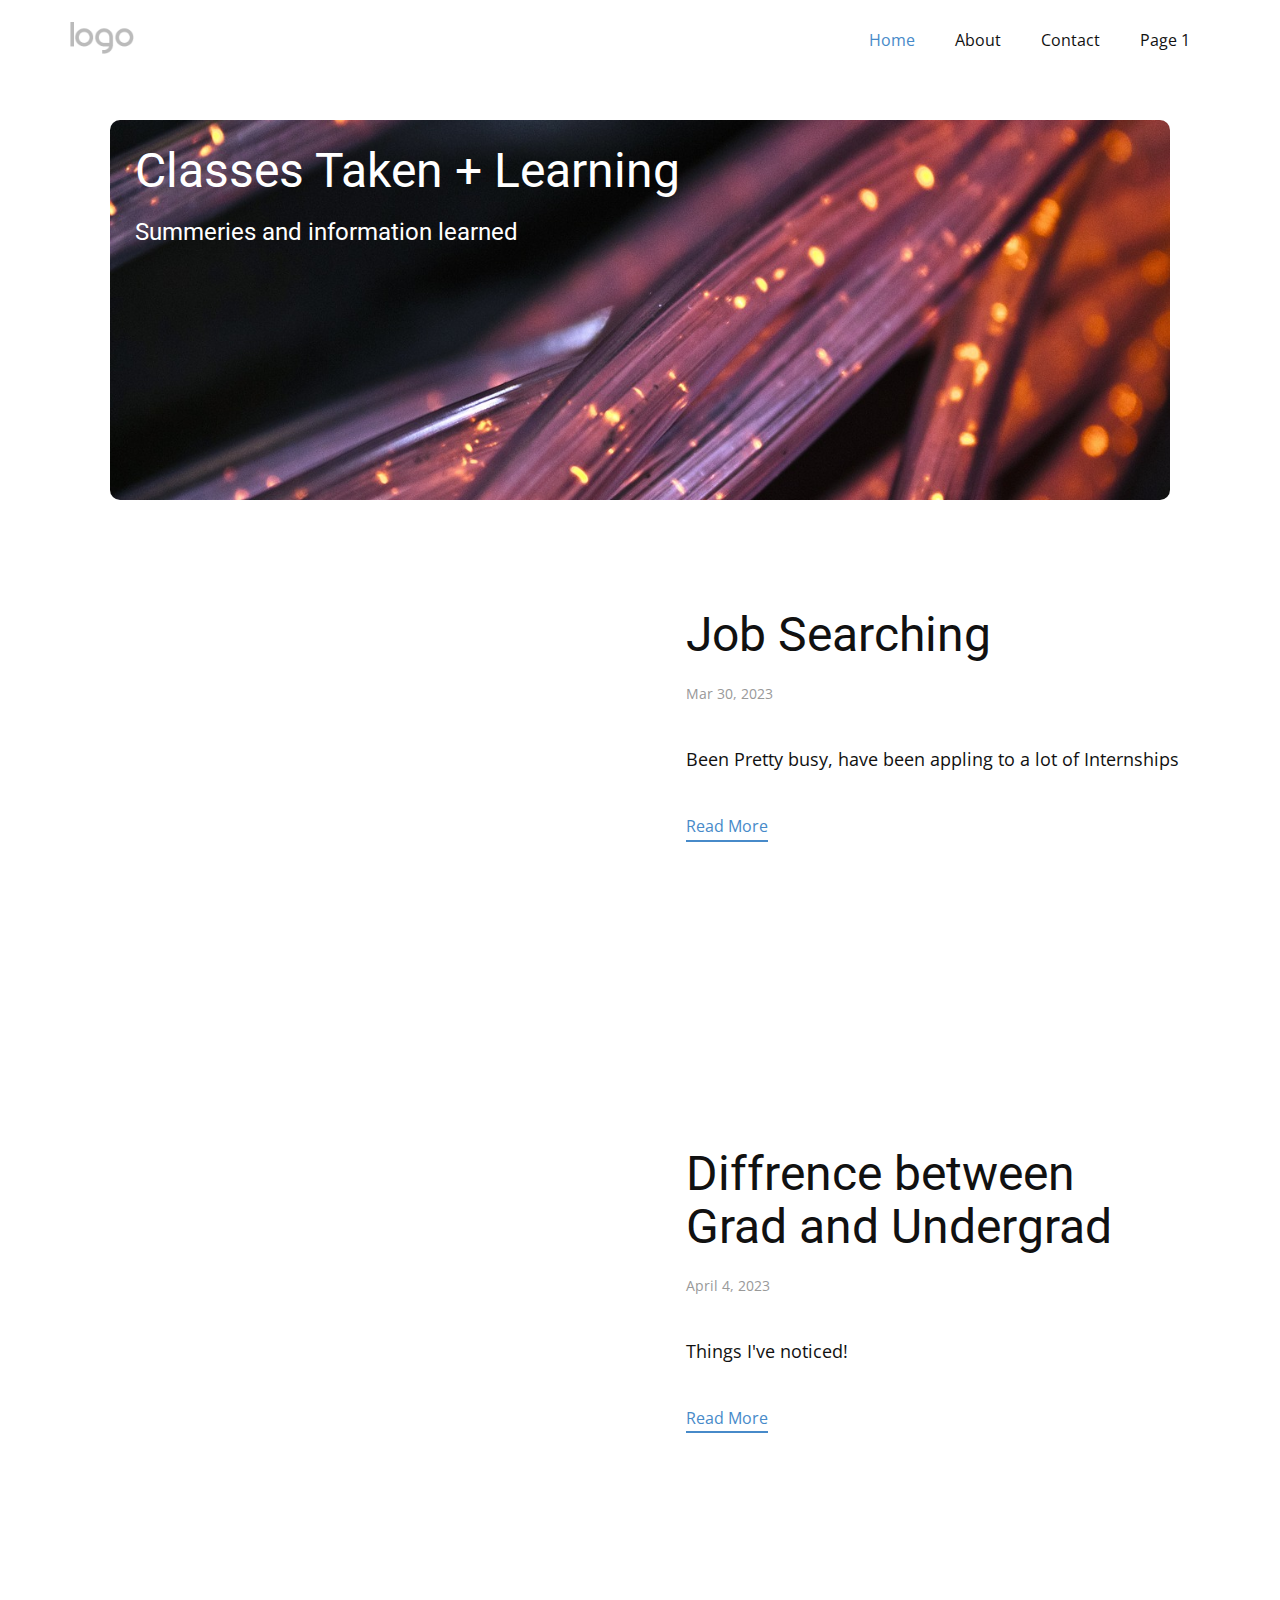
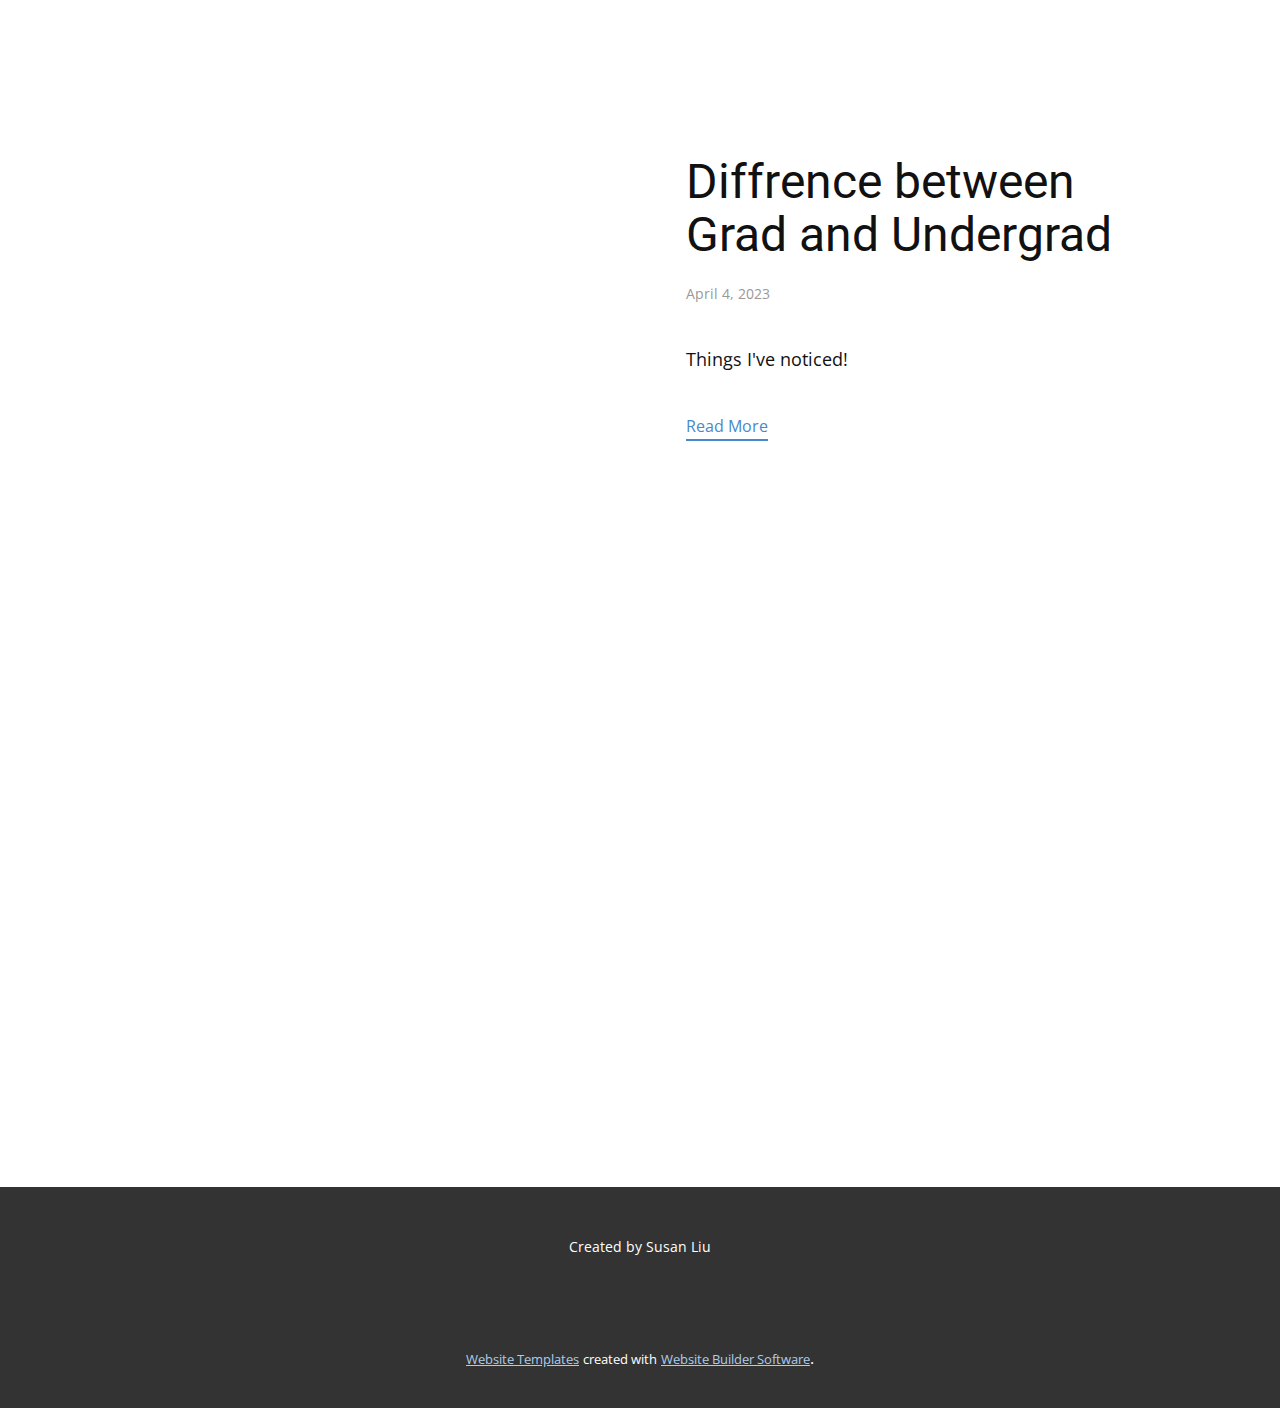
<file: index.html>
<!DOCTYPE html>
<html style="font-size: 16px;" lang="en"><head>
    <meta name="viewport" content="width=device-width, initial-scale=1.0">
    <meta charset="utf-8">
    <meta name="keywords" content="Classes Taken">
    <meta name="description" content="">
    <title>Home</title>
    <link rel="stylesheet" href="nicepage.css" media="screen">
<link rel="stylesheet" href="Home.css" media="screen">
    <script class="u-script" type="text/javascript" src="jquery.js" defer=""></script>
    <script class="u-script" type="text/javascript" src="nicepage.js" defer=""></script>
    <meta name="generator" content="Nicepage 5.7.9, nicepage.com">
    <link id="u-theme-google-font" rel="stylesheet" href="https://fonts.googleapis.com/css?family=Roboto:100,100i,300,300i,400,400i,500,500i,700,700i,900,900i|Open+Sans:300,300i,400,400i,500,500i,600,600i,700,700i,800,800i">
    
    
    
    
    <script type="application/ld+json">{
		"@context": "http://schema.org",
		"@type": "Organization",
		"name": "",
		"logo": "images/default-logo.png"
}</script>
    <meta name="theme-color" content="#478ac9">
    <meta property="og:title" content="Home">
    <meta property="og:type" content="website">
  <meta data-intl-tel-input-cdn-path="intlTelInput/"></head>
  <body data-home-page="Home.html" data-home-page-title="Home" class="u-body u-xl-mode" data-lang="en"><header class="u-clearfix u-header u-header" id="sec-68d7"><div class="u-clearfix u-sheet u-valign-middle u-sheet-1">
        <a href="https://nicepage.com" class="u-image u-logo u-image-1">
          <img src="images/default-logo.png" class="u-logo-image u-logo-image-1">
        </a>
        <nav class="u-menu u-menu-dropdown u-offcanvas u-menu-1">
          <div class="menu-collapse" style="font-size: 1rem; letter-spacing: 0px;">
            <a class="u-button-style u-custom-left-right-menu-spacing u-custom-padding-bottom u-custom-top-bottom-menu-spacing u-nav-link u-text-active-palette-1-base u-text-hover-palette-2-base" href="#">
              <svg class="u-svg-link" viewBox="0 0 24 24"><use xmlns:xlink="http://www.w3.org/1999/xlink" xlink:href="#menu-hamburger"></use></svg>
              <svg class="u-svg-content" version="1.1" id="menu-hamburger" viewBox="0 0 16 16" x="0px" y="0px" xmlns:xlink="http://www.w3.org/1999/xlink" xmlns="http://www.w3.org/2000/svg"><g><rect y="1" width="16" height="2"></rect><rect y="7" width="16" height="2"></rect><rect y="13" width="16" height="2"></rect>
</g></svg>
            </a>
          </div>
          <div class="u-nav-container">
            <ul class="u-nav u-unstyled u-nav-1"><li class="u-nav-item"><a class="u-button-style u-nav-link u-text-active-palette-1-base u-text-hover-palette-2-base" href="Home.html" style="padding: 10px 20px;">Home</a>
</li><li class="u-nav-item"><a class="u-button-style u-nav-link u-text-active-palette-1-base u-text-hover-palette-2-base" href="About.html" style="padding: 10px 20px;">About</a>
</li><li class="u-nav-item"><a class="u-button-style u-nav-link u-text-active-palette-1-base u-text-hover-palette-2-base" href="Contact.html" style="padding: 10px 20px;">Contact</a>
</li><li class="u-nav-item"><a class="u-button-style u-nav-link u-text-active-palette-1-base u-text-hover-palette-2-base" href="Page-1.html" style="padding: 10px 20px;">Page 1</a>
</li></ul>
          </div>
          <div class="u-nav-container-collapse">
            <div class="u-black u-container-style u-inner-container-layout u-opacity u-opacity-95 u-sidenav">
              <div class="u-inner-container-layout u-sidenav-overflow">
                <div class="u-menu-close"></div>
                <ul class="u-align-center u-nav u-popupmenu-items u-unstyled u-nav-2"><li class="u-nav-item"><a class="u-button-style u-nav-link" href="Home.html">Home</a>
</li><li class="u-nav-item"><a class="u-button-style u-nav-link" href="About.html">About</a>
</li><li class="u-nav-item"><a class="u-button-style u-nav-link" href="Contact.html">Contact</a>
</li><li class="u-nav-item"><a class="u-button-style u-nav-link" href="Page-1.html">Page 1</a>
</li></ul>
              </div>
            </div>
            <div class="u-black u-menu-overlay u-opacity u-opacity-70"></div>
          </div>
        </nav>
      </div></header>
    <section class="u-clearfix u-section-1" id="sec-d04e">
      <div class="u-clearfix u-sheet u-sheet-1">
        <img class="u-image u-image-round u-radius-10 u-image-1" src="images/39a6bf596d683e1a8afc226246a68f491cb0bc34b3e91e11cd27a72b50b102f8dfb5a0b35d6e23ef3d2970b1b0c6a5760c6225d6233ed462445e79_1280.jpg" alt="" data-image-width="1280" data-image-height="853">
        <h2 class="u-text u-text-body-alt-color u-text-default u-text-1">Classes Taken + Learning<br>
        </h2>
        <h4 class="u-text u-text-body-alt-color u-text-default u-text-2">Summeries and information learned</h4>
      </div>
    </section>
    <!-- block -->
    <div>
      <section class="u-clearfix u-section-2" id="sec-5d4b">
        <div class="u-clearfix u-sheet u-sheet-1">
        </div>
        
      </section>
    </div>
    <!-- block -->
    <section class="u-clearfix u-section-2" id="sec-ae20">
      <div class="u-clearfix u-sheet u-valign-middle u-sheet-1"><!--blog--><!--blog_options_json--><!--{"type":"Recent","source":"","tags":"","count":""}--><!--/blog_options_json-->
        <div class="u-blog u-expanded-width u-blog-1">
          <div class="u-repeater u-repeater-1"><!--blog_post-->
            <div class="u-blog-post u-container-style u-repeater-item u-shape-rectangle">
              <div class="u-container-layout u-similar-container u-container-layout-1">
        
                <h2 class="u-align-left u-blog-control u-text u-text-1">
                  <a class="u-post-header-link" href="blog/jobsearching.html"><!--blog_post_header_content-->Job Searching<!--/blog_post_header_content--></a>
                </h2><!--/blog_post_header--><!--blog_post_metadata-->
                <div class="u-blog-control u-metadata u-text-grey-40 u-metadata-1"><!--blog_post_metadata_date-->
                  <span class="u-meta-date u-meta-icon">Mar 30, 2023</span><!--/blog_post_metadata_date--><!--blog_post_metadata_comments-->
                  <!--/blog_post_metadata_comments-->
                </div><!--/blog_post_metadata--><!--blog_post_content-->
                <div class="u-align-left u-blog-control u-post-content u-text u-text-2 fr-view">Been Pretty busy, have been appling to a lot of Internships</div><!--/blog_post_content--><!--blog_post_readmore-->
                <a href="blog/jobsearching.html" class="u-active-none u-blog-control u-border-2 u-border-active-palette-2-dark-1 u-border-hover-palette-2-base u-border-no-left u-border-no-right u-border-no-top u-border-palette-1-base u-btn u-button-style u-hover-none u-none u-text-hover-palette-2-base u-text-palette-1-base u-btn-1"><!--blog_post_readmore_content--><!--options_json--><!--{"content":"","defaultValue":"Read More"}--><!--/options_json-->Read More<!--/blog_post_readmore_content--></a><!--/blog_post_readmore-->
              </div>
            </div><!--/blog_post-->
          </div>
        </div><!--/blog-->
      </div>
    </section>
    <section class="u-clearfix u-section-3" id="sec-9d90">
      <div class="u-clearfix u-sheet u-valign-middle u-sheet-1"><!--blog--><!--blog_options_json--><!--{"type":"Recent","source":"","tags":"","count":""}--><!--/blog_options_json-->
        <div class="u-blog u-expanded-width u-blog-1">
          <div class="u-repeater u-repeater-1"><!--blog_post-->
            <div class="u-blog-post u-container-style u-repeater-item u-shape-rectangle">
              <div class="u-container-layout u-similar-container u-valign-top-xl u-container-layout-1">
                <h2 class="u-align-left u-blog-control u-text u-text-1">
                  <a class="u-post-header-link" href="blog/diffgradundergrad.html"><!--blog_post_header_content-->Diffrence between Grad and Undergrad<!--/blog_post_header_content--></a>
                </h2><!--/blog_post_header--><!--blog_post_metadata-->
                <div class="u-blog-control u-metadata u-text-grey-40 u-metadata-1"><!--blog_post_metadata_date-->
                  <span class="u-meta-date u-meta-icon">April 4, 2023</span><!--/blog_post_metadata_date--><!--blog_post_metadata_comments-->
                  <!--/blog_post_metadata_comments-->
                </div><!--/blog_post_metadata--><!--blog_post_content-->
                <div class="u-align-left u-blog-control u-post-content u-text u-text-2 fr-view">Things I've noticed!</div><!--/blog_post_content--><!--blog_post_readmore-->
                <a href="blog/diffgradundergrad.html" class="u-active-none u-blog-control u-border-2 u-border-active-palette-2-dark-1 u-border-hover-palette-2-base u-border-no-left u-border-no-right u-border-no-top u-border-palette-1-base u-btn u-button-style u-hover-none u-none u-text-hover-palette-2-base u-text-palette-1-base u-btn-1"><!--blog_post_readmore_content--><!--options_json--><!--{"content":"","defaultValue":"Read More"}--><!--/options_json-->Read More<!--/blog_post_readmore_content--></a><!--/blog_post_readmore-->
              </div>
            </div><!--/blog_post-->
          </div>
        </div><!--/blog-->
      </div>
    </section>
    <section class="u-clearfix u-section-3" id="sec-9a90">
      <div class="u-clearfix u-sheet u-valign-middle u-sheet-1"><!--blog--><!--blog_options_json--><!--{"type":"Recent","source":"","tags":"","count":""}--><!--/blog_options_json-->
        <div class="u-blog u-expanded-width u-blog-1">
          <div class="u-repeater u-repeater-1"><!--blog_post-->
            <div class="u-blog-post u-container-style u-repeater-item u-shape-rectangle">
              <div class="u-container-layout u-similar-container u-valign-top-xl u-container-layout-1">
                <h2 class="u-align-left u-blog-control u-text u-text-1">
                  <a class="u-post-header-link" href="blog/diffgradundergrad.html"><!--blog_post_header_content-->Diffrence between Grad and Undergrad<!--/blog_post_header_content--></a>
                </h2><!--/blog_post_header--><!--blog_post_metadata-->
                <div class="u-blog-control u-metadata u-text-grey-40 u-metadata-1"><!--blog_post_metadata_date-->
                  <span class="u-meta-date u-meta-icon">April 4, 2023</span><!--/blog_post_metadata_date--><!--blog_post_metadata_comments-->
                  <!--/blog_post_metadata_comments-->
                </div><!--/blog_post_metadata--><!--blog_post_content-->
                <div class="u-align-left u-blog-control u-post-content u-text u-text-2 fr-view">Things I've noticed!</div><!--/blog_post_content--><!--blog_post_readmore-->
                <a href="blog/diffgradundergrad.html" class="u-active-none u-blog-control u-border-2 u-border-active-palette-2-dark-1 u-border-hover-palette-2-base u-border-no-left u-border-no-right u-border-no-top u-border-palette-1-base u-btn u-button-style u-hover-none u-none u-text-hover-palette-2-base u-text-palette-1-base u-btn-1"><!--blog_post_readmore_content--><!--options_json--><!--{"content":"","defaultValue":"Read More"}--><!--/options_json-->Read More<!--/blog_post_readmore_content--></a><!--/blog_post_readmore-->
              </div>
            </div><!--/blog_post-->
          </div>
        </div><!--/blog-->
      </div>
    </section>
    
    <footer class="u-align-center u-clearfix u-footer u-grey-80 u-footer" id="sec-90ea"><div class="u-clearfix u-sheet u-sheet-1">
        <p class="u-small-text u-text u-text-variant u-text-1">Created by Susan Liu</p>
      </div></footer>
    <section class="u-backlink u-clearfix u-grey-80">
      <a class="u-link" href="https://nicepage.com/website-templates" target="_blank">
        <span>Website Templates</span>
      </a>
      <p class="u-text">
        <span>created with</span>
      </p>
      <a class="u-link" href="" target="_blank">
        <span>Website Builder Software</span>
      </a>. 
    </section>
  
</body></html>
</file>
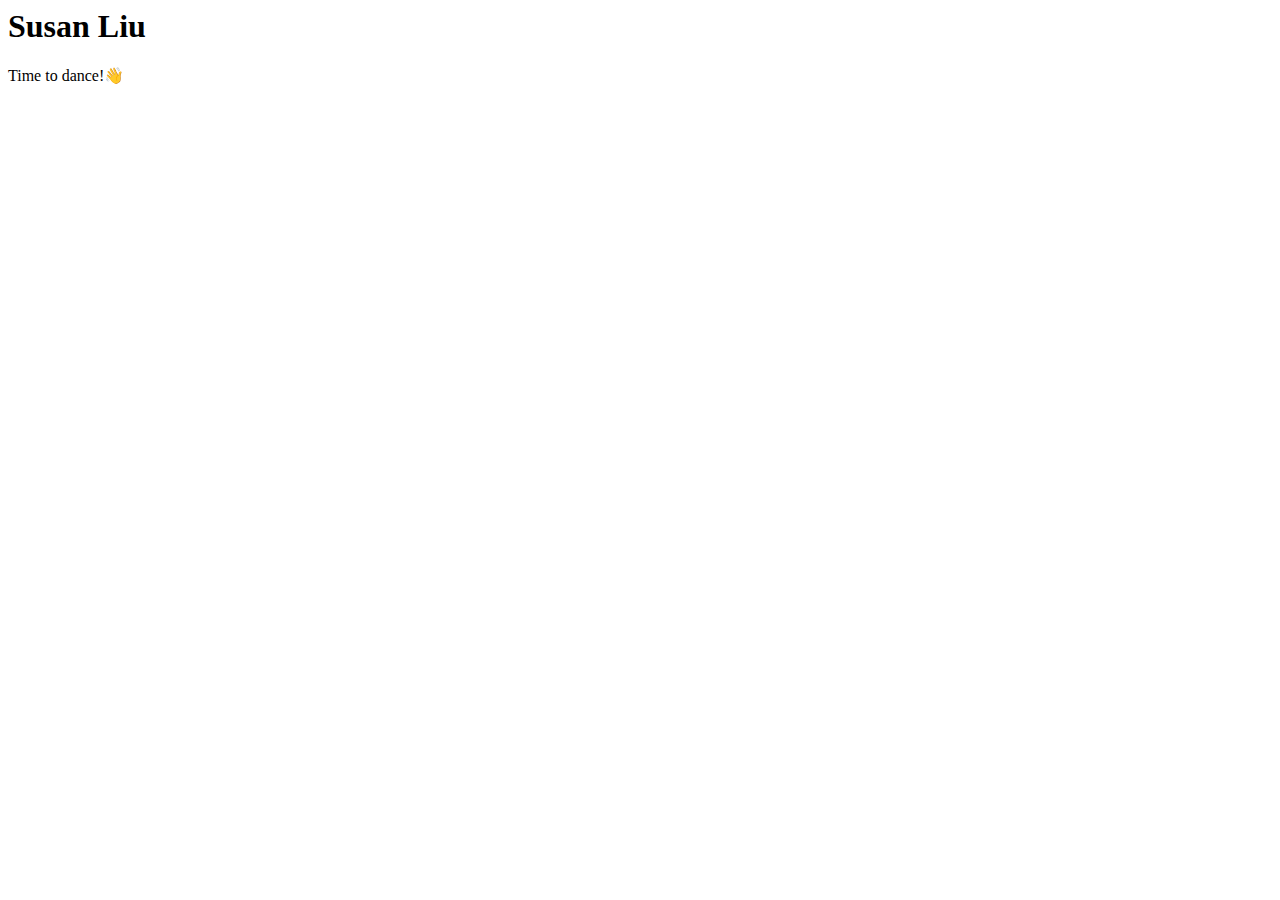
<file: New folder/index.html>
<html lang = "en">
<head>
    <meta charset="UTF-8">
    <meta name="viewport" content="width=device-width, initial-scale=1.0">
    <title>Introduction</title>
    <link rel="stylesheet" heref="styles.css">
</head>

<body>
    <h1>Susan Liu</h1>
    <p>Time to dance!👋</p>
</body>
</html>
</file>
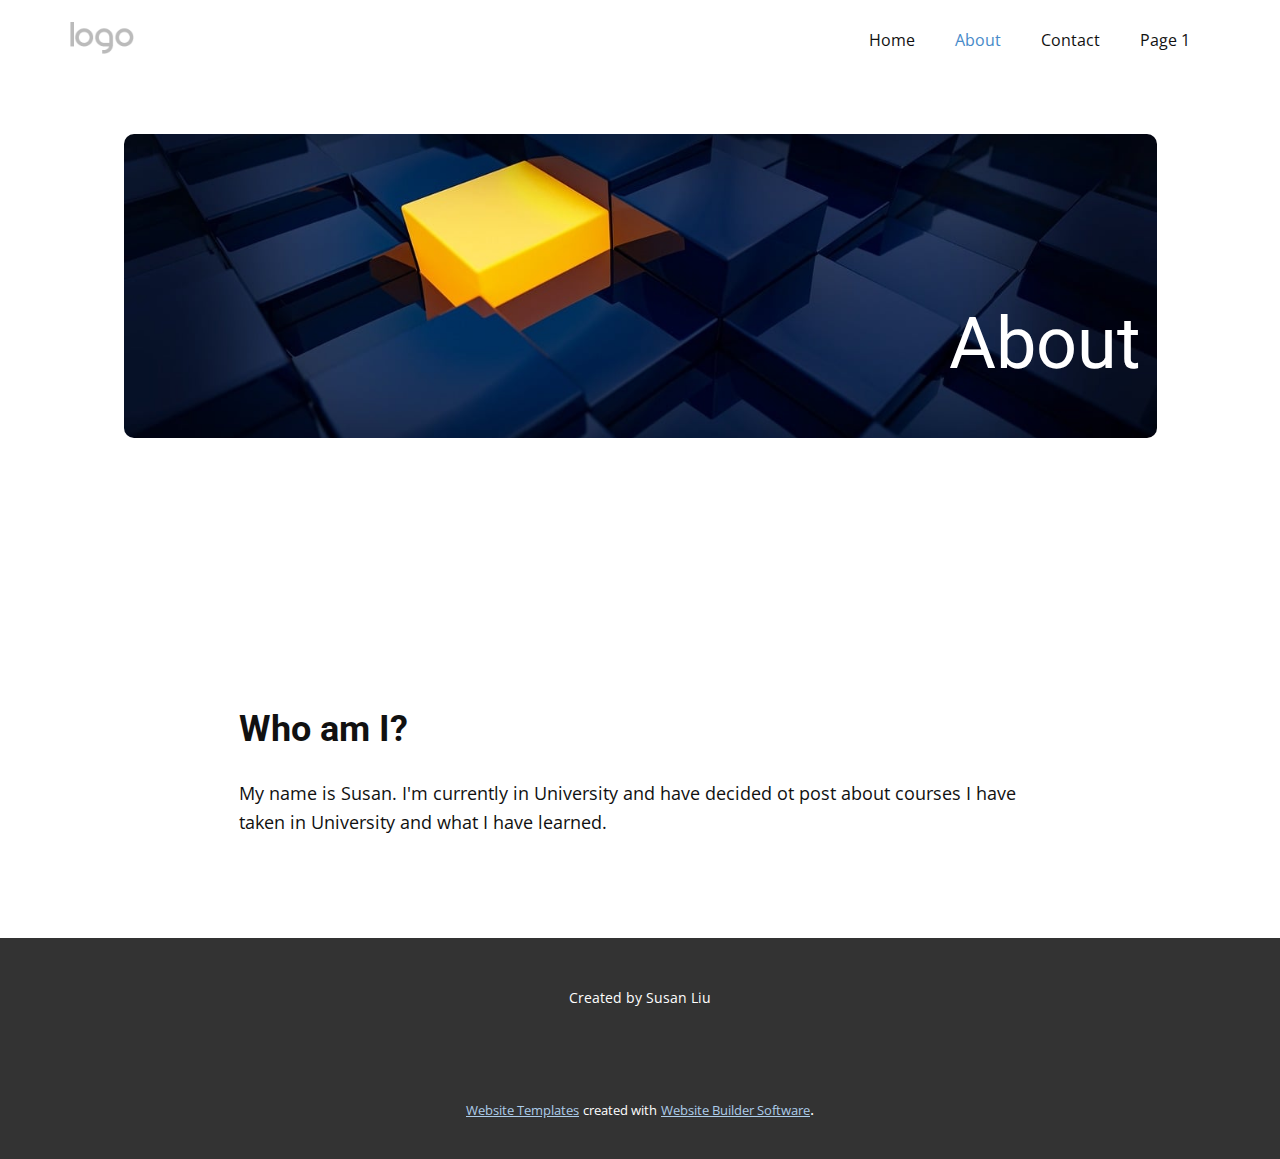
<file: About.html>
<!DOCTYPE html>
<html style="font-size: 16px;" lang="en"><head>
    <meta name="viewport" content="width=device-width, initial-scale=1.0">
    <meta charset="utf-8">
    <meta name="keywords" content="About​">
    <meta name="description" content="">
    <title>About</title>
    <link rel="stylesheet" href="nicepage.css" media="screen">
<link rel="stylesheet" href="About.css" media="screen">
    <script class="u-script" type="text/javascript" src="jquery.js" defer=""></script>
    <script class="u-script" type="text/javascript" src="nicepage.js" defer=""></script>
    <meta name="generator" content="Nicepage 5.7.9, nicepage.com">
    <link id="u-theme-google-font" rel="stylesheet" href="https://fonts.googleapis.com/css?family=Roboto:100,100i,300,300i,400,400i,500,500i,700,700i,900,900i|Open+Sans:300,300i,400,400i,500,500i,600,600i,700,700i,800,800i">
    
    
    
    <script type="application/ld+json">{
		"@context": "http://schema.org",
		"@type": "Organization",
		"name": "",
		"logo": "images/default-logo.png"
}</script>
    <meta name="theme-color" content="#478ac9">
    <meta property="og:title" content="About">
    <meta property="og:type" content="website">
  <meta data-intl-tel-input-cdn-path="intlTelInput/"></head>
  <body class="u-body u-xl-mode" data-lang="en"><header class="u-clearfix u-header u-header" id="sec-68d7"><div class="u-clearfix u-sheet u-valign-middle u-sheet-1">
        <a href="https://nicepage.com" class="u-image u-logo u-image-1">
          <img src="images/default-logo.png" class="u-logo-image u-logo-image-1">
        </a>
        <nav class="u-menu u-menu-dropdown u-offcanvas u-menu-1">
          <div class="menu-collapse" style="font-size: 1rem; letter-spacing: 0px;">
            <a class="u-button-style u-custom-left-right-menu-spacing u-custom-padding-bottom u-custom-top-bottom-menu-spacing u-nav-link u-text-active-palette-1-base u-text-hover-palette-2-base" href="#">
              <svg class="u-svg-link" viewBox="0 0 24 24"><use xmlns:xlink="http://www.w3.org/1999/xlink" xlink:href="#menu-hamburger"></use></svg>
              <svg class="u-svg-content" version="1.1" id="menu-hamburger" viewBox="0 0 16 16" x="0px" y="0px" xmlns:xlink="http://www.w3.org/1999/xlink" xmlns="http://www.w3.org/2000/svg"><g><rect y="1" width="16" height="2"></rect><rect y="7" width="16" height="2"></rect><rect y="13" width="16" height="2"></rect>
</g></svg>
            </a>
          </div>
          <div class="u-nav-container">
            <ul class="u-nav u-unstyled u-nav-1"><li class="u-nav-item"><a class="u-button-style u-nav-link u-text-active-palette-1-base u-text-hover-palette-2-base" href="Home.html" style="padding: 10px 20px;">Home</a>
</li><li class="u-nav-item"><a class="u-button-style u-nav-link u-text-active-palette-1-base u-text-hover-palette-2-base" href="About.html" style="padding: 10px 20px;">About</a>
</li><li class="u-nav-item"><a class="u-button-style u-nav-link u-text-active-palette-1-base u-text-hover-palette-2-base" href="Contact.html" style="padding: 10px 20px;">Contact</a>
</li><li class="u-nav-item"><a class="u-button-style u-nav-link u-text-active-palette-1-base u-text-hover-palette-2-base" href="Page-1.html" style="padding: 10px 20px;">Page 1</a>
</li></ul>
          </div>
          <div class="u-nav-container-collapse">
            <div class="u-black u-container-style u-inner-container-layout u-opacity u-opacity-95 u-sidenav">
              <div class="u-inner-container-layout u-sidenav-overflow">
                <div class="u-menu-close"></div>
                <ul class="u-align-center u-nav u-popupmenu-items u-unstyled u-nav-2"><li class="u-nav-item"><a class="u-button-style u-nav-link" href="Home.html">Home</a>
</li><li class="u-nav-item"><a class="u-button-style u-nav-link" href="About.html">About</a>
</li><li class="u-nav-item"><a class="u-button-style u-nav-link" href="Contact.html">Contact</a>
</li><li class="u-nav-item"><a class="u-button-style u-nav-link" href="Page-1.html">Page 1</a>
</li></ul>
              </div>
            </div>
            <div class="u-black u-menu-overlay u-opacity u-opacity-70"></div>
          </div>
        </nav>
      </div></header>
    <section class="u-clearfix u-section-1" id="sec-5f03">
      <div class="u-clearfix u-sheet u-sheet-1">
        <img class="u-image u-image-round u-radius-10 u-image-1" src="images/685397ffc8dac1ad12d68bb55673f9d4024d5fc1575bb30fe681d76250a708ac46d9a49f526ac6635f343b25fc32fec0960167af707bc6ca898fd6_1280.jpg" alt="" data-image-width="1280" data-image-height="683">
        <h1 class="u-text u-text-body-alt-color u-text-default u-text-1">About </h1>
      </div>
    </section>
    <section class="u-clearfix u-white u-section-2" id="sec-60c0">
      <div class="u-clearfix u-sheet u-valign-middle u-sheet-1">
        <h3 class="u-text u-text-1">Who am I?</h3>
        <p class="u-text u-text-2">My name is Susan. I'm currently in University and have decided ot post about courses I have taken in University and what I have learned.</p>
      </div>
    </section>
    
    
    <footer class="u-align-center u-clearfix u-footer u-grey-80 u-footer" id="sec-90ea"><div class="u-clearfix u-sheet u-sheet-1">
        <p class="u-small-text u-text u-text-variant u-text-1">Created by Susan Liu</p>
      </div></footer>
    <section class="u-backlink u-clearfix u-grey-80">
      <a class="u-link" href="https://nicepage.com/website-templates" target="_blank">
        <span>Website Templates</span>
      </a>
      <p class="u-text">
        <span>created with</span>
      </p>
      <a class="u-link" href="" target="_blank">
        <span>Website Builder Software</span>
      </a>. 
    </section>
  
</body></html>
</file>
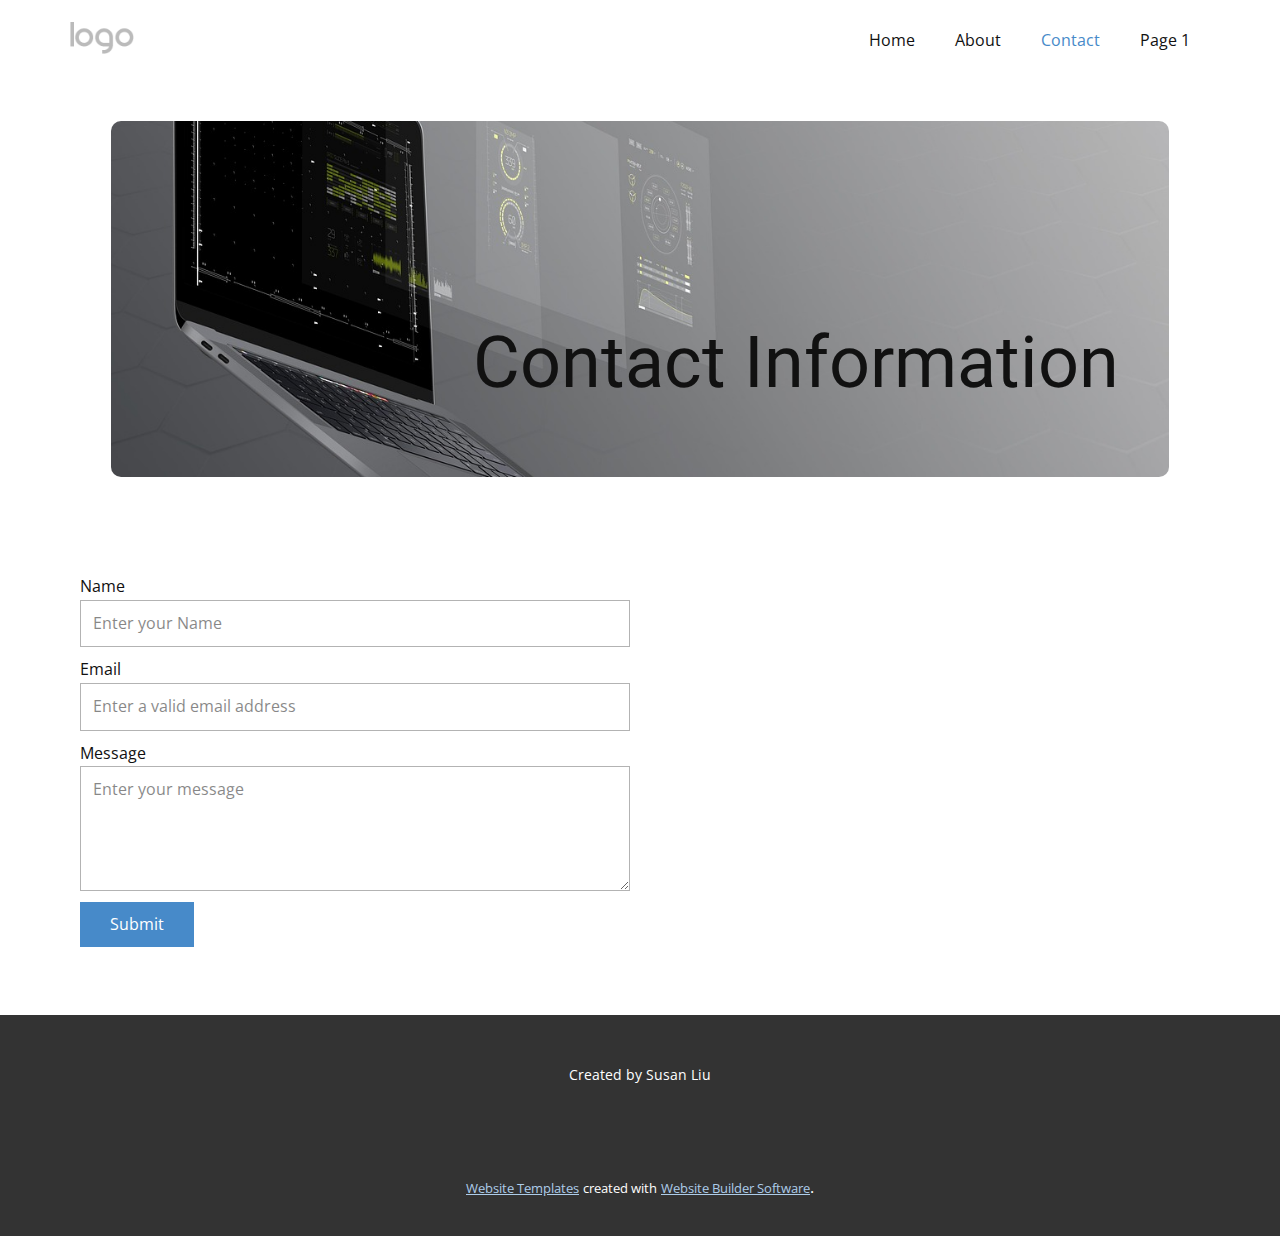
<file: Contact.html>
<!DOCTYPE html>
<html style="font-size: 16px;" lang="en"><head>
    <meta name="viewport" content="width=device-width, initial-scale=1.0">
    <meta charset="utf-8">
    <meta name="keywords" content="Contact Information">
    <meta name="description" content="">
    <title>Contact</title>
    <link rel="stylesheet" href="nicepage.css" media="screen">
<link rel="stylesheet" href="Contact.css" media="screen">
    <script class="u-script" type="text/javascript" src="jquery.js" defer=""></script>
    <script class="u-script" type="text/javascript" src="nicepage.js" defer=""></script>
    <meta name="generator" content="Nicepage 5.7.9, nicepage.com">
    <meta name="referrer" content="origin">
    <link id="u-theme-google-font" rel="stylesheet" href="https://fonts.googleapis.com/css?family=Roboto:100,100i,300,300i,400,400i,500,500i,700,700i,900,900i|Open+Sans:300,300i,400,400i,500,500i,600,600i,700,700i,800,800i">
    
    
    
    <script type="application/ld+json">{
		"@context": "http://schema.org",
		"@type": "Organization",
		"name": "",
		"logo": "images/default-logo.png"
}</script>
    <meta name="theme-color" content="#478ac9">
    <meta property="og:title" content="Contact">
    <meta property="og:type" content="website">
  <meta data-intl-tel-input-cdn-path="intlTelInput/"></head>
  <body class="u-body u-xl-mode" data-lang="en"><header class="u-clearfix u-header u-header" id="sec-68d7"><div class="u-clearfix u-sheet u-valign-middle u-sheet-1">
        <a href="https://nicepage.com" class="u-image u-logo u-image-1">
          <img src="images/default-logo.png" class="u-logo-image u-logo-image-1">
        </a>
        <nav class="u-menu u-menu-dropdown u-offcanvas u-menu-1">
          <div class="menu-collapse" style="font-size: 1rem; letter-spacing: 0px;">
            <a class="u-button-style u-custom-left-right-menu-spacing u-custom-padding-bottom u-custom-top-bottom-menu-spacing u-nav-link u-text-active-palette-1-base u-text-hover-palette-2-base" href="#">
              <svg class="u-svg-link" viewBox="0 0 24 24"><use xmlns:xlink="http://www.w3.org/1999/xlink" xlink:href="#menu-hamburger"></use></svg>
              <svg class="u-svg-content" version="1.1" id="menu-hamburger" viewBox="0 0 16 16" x="0px" y="0px" xmlns:xlink="http://www.w3.org/1999/xlink" xmlns="http://www.w3.org/2000/svg"><g><rect y="1" width="16" height="2"></rect><rect y="7" width="16" height="2"></rect><rect y="13" width="16" height="2"></rect>
</g></svg>
            </a>
          </div>
          <div class="u-nav-container">
            <ul class="u-nav u-unstyled u-nav-1"><li class="u-nav-item"><a class="u-button-style u-nav-link u-text-active-palette-1-base u-text-hover-palette-2-base" href="Home.html" style="padding: 10px 20px;">Home</a>
</li><li class="u-nav-item"><a class="u-button-style u-nav-link u-text-active-palette-1-base u-text-hover-palette-2-base" href="About.html" style="padding: 10px 20px;">About</a>
</li><li class="u-nav-item"><a class="u-button-style u-nav-link u-text-active-palette-1-base u-text-hover-palette-2-base" href="Contact.html" style="padding: 10px 20px;">Contact</a>
</li><li class="u-nav-item"><a class="u-button-style u-nav-link u-text-active-palette-1-base u-text-hover-palette-2-base" href="Page-1.html" style="padding: 10px 20px;">Page 1</a>
</li></ul>
          </div>
          <div class="u-nav-container-collapse">
            <div class="u-black u-container-style u-inner-container-layout u-opacity u-opacity-95 u-sidenav">
              <div class="u-inner-container-layout u-sidenav-overflow">
                <div class="u-menu-close"></div>
                <ul class="u-align-center u-nav u-popupmenu-items u-unstyled u-nav-2"><li class="u-nav-item"><a class="u-button-style u-nav-link" href="Home.html">Home</a>
</li><li class="u-nav-item"><a class="u-button-style u-nav-link" href="About.html">About</a>
</li><li class="u-nav-item"><a class="u-button-style u-nav-link" href="Contact.html">Contact</a>
</li><li class="u-nav-item"><a class="u-button-style u-nav-link" href="Page-1.html">Page 1</a>
</li></ul>
              </div>
            </div>
            <div class="u-black u-menu-overlay u-opacity u-opacity-70"></div>
          </div>
        </nav>
      </div></header>
    <section class="u-clearfix u-section-1" id="sec-34fe">
      <div class="u-clearfix u-sheet u-valign-middle u-sheet-1">
        <img class="u-image u-image-round u-radius-10 u-image-1" src="images/80427e6f9c623b7a475252ee847f0835105d9009238ab7ed4f0de9869f85d3be4a1d20715850c33b8a747ba5e72a32004aca6817bcd4cb8990e3eb_1280.jpg" alt="" data-image-width="1280" data-image-height="800">
        <h1 class="u-text u-text-default u-text-1">Contact Information</h1>
      </div>
    </section>
    <section class="u-clearfix u-section-2" id="sec-97cb">
      <div class="u-clearfix u-sheet u-valign-middle u-sheet-1">
        <div class="u-form u-form-1">
          <form action="https://forms.nicepagesrv.com/v2/form/process" class="u-clearfix u-form-spacing-10 u-form-vertical u-inner-form" source="email" name="form" style="padding: 10px;">
            <div class="u-form-group u-form-name">
              <label for="name-ed4c" class="u-label">Name</label>
              <input type="text" placeholder="Enter your Name" id="name-ed4c" name="name" class="u-input u-input-rectangle" required="">
            </div>
            <div class="u-form-email u-form-group">
              <label for="email-ed4c" class="u-label">Email</label>
              <input type="email" placeholder="Enter a valid email address" id="email-ed4c" name="email" class="u-input u-input-rectangle" required="">
            </div>
            <div class="u-form-group u-form-message">
              <label for="message-ed4c" class="u-label">Message</label>
              <textarea placeholder="Enter your message" rows="4" cols="50" id="message-ed4c" name="message" class="u-input u-input-rectangle" required=""></textarea>
            </div>
            <div class="u-align-left u-form-group u-form-submit">
              <a href="#" class="u-btn u-btn-submit u-button-style">Submit</a>
              <input type="submit" value="submit" class="u-form-control-hidden">
            </div>
            <div class="u-form-send-message u-form-send-success"> Thank you! Your message has been sent. </div>
            <div class="u-form-send-error u-form-send-message"> Unable to send your message. Please fix errors then try again. </div>
            <input type="hidden" value="" name="recaptchaResponse">
            <input type="hidden" name="formServices" value="13d059442c0949043b7a1ff91658a702">
          </form>
        </div>
      </div>
    </section>
    
    
    <footer class="u-align-center u-clearfix u-footer u-grey-80 u-footer" id="sec-90ea"><div class="u-clearfix u-sheet u-sheet-1">
        <p class="u-small-text u-text u-text-variant u-text-1">Created by Susan Liu</p>
      </div></footer>
    <section class="u-backlink u-clearfix u-grey-80">
      <a class="u-link" href="https://nicepage.com/website-templates" target="_blank">
        <span>Website Templates</span>
      </a>
      <p class="u-text">
        <span>created with</span>
      </p>
      <a class="u-link" href="" target="_blank">
        <span>Website Builder Software</span>
      </a>. 
    </section>
  
</body></html>
</file>
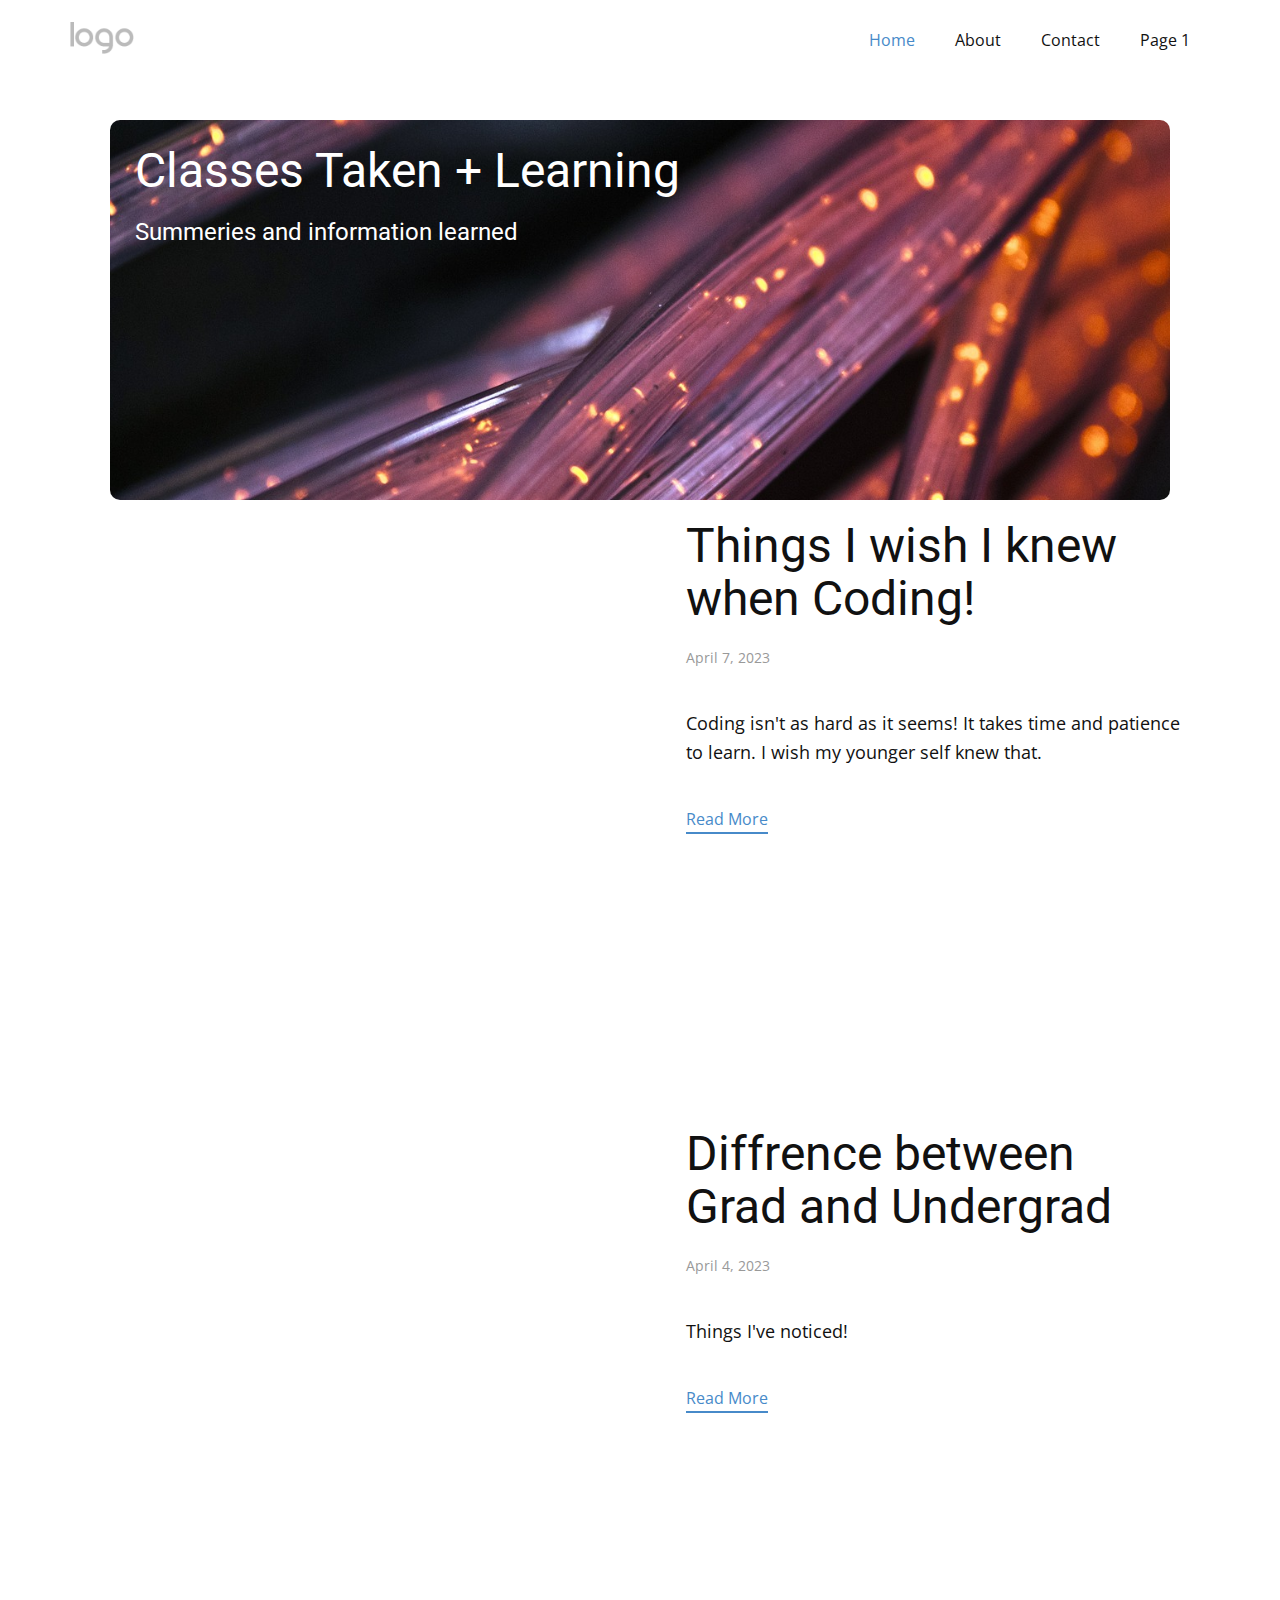
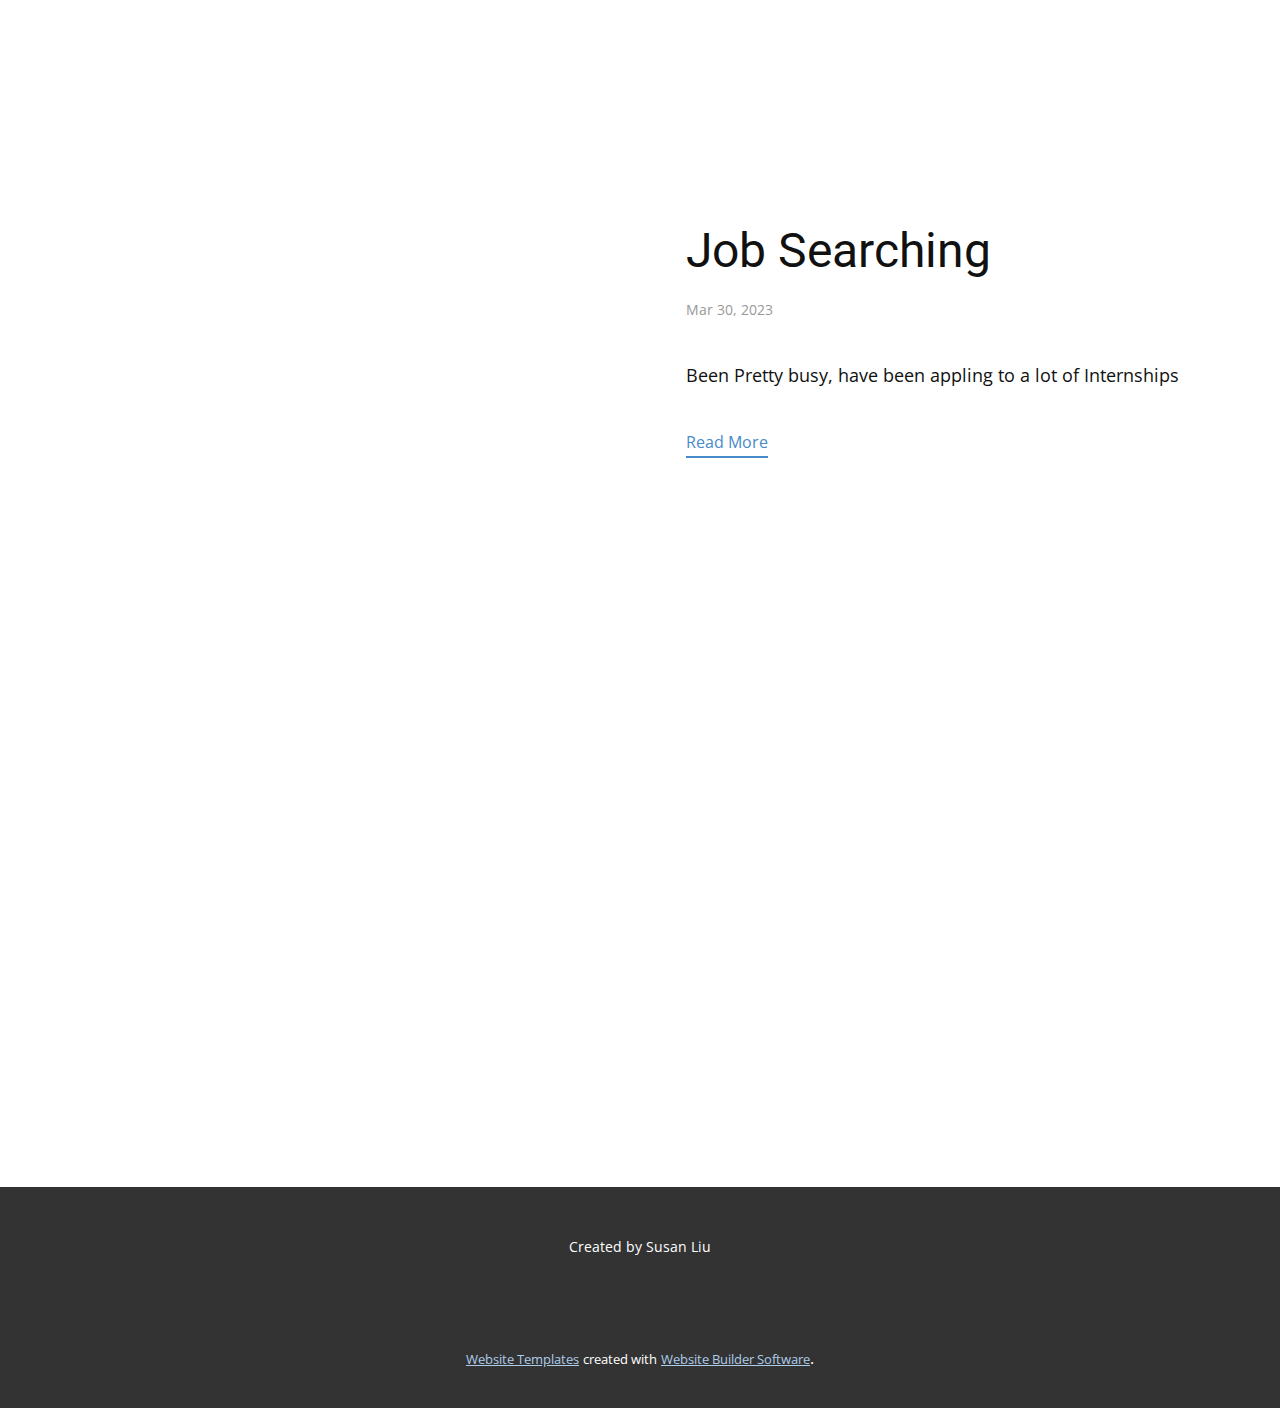
<file: Home.html>
<!DOCTYPE html>
<html style="font-size: 16px;" lang="en"><head>
    <meta name="viewport" content="width=device-width, initial-scale=1.0">
    <meta charset="utf-8">
    <meta name="keywords" content="Classes Taken">
    <meta name="description" content="">
    <title>Home</title>
    <link rel="stylesheet" href="nicepage.css" media="screen">
<link rel="stylesheet" href="Home.css" media="screen">
    <script class="u-script" type="text/javascript" src="jquery.js" defer=""></script>
    <script class="u-script" type="text/javascript" src="nicepage.js" defer=""></script>
    <meta name="generator" content="Nicepage 5.7.9, nicepage.com">
    <link id="u-theme-google-font" rel="stylesheet" href="https://fonts.googleapis.com/css?family=Roboto:100,100i,300,300i,400,400i,500,500i,700,700i,900,900i|Open+Sans:300,300i,400,400i,500,500i,600,600i,700,700i,800,800i">
    
    
    
    
    <script type="application/ld+json">{
		"@context": "http://schema.org",
		"@type": "Organization",
		"name": "",
		"logo": "images/default-logo.png"
}</script>
    <meta name="theme-color" content="#478ac9">
    <meta property="og:title" content="Home">
    <meta property="og:type" content="website">
  <meta data-intl-tel-input-cdn-path="intlTelInput/"></head>
  <body data-home-page="Home.html" data-home-page-title="Home" class="u-body u-xl-mode" data-lang="en"><header class="u-clearfix u-header u-header" id="sec-68d7"><div class="u-clearfix u-sheet u-valign-middle u-sheet-1">
        <a href="https://nicepage.com" class="u-image u-logo u-image-1">
          <img src="images/default-logo.png" class="u-logo-image u-logo-image-1">
        </a>
        <nav class="u-menu u-menu-dropdown u-offcanvas u-menu-1">
          <div class="menu-collapse" style="font-size: 1rem; letter-spacing: 0px;">
            <a class="u-button-style u-custom-left-right-menu-spacing u-custom-padding-bottom u-custom-top-bottom-menu-spacing u-nav-link u-text-active-palette-1-base u-text-hover-palette-2-base" href="#">
              <svg class="u-svg-link" viewBox="0 0 24 24"><use xmlns:xlink="http://www.w3.org/1999/xlink" xlink:href="#menu-hamburger"></use></svg>
              <svg class="u-svg-content" version="1.1" id="menu-hamburger" viewBox="0 0 16 16" x="0px" y="0px" xmlns:xlink="http://www.w3.org/1999/xlink" xmlns="http://www.w3.org/2000/svg"><g><rect y="1" width="16" height="2"></rect><rect y="7" width="16" height="2"></rect><rect y="13" width="16" height="2"></rect>
</g></svg>
            </a>
          </div>
          <div class="u-nav-container">
            <ul class="u-nav u-unstyled u-nav-1"><li class="u-nav-item"><a class="u-button-style u-nav-link u-text-active-palette-1-base u-text-hover-palette-2-base" href="Home.html" style="padding: 10px 20px;">Home</a>
</li><li class="u-nav-item"><a class="u-button-style u-nav-link u-text-active-palette-1-base u-text-hover-palette-2-base" href="About.html" style="padding: 10px 20px;">About</a>
</li><li class="u-nav-item"><a class="u-button-style u-nav-link u-text-active-palette-1-base u-text-hover-palette-2-base" href="Contact.html" style="padding: 10px 20px;">Contact</a>
</li><li class="u-nav-item"><a class="u-button-style u-nav-link u-text-active-palette-1-base u-text-hover-palette-2-base" href="Page-1.html" style="padding: 10px 20px;">Page 1</a>
</li></ul>
          </div>
          <div class="u-nav-container-collapse">
            <div class="u-black u-container-style u-inner-container-layout u-opacity u-opacity-95 u-sidenav">
              <div class="u-inner-container-layout u-sidenav-overflow">
                <div class="u-menu-close"></div>
                <ul class="u-align-center u-nav u-popupmenu-items u-unstyled u-nav-2"><li class="u-nav-item"><a class="u-button-style u-nav-link" href="Home.html">Home</a>
</li><li class="u-nav-item"><a class="u-button-style u-nav-link" href="About.html">About</a>
</li><li class="u-nav-item"><a class="u-button-style u-nav-link" href="Contact.html">Contact</a>
</li><li class="u-nav-item"><a class="u-button-style u-nav-link" href="Page-1.html">Page 1</a>
</li></ul>
              </div>
            </div>
            <div class="u-black u-menu-overlay u-opacity u-opacity-70"></div>
          </div>
        </nav>
      </div></header>
    <section class="u-clearfix u-section-1" id="sec-d04e">
      <div class="u-clearfix u-sheet u-sheet-1">
        <img class="u-image u-image-round u-radius-10 u-image-1" src="images/39a6bf596d683e1a8afc226246a68f491cb0bc34b3e91e11cd27a72b50b102f8dfb5a0b35d6e23ef3d2970b1b0c6a5760c6225d6233ed462445e79_1280.jpg" alt="" data-image-width="1280" data-image-height="853">
        <h2 class="u-text u-text-body-alt-color u-text-default u-text-1">Classes Taken + Learning<br>
        </h2>
        <h4 class="u-text u-text-body-alt-color u-text-default u-text-2">Summeries and information learned</h4>
      </div>
    </section>
    <!-- block -->
    <div>
      <section class="u-clearfix u-section-2" id="sec-5d4b">
        <div class="u-clearfix u-sheet u-sheet-1">
        </div>
        
      </section>
    </div>
    <!-- block -->
    <section class="u-clearfix u-section-3" id="sec-9d90">
      <div class="u-clearfix u-sheet u-valign-middle u-sheet-1"><!--blog--><!--blog_options_json--><!--{"type":"Recent","source":"","tags":"","count":""}--><!--/blog_options_json-->
        <div class="u-blog u-expanded-width u-blog-1">
          <div class="u-repeater u-repeater-1"><!--blog_post-->
            <div class="u-blog-post u-container-style u-repeater-item u-shape-rectangle">
              <div class="u-container-layout u-similar-container u-valign-top-xl u-container-layout-1">
                <h2 class="u-align-left u-blog-control u-text u-text-1">
                  <a class="u-post-header-link" href="blog/time.html"><!--blog_post_header_content-->Things I wish I knew when Coding!<!--/blog_post_header_content--></a>
                </h2><!--/blog_post_header--><!--blog_post_metadata-->
                <div class="u-blog-control u-metadata u-text-grey-40 u-metadata-1"><!--blog_post_metadata_date-->
                  <span class="u-meta-date u-meta-icon">April 7, 2023</span><!--/blog_post_metadata_date--><!--blog_post_metadata_comments-->
                  <!--/blog_post_metadata_comments-->
                </div><!--/blog_post_metadata--><!--blog_post_content-->
                <div class="u-align-left u-blog-control u-post-content u-text u-text-2 fr-view">Coding isn't as hard as it seems! It takes time and patience to learn. I wish my younger self knew that.</div><!--/blog_post_content--><!--blog_post_readmore-->
                <a href="blog/time.html" class="u-active-none u-blog-control u-border-2 u-border-active-palette-2-dark-1 u-border-hover-palette-2-base u-border-no-left u-border-no-right u-border-no-top u-border-palette-1-base u-btn u-button-style u-hover-none u-none u-text-hover-palette-2-base u-text-palette-1-base u-btn-1"><!--blog_post_readmore_content--><!--options_json--><!--{"content":"","defaultValue":"Read More"}--><!--/options_json-->Read More<!--/blog_post_readmore_content--></a><!--/blog_post_readmore-->
              </div>
            </div><!--/blog_post-->
          </div>
        </div><!--/blog-->
      </div>
    </section>
    <section class="u-clearfix u-section-3" id="sec-9a90">
      <div class="u-clearfix u-sheet u-valign-middle u-sheet-1"><!--blog--><!--blog_options_json--><!--{"type":"Recent","source":"","tags":"","count":""}--><!--/blog_options_json-->
        <div class="u-blog u-expanded-width u-blog-1">
          <div class="u-repeater u-repeater-1"><!--blog_post-->
            <div class="u-blog-post u-container-style u-repeater-item u-shape-rectangle">
              <div class="u-container-layout u-similar-container u-valign-top-xl u-container-layout-1">
                <h2 class="u-align-left u-blog-control u-text u-text-1">
                  <a class="u-post-header-link" href="blog/diffgradundergrad.html"><!--blog_post_header_content-->Diffrence between Grad and Undergrad<!--/blog_post_header_content--></a>
                </h2><!--/blog_post_header--><!--blog_post_metadata-->
                <div class="u-blog-control u-metadata u-text-grey-40 u-metadata-1"><!--blog_post_metadata_date-->
                  <span class="u-meta-date u-meta-icon">April 4, 2023</span><!--/blog_post_metadata_date--><!--blog_post_metadata_comments-->
                  <!--/blog_post_metadata_comments-->
                </div><!--/blog_post_metadata--><!--blog_post_content-->
                <div class="u-align-left u-blog-control u-post-content u-text u-text-2 fr-view">Things I've noticed!</div><!--/blog_post_content--><!--blog_post_readmore-->
                <a href="blog/diffgradundergrad.html" class="u-active-none u-blog-control u-border-2 u-border-active-palette-2-dark-1 u-border-hover-palette-2-base u-border-no-left u-border-no-right u-border-no-top u-border-palette-1-base u-btn u-button-style u-hover-none u-none u-text-hover-palette-2-base u-text-palette-1-base u-btn-1"><!--blog_post_readmore_content--><!--options_json--><!--{"content":"","defaultValue":"Read More"}--><!--/options_json-->Read More<!--/blog_post_readmore_content--></a><!--/blog_post_readmore-->
              </div>
            </div><!--/blog_post-->
          </div>
        </div><!--/blog-->
      </div>
    </section>
    <section class="u-clearfix u-section-2" id="sec-ae20">
      <div class="u-clearfix u-sheet u-valign-middle u-sheet-1"><!--blog--><!--blog_options_json--><!--{"type":"Recent","source":"","tags":"","count":""}--><!--/blog_options_json-->
        <div class="u-blog u-expanded-width u-blog-1">
          <div class="u-repeater u-repeater-1"><!--blog_post-->
            <div class="u-blog-post u-container-style u-repeater-item u-shape-rectangle">
              <div class="u-container-layout u-similar-container u-container-layout-1">
        
                <h2 class="u-align-left u-blog-control u-text u-text-1">
                  <a class="u-post-header-link" href="blog/jobsearching.html"><!--blog_post_header_content-->Job Searching<!--/blog_post_header_content--></a>
                </h2><!--/blog_post_header--><!--blog_post_metadata-->
                <div class="u-blog-control u-metadata u-text-grey-40 u-metadata-1"><!--blog_post_metadata_date-->
                  <span class="u-meta-date u-meta-icon">Mar 30, 2023</span><!--/blog_post_metadata_date--><!--blog_post_metadata_comments-->
                  <!--/blog_post_metadata_comments-->
                </div><!--/blog_post_metadata--><!--blog_post_content-->
                <div class="u-align-left u-blog-control u-post-content u-text u-text-2 fr-view">Been Pretty busy, have been appling to a lot of Internships</div><!--/blog_post_content--><!--blog_post_readmore-->
                <a href="blog/jobsearching.html" class="u-active-none u-blog-control u-border-2 u-border-active-palette-2-dark-1 u-border-hover-palette-2-base u-border-no-left u-border-no-right u-border-no-top u-border-palette-1-base u-btn u-button-style u-hover-none u-none u-text-hover-palette-2-base u-text-palette-1-base u-btn-1"><!--blog_post_readmore_content--><!--options_json--><!--{"content":"","defaultValue":"Read More"}--><!--/options_json-->Read More<!--/blog_post_readmore_content--></a><!--/blog_post_readmore-->
              </div>
            </div><!--/blog_post-->
          </div>
        </div><!--/blog-->
      </div>
    </section>

    
    <footer class="u-align-center u-clearfix u-footer u-grey-80 u-footer" id="sec-90ea"><div class="u-clearfix u-sheet u-sheet-1">
        <p class="u-small-text u-text u-text-variant u-text-1">Created by Susan Liu</p>
      </div></footer>
    <section class="u-backlink u-clearfix u-grey-80">
      <a class="u-link" href="https://nicepage.com/website-templates" target="_blank">
        <span>Website Templates</span>
      </a>
      <p class="u-text">
        <span>created with</span>
      </p>
      <a class="u-link" href="" target="_blank">
        <span>Website Builder Software</span>
      </a>. 
    </section>
  
</body></html>
</file>
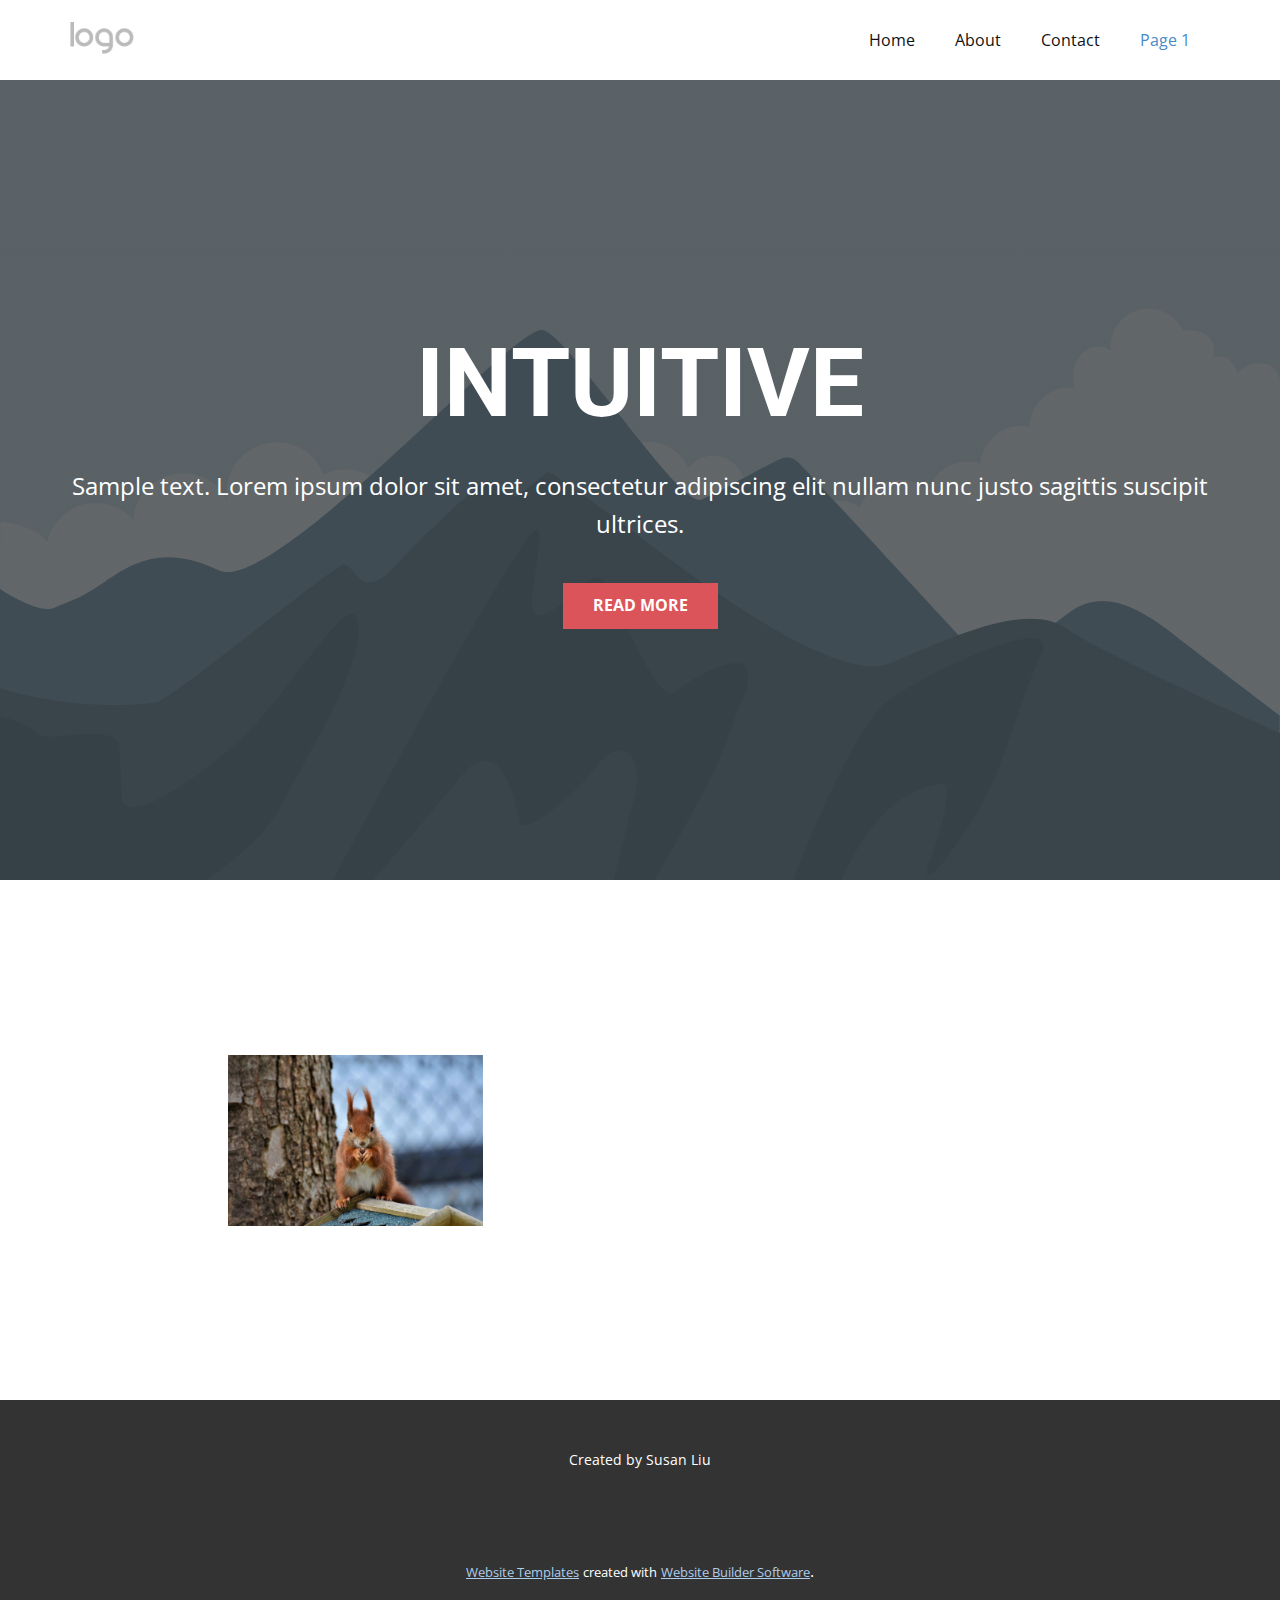
<file: Page-1.html>
<!DOCTYPE html>
<html style="font-size: 16px;" lang="en"><head>
    <meta name="viewport" content="width=device-width, initial-scale=1.0">
    <meta charset="utf-8">
    <meta name="keywords" content="INTUITIVE">
    <meta name="description" content="">
    <title>Page 1</title>
    <link rel="stylesheet" href="nicepage.css" media="screen">
<link rel="stylesheet" href="Page-1.css" media="screen">
    <script class="u-script" type="text/javascript" src="jquery.js" defer=""></script>
    <script class="u-script" type="text/javascript" src="nicepage.js" defer=""></script>
    <meta name="generator" content="Nicepage 5.7.9, nicepage.com">
    <link id="u-theme-google-font" rel="stylesheet" href="https://fonts.googleapis.com/css?family=Roboto:100,100i,300,300i,400,400i,500,500i,700,700i,900,900i|Open+Sans:300,300i,400,400i,500,500i,600,600i,700,700i,800,800i">
    
    
    
    <script type="application/ld+json">{
		"@context": "http://schema.org",
		"@type": "Organization",
		"name": "",
		"logo": "images/default-logo.png"
}</script>
    <meta name="theme-color" content="#478ac9">
    <meta property="og:title" content="Page 1">
    <meta property="og:type" content="website">
  <meta data-intl-tel-input-cdn-path="intlTelInput/"></head>
  <body class="u-body u-xl-mode" data-lang="en"><header class="u-clearfix u-header u-header" id="sec-68d7"><div class="u-clearfix u-sheet u-valign-middle u-sheet-1">
        <a href="https://nicepage.com" class="u-image u-logo u-image-1">
          <img src="images/default-logo.png" class="u-logo-image u-logo-image-1">
        </a>
        <nav class="u-menu u-menu-dropdown u-offcanvas u-menu-1">
          <div class="menu-collapse" style="font-size: 1rem; letter-spacing: 0px;">
            <a class="u-button-style u-custom-left-right-menu-spacing u-custom-padding-bottom u-custom-top-bottom-menu-spacing u-nav-link u-text-active-palette-1-base u-text-hover-palette-2-base" href="#">
              <svg class="u-svg-link" viewBox="0 0 24 24"><use xmlns:xlink="http://www.w3.org/1999/xlink" xlink:href="#menu-hamburger"></use></svg>
              <svg class="u-svg-content" version="1.1" id="menu-hamburger" viewBox="0 0 16 16" x="0px" y="0px" xmlns:xlink="http://www.w3.org/1999/xlink" xmlns="http://www.w3.org/2000/svg"><g><rect y="1" width="16" height="2"></rect><rect y="7" width="16" height="2"></rect><rect y="13" width="16" height="2"></rect>
</g></svg>
            </a>
          </div>
          <div class="u-nav-container">
            <ul class="u-nav u-unstyled u-nav-1"><li class="u-nav-item"><a class="u-button-style u-nav-link u-text-active-palette-1-base u-text-hover-palette-2-base" href="Home.html" style="padding: 10px 20px;">Home</a>
</li><li class="u-nav-item"><a class="u-button-style u-nav-link u-text-active-palette-1-base u-text-hover-palette-2-base" href="About.html" style="padding: 10px 20px;">About</a>
</li><li class="u-nav-item"><a class="u-button-style u-nav-link u-text-active-palette-1-base u-text-hover-palette-2-base" href="Contact.html" style="padding: 10px 20px;">Contact</a>
</li><li class="u-nav-item"><a class="u-button-style u-nav-link u-text-active-palette-1-base u-text-hover-palette-2-base" href="Page-1.html" style="padding: 10px 20px;">Page 1</a>
</li></ul>
          </div>
          <div class="u-nav-container-collapse">
            <div class="u-black u-container-style u-inner-container-layout u-opacity u-opacity-95 u-sidenav">
              <div class="u-inner-container-layout u-sidenav-overflow">
                <div class="u-menu-close"></div>
                <ul class="u-align-center u-nav u-popupmenu-items u-unstyled u-nav-2"><li class="u-nav-item"><a class="u-button-style u-nav-link" href="Home.html">Home</a>
</li><li class="u-nav-item"><a class="u-button-style u-nav-link" href="About.html">About</a>
</li><li class="u-nav-item"><a class="u-button-style u-nav-link" href="Contact.html">Contact</a>
</li><li class="u-nav-item"><a class="u-button-style u-nav-link" href="Page-1.html">Page 1</a>
</li></ul>
              </div>
            </div>
            <div class="u-black u-menu-overlay u-opacity u-opacity-70"></div>
          </div>
        </nav>
      </div></header>
    <section class="u-align-center u-clearfix u-image u-shading u-section-1" src="" data-image-width="256" data-image-height="256" id="sec-e737">
      <div class="u-clearfix u-sheet u-valign-middle u-sheet-1">
        <h1 class="u-text u-text-default u-title u-text-1">INTUITIVE</h1>
        <p class="u-large-text u-text u-text-default u-text-variant u-text-2">Sample text. Lorem ipsum dolor sit amet, consectetur adipiscing elit nullam nunc justo sagittis suscipit ultrices.</p>
        <a href="#" class="u-btn u-button-style u-palette-2-base u-btn-1">Read More</a>
      </div>
    </section>
    <section class="u-clearfix u-section-2" id="sec-917b">
      <div class="u-clearfix u-sheet u-sheet-1">
        <div class="u-clearfix u-expanded-width u-layout-wrap u-layout-wrap-1">
          <div class="u-layout">
            <div class="u-layout-row">
              <div class="u-container-align-center u-container-style u-layout-cell u-size-30 u-layout-cell-1">
                <div class="u-container-layout u-valign-middle u-container-layout-1">
                  <img class="u-image u-image-default u-image-1" src="images/02ce9c421a9410f9cce40dd181ca6098460b6839e4fc378c0fd2a29e6e50610b08c71ba783c980295162f57e7df06efd5fc28a185e79b370710378_1280.jpg" alt="" data-image-width="1280" data-image-height="860">
                </div>
              </div>
              <div class="u-container-style u-layout-cell u-size-30 u-layout-cell-2">
                <div class="u-container-layout u-container-layout-2"></div>
              </div>
            </div>
          </div>
        </div>
      </div>
    </section>
    
    
    <footer class="u-align-center u-clearfix u-footer u-grey-80 u-footer" id="sec-90ea"><div class="u-clearfix u-sheet u-sheet-1">
        <p class="u-small-text u-text u-text-variant u-text-1">Created by Susan Liu</p>
      </div></footer>
    <section class="u-backlink u-clearfix u-grey-80">
      <a class="u-link" href="https://nicepage.com/website-templates" target="_blank">
        <span>Website Templates</span>
      </a>
      <p class="u-text">
        <span>created with</span>
      </p>
      <a class="u-link" href="" target="_blank">
        <span>Website Builder Software</span>
      </a>. 
    </section>
  
</body></html>
</file>
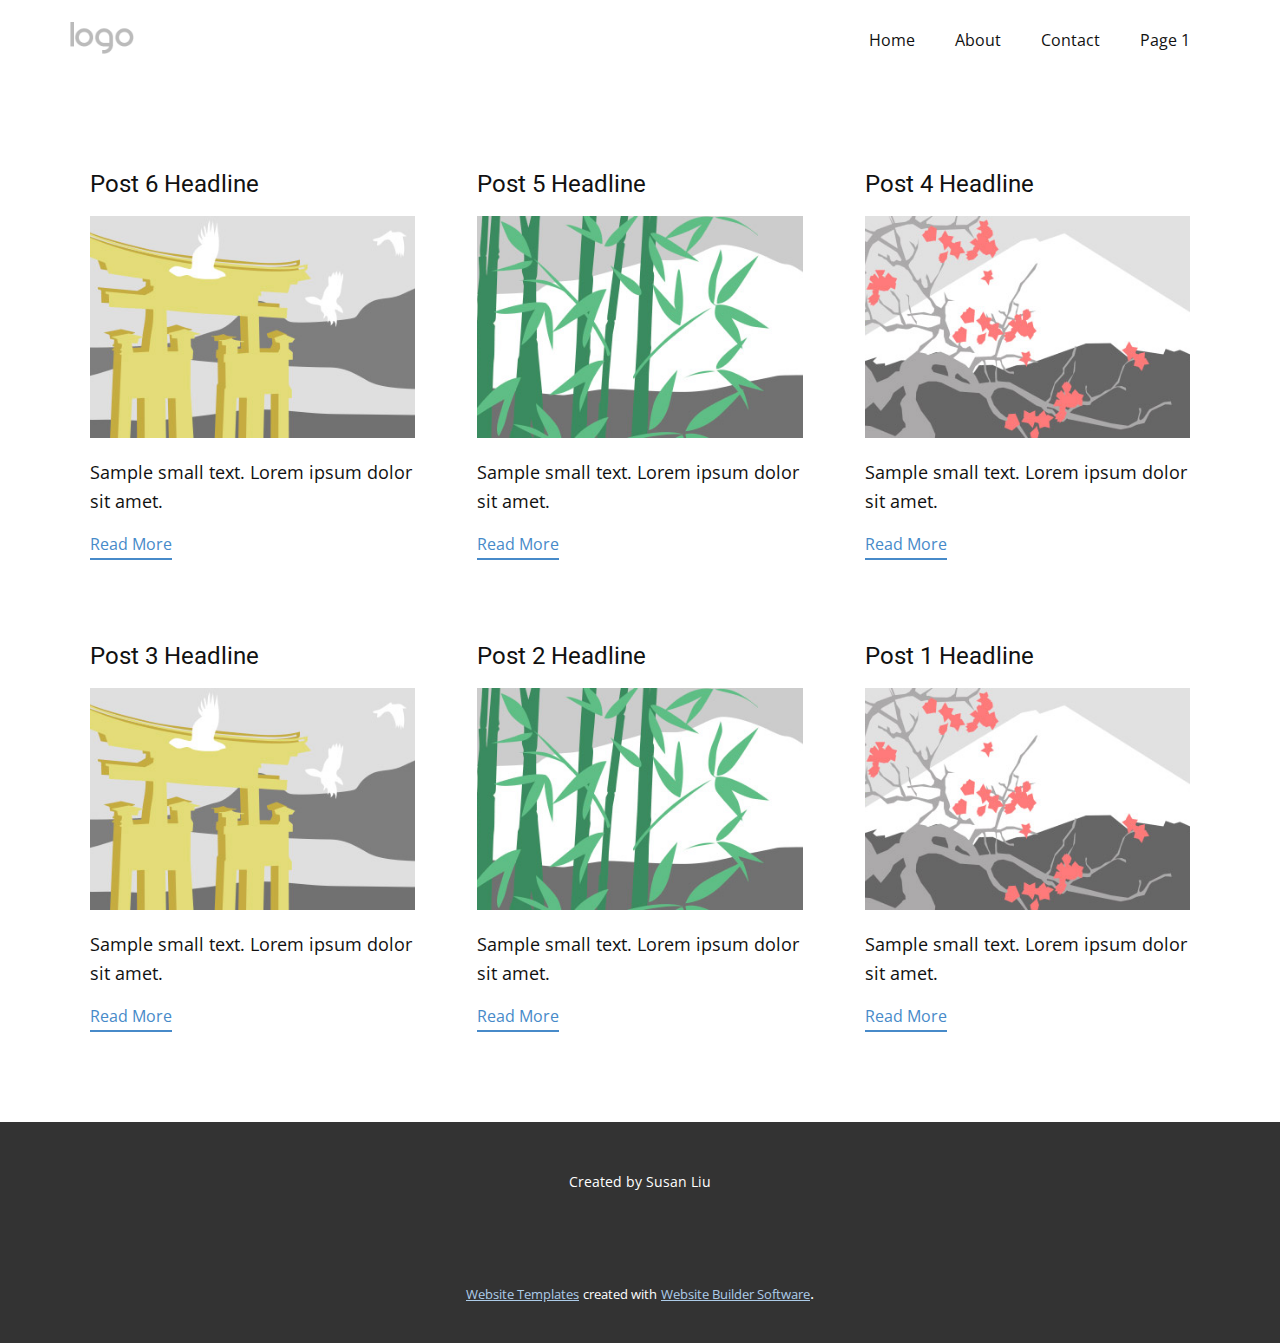
<file: blog/blog.html>
<!DOCTYPE html>
<html style="font-size: 16px;" lang="en"><head>
    <meta name="viewport" content="width=device-width, initial-scale=1.0">
    <meta charset="utf-8">
    <meta name="keywords" content="">
    <meta name="description" content="">
    <title>Blog Template</title>
    <link rel="stylesheet" href="../nicepage.css" media="screen">
<link rel="stylesheet" href="../Blog-Template.css" media="screen">
    <script class="u-script" type="text/javascript" src="../jquery.js" defer=""></script>
    <script class="u-script" type="text/javascript" src="../nicepage.js" defer=""></script>
    <meta name="generator" content="Nicepage 5.7.9, nicepage.com">
    <link id="u-theme-google-font" rel="stylesheet" href="https://fonts.googleapis.com/css?family=Roboto:100,100i,300,300i,400,400i,500,500i,700,700i,900,900i|Open+Sans:300,300i,400,400i,500,500i,600,600i,700,700i,800,800i">
    
    
    <script type="application/ld+json">{
		"@context": "http://schema.org",
		"@type": "Organization",
		"name": "",
		"logo": "images/default-logo.png"
}</script>
    <meta name="theme-color" content="#478ac9">
  <meta data-intl-tel-input-cdn-path="intlTelInput/"></head>
  <body class="u-body u-xl-mode" data-lang="en"><header class="u-clearfix u-header u-header" id="sec-68d7"><div class="u-clearfix u-sheet u-valign-middle u-sheet-1">
        <a href="https://nicepage.com" class="u-image u-logo u-image-1">
          <img src="../images/default-logo.png" class="u-logo-image u-logo-image-1">
        </a>
        <nav class="u-menu u-menu-dropdown u-offcanvas u-menu-1">
          <div class="menu-collapse" style="font-size: 1rem; letter-spacing: 0px;">
            <a class="u-button-style u-custom-left-right-menu-spacing u-custom-padding-bottom u-custom-top-bottom-menu-spacing u-nav-link u-text-active-palette-1-base u-text-hover-palette-2-base" href="#">
              <svg class="u-svg-link" viewBox="0 0 24 24"><use xmlns:xlink="http://www.w3.org/1999/xlink" xlink:href="#menu-hamburger"></use></svg>
              <svg class="u-svg-content" version="1.1" id="menu-hamburger" viewBox="0 0 16 16" x="0px" y="0px" xmlns:xlink="http://www.w3.org/1999/xlink" xmlns="http://www.w3.org/2000/svg"><g><rect y="1" width="16" height="2"></rect><rect y="7" width="16" height="2"></rect><rect y="13" width="16" height="2"></rect>
</g></svg>
            </a>
          </div>
          <div class="u-nav-container">
            <ul class="u-nav u-unstyled u-nav-1"><li class="u-nav-item"><a class="u-button-style u-nav-link u-text-active-palette-1-base u-text-hover-palette-2-base" href="../Home.html" style="padding: 10px 20px;">Home</a>
</li><li class="u-nav-item"><a class="u-button-style u-nav-link u-text-active-palette-1-base u-text-hover-palette-2-base" href="../About.html" style="padding: 10px 20px;">About</a>
</li><li class="u-nav-item"><a class="u-button-style u-nav-link u-text-active-palette-1-base u-text-hover-palette-2-base" href="../Contact.html" style="padding: 10px 20px;">Contact</a>
</li><li class="u-nav-item"><a class="u-button-style u-nav-link u-text-active-palette-1-base u-text-hover-palette-2-base" href="../Page-1.html" style="padding: 10px 20px;">Page 1</a>
</li></ul>
          </div>
          <div class="u-nav-container-collapse">
            <div class="u-black u-container-style u-inner-container-layout u-opacity u-opacity-95 u-sidenav">
              <div class="u-inner-container-layout u-sidenav-overflow">
                <div class="u-menu-close"></div>
                <ul class="u-align-center u-nav u-popupmenu-items u-unstyled u-nav-2"><li class="u-nav-item"><a class="u-button-style u-nav-link" href="../Home.html">Home</a>
</li><li class="u-nav-item"><a class="u-button-style u-nav-link" href="../About.html">About</a>
</li><li class="u-nav-item"><a class="u-button-style u-nav-link" href="../Contact.html">Contact</a>
</li><li class="u-nav-item"><a class="u-button-style u-nav-link" href="../Page-1.html">Page 1</a>
</li></ul>
              </div>
            </div>
            <div class="u-black u-menu-overlay u-opacity u-opacity-70"></div>
          </div>
        </nav>
      </div></header>
    <section class="u-clearfix u-section-1" id="sec-9b05">
      <div class="u-clearfix u-sheet u-valign-middle u-sheet-1"><!--blog--><!--blog_options_json--><!--{"type":"Recent","source":"","tags":"","count":""}--><!--/blog_options_json-->
        <div class="u-blog u-expanded-width u-blog-1">
          <div class="u-repeater u-repeater-1"><!--blog_post-->
            <div class="u-blog-post u-container-style u-repeater-item u-white u-repeater-item-1">
              <div class="u-container-layout u-similar-container u-valign-top u-container-layout-1"><!--blog_post_header-->
                <h4 class="u-blog-control u-text u-text-1">
                  <a class="u-post-header-link" href="../blog/post-5.html">Post 6 Headline</a>
                </h4><!--/blog_post_header--><!--blog_post_image-->
                <a class="u-post-header-link" href="../blog/post-5.html"><img alt="" class="u-blog-control u-expanded-width u-image u-image-default u-image-1" src="../images/8ad73f3c.jpeg"></a><!--/blog_post_image--><!--blog_post_content-->
                <div class="u-blog-control u-post-content u-text u-text-2 fr-view">Sample small text. Lorem ipsum dolor sit amet.</div><!--/blog_post_content--><!--blog_post_readmore-->
                <a href="../blog/post-5.html" class="u-blog-control u-border-2 u-border-no-left u-border-no-right u-border-no-top u-border-palette-1-base u-btn u-btn-rectangle u-button-style u-none u-btn-1"><!--blog_post_readmore_content--><!--options_json--><!--{"content":"","defaultValue":"Read More"}--><!--/options_json-->Read More<!--/blog_post_readmore_content--></a><!--/blog_post_readmore-->
              </div>
            </div><div class="u-blog-post u-container-style u-repeater-item u-video-cover u-white">
              <div class="u-container-layout u-similar-container u-valign-top u-container-layout-2"><!--blog_post_header-->
                <h4 class="u-blog-control u-text u-text-3">
                  <a class="u-post-header-link" href="../blog/post-4.html">Post 5 Headline</a>
                </h4><!--/blog_post_header--><!--blog_post_image-->
                <a class="u-post-header-link" href="../blog/post-4.html"><img alt="" class="u-blog-control u-expanded-width u-image u-image-default u-image-2" src="../images/68f64b9d.jpeg"></a><!--/blog_post_image--><!--blog_post_content-->
                <div class="u-blog-control u-post-content u-text u-text-4 fr-view">Sample small text. Lorem ipsum dolor sit amet.</div><!--/blog_post_content--><!--blog_post_readmore-->
                <a href="../blog/post-4.html" class="u-blog-control u-border-2 u-border-no-left u-border-no-right u-border-no-top u-border-palette-1-base u-btn u-btn-rectangle u-button-style u-none u-btn-2"><!--blog_post_readmore_content--><!--options_json--><!--{"content":"","defaultValue":"Read More"}--><!--/options_json-->Read More<!--/blog_post_readmore_content--></a><!--/blog_post_readmore-->
              </div>
            </div><div class="u-blog-post u-container-style u-repeater-item u-video-cover u-white">
              <div class="u-container-layout u-similar-container u-valign-top u-container-layout-3"><!--blog_post_header-->
                <h4 class="u-blog-control u-text u-text-5">
                  <a class="u-post-header-link" href="../blog/post-3.html">Post 4 Headline</a>
                </h4><!--/blog_post_header--><!--blog_post_image-->
                <a class="u-post-header-link" href="../blog/post-3.html"><img alt="" class="u-blog-control u-expanded-width u-image u-image-default u-image-3" src="../images/0fd3416c.jpeg"></a><!--/blog_post_image--><!--blog_post_content-->
                <div class="u-blog-control u-post-content u-text u-text-6 fr-view">Sample small text. Lorem ipsum dolor sit amet.</div><!--/blog_post_content--><!--blog_post_readmore-->
                <a href="../blog/post-3.html" class="u-blog-control u-border-2 u-border-no-left u-border-no-right u-border-no-top u-border-palette-1-base u-btn u-btn-rectangle u-button-style u-none u-btn-3"><!--blog_post_readmore_content--><!--options_json--><!--{"content":"","defaultValue":"Read More"}--><!--/options_json-->Read More<!--/blog_post_readmore_content--></a><!--/blog_post_readmore-->
              </div>
            </div><div class="u-blog-post u-container-style u-repeater-item u-white u-repeater-item-1">
              <div class="u-container-layout u-similar-container u-valign-top u-container-layout-1"><!--blog_post_header-->
                <h4 class="u-blog-control u-text u-text-1">
                  <a class="u-post-header-link" href="../blog/post-2.html">Post 3 Headline</a>
                </h4><!--/blog_post_header--><!--blog_post_image-->
                <a class="u-post-header-link" href="../blog/post-2.html"><img alt="" class="u-blog-control u-expanded-width u-image u-image-default u-image-1" src="../images/8ad73f3c.jpeg"></a><!--/blog_post_image--><!--blog_post_content-->
                <div class="u-blog-control u-post-content u-text u-text-2 fr-view">Sample small text. Lorem ipsum dolor sit amet.</div><!--/blog_post_content--><!--blog_post_readmore-->
                <a href="../blog/post-2.html" class="u-blog-control u-border-2 u-border-no-left u-border-no-right u-border-no-top u-border-palette-1-base u-btn u-btn-rectangle u-button-style u-none u-btn-1"><!--blog_post_readmore_content--><!--options_json--><!--{"content":"","defaultValue":"Read More"}--><!--/options_json-->Read More<!--/blog_post_readmore_content--></a><!--/blog_post_readmore-->
              </div>
            </div><div class="u-blog-post u-container-style u-repeater-item u-video-cover u-white">
              <div class="u-container-layout u-similar-container u-valign-top u-container-layout-2"><!--blog_post_header-->
                <h4 class="u-blog-control u-text u-text-3">
                  <a class="u-post-header-link" href="../blog/post-1.html">Post 2 Headline</a>
                </h4><!--/blog_post_header--><!--blog_post_image-->
                <a class="u-post-header-link" href="../blog/post-1.html"><img alt="" class="u-blog-control u-expanded-width u-image u-image-default u-image-2" src="../images/68f64b9d.jpeg"></a><!--/blog_post_image--><!--blog_post_content-->
                <div class="u-blog-control u-post-content u-text u-text-4 fr-view">Sample small text. Lorem ipsum dolor sit amet.</div><!--/blog_post_content--><!--blog_post_readmore-->
                <a href="../blog/post-1.html" class="u-blog-control u-border-2 u-border-no-left u-border-no-right u-border-no-top u-border-palette-1-base u-btn u-btn-rectangle u-button-style u-none u-btn-2"><!--blog_post_readmore_content--><!--options_json--><!--{"content":"","defaultValue":"Read More"}--><!--/options_json-->Read More<!--/blog_post_readmore_content--></a><!--/blog_post_readmore-->
              </div>
            </div><div class="u-blog-post u-container-style u-repeater-item u-video-cover u-white">
              <div class="u-container-layout u-similar-container u-valign-top u-container-layout-3"><!--blog_post_header-->
                <h4 class="u-blog-control u-text u-text-5">
                  <a class="u-post-header-link" href="../blog/post.html">Post 1 Headline</a>
                </h4><!--/blog_post_header--><!--blog_post_image-->
                <a class="u-post-header-link" href="../blog/post.html"><img alt="" class="u-blog-control u-expanded-width u-image u-image-default u-image-3" src="../images/0fd3416c.jpeg"></a><!--/blog_post_image--><!--blog_post_content-->
                <div class="u-blog-control u-post-content u-text u-text-6 fr-view">Sample small text. Lorem ipsum dolor sit amet.</div><!--/blog_post_content--><!--blog_post_readmore-->
                <a href="../blog/post.html" class="u-blog-control u-border-2 u-border-no-left u-border-no-right u-border-no-top u-border-palette-1-base u-btn u-btn-rectangle u-button-style u-none u-btn-3"><!--blog_post_readmore_content--><!--options_json--><!--{"content":"","defaultValue":"Read More"}--><!--/options_json-->Read More<!--/blog_post_readmore_content--></a><!--/blog_post_readmore-->
              </div>
            </div><!--/blog_post--><!--blog_post-->
            <!--/blog_post--><!--blog_post-->
            <!--/blog_post-->
          </div>
        </div><!--/blog-->
      </div>
    </section>
    
    
    <footer class="u-align-center u-clearfix u-footer u-grey-80 u-footer" id="sec-90ea"><div class="u-clearfix u-sheet u-sheet-1">
        <p class="u-small-text u-text u-text-variant u-text-1">Created by Susan Liu</p>
      </div></footer>
    <section class="u-backlink u-clearfix u-grey-80">
      <a class="u-link" href="https://nicepage.com/website-templates" target="_blank">
        <span>Website Templates</span>
      </a>
      <p class="u-text">
        <span>created with</span>
      </p>
      <a class="u-link" href="" target="_blank">
        <span>Website Builder Software</span>
      </a>. 
    </section>
  
</body></html>
</file>
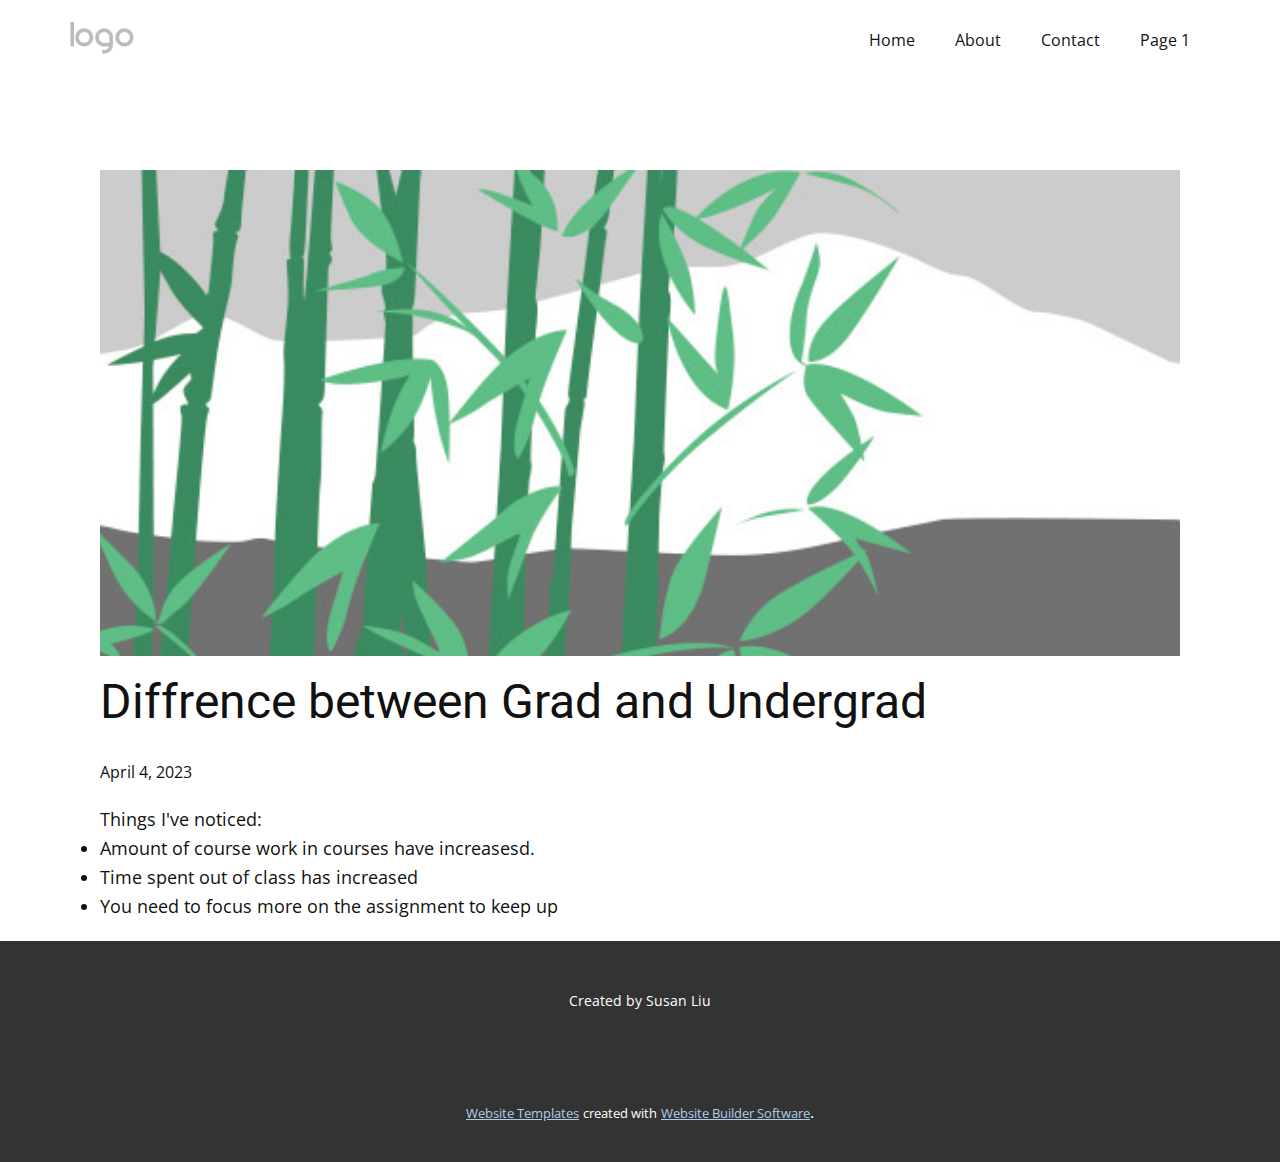
<file: blog/diffgradundergrad.html>
<!DOCTYPE html>
<html style="font-size: 16px;" lang="en"><head>
    <meta name="viewport" content="width=device-width, initial-scale=1.0">
    <meta charset="utf-8">
    <meta name="keywords" content="Post 1 Headline">
    <meta name="description" content="">
    <title>What is the difference between Undergrad classes and Graduate classes</title>
    <link rel="stylesheet" href="../nicepage.css" media="screen">
<link rel="stylesheet" href="../Post-Template.css" media="screen">
    <script class="u-script" type="text/javascript" src="../jquery.js" defer=""></script>
    <script class="u-script" type="text/javascript" src="../nicepage.js" defer=""></script>
    <meta name="generator" content="Nicepage 5.7.9, nicepage.com">
    <link id="u-theme-google-font" rel="stylesheet" href="https://fonts.googleapis.com/css?family=Roboto:100,100i,300,300i,400,400i,500,500i,700,700i,900,900i|Open+Sans:300,300i,400,400i,500,500i,600,600i,700,700i,800,800i">
    
    
    <script type="application/ld+json">{
		"@context": "http://schema.org",
		"@type": "Organization",
		"name": "",
		"logo": "images/default-logo.png"
}</script>
    <meta name="theme-color" content="#478ac9">
  <meta data-intl-tel-input-cdn-path="intlTelInput/"></head>
  <body class="u-body u-xl-mode" data-lang="en"><header class="u-clearfix u-header u-header" id="sec-68d7"><div class="u-clearfix u-sheet u-valign-middle u-sheet-1">
        <a href="https://nicepage.com" class="u-image u-logo u-image-1">
          <img src="../images/default-logo.png" class="u-logo-image u-logo-image-1">
        </a>
        <nav class="u-menu u-menu-dropdown u-offcanvas u-menu-1">
          <div class="menu-collapse" style="font-size: 1rem; letter-spacing: 0px;">
            <a class="u-button-style u-custom-left-right-menu-spacing u-custom-padding-bottom u-custom-top-bottom-menu-spacing u-nav-link u-text-active-palette-1-base u-text-hover-palette-2-base" href="#">
              <svg class="u-svg-link" viewBox="0 0 24 24"><use xmlns:xlink="http://www.w3.org/1999/xlink" xlink:href="#menu-hamburger"></use></svg>
              <svg class="u-svg-content" version="1.1" id="menu-hamburger" viewBox="0 0 16 16" x="0px" y="0px" xmlns:xlink="http://www.w3.org/1999/xlink" xmlns="http://www.w3.org/2000/svg"><g><rect y="1" width="16" height="2"></rect><rect y="7" width="16" height="2"></rect><rect y="13" width="16" height="2"></rect>
</g></svg>
            </a>
          </div>
          <div class="u-nav-container">
            <ul class="u-nav u-unstyled u-nav-1"><li class="u-nav-item"><a class="u-button-style u-nav-link u-text-active-palette-1-base u-text-hover-palette-2-base" href="../Home.html" style="padding: 10px 20px;">Home</a>
</li><li class="u-nav-item"><a class="u-button-style u-nav-link u-text-active-palette-1-base u-text-hover-palette-2-base" href="../About.html" style="padding: 10px 20px;">About</a>
</li><li class="u-nav-item"><a class="u-button-style u-nav-link u-text-active-palette-1-base u-text-hover-palette-2-base" href="../Contact.html" style="padding: 10px 20px;">Contact</a>
</li><li class="u-nav-item"><a class="u-button-style u-nav-link u-text-active-palette-1-base u-text-hover-palette-2-base" href="../Page-1.html" style="padding: 10px 20px;">Page 1</a>
</li></ul>
          </div>
          <div class="u-nav-container-collapse">
            <div class="u-black u-container-style u-inner-container-layout u-opacity u-opacity-95 u-sidenav">
              <div class="u-inner-container-layout u-sidenav-overflow">
                <div class="u-menu-close"></div>
                <ul class="u-align-center u-nav u-popupmenu-items u-unstyled u-nav-2"><li class="u-nav-item"><a class="u-button-style u-nav-link" href="../Home.html">Home</a>
</li><li class="u-nav-item"><a class="u-button-style u-nav-link" href="../About.html">About</a>
</li><li class="u-nav-item"><a class="u-button-style u-nav-link" href="../Contact.html">Contact</a>
</li><li class="u-nav-item"><a class="u-button-style u-nav-link" href="../Page-1.html">Page 1</a>
</li></ul>
              </div>
            </div>
            <div class="u-black u-menu-overlay u-opacity u-opacity-70"></div>
          </div>
        </nav>
      </div></header>
    <section class="u-align-center u-clearfix u-section-1" id="sec-8484">
      <div class="u-clearfix u-sheet u-valign-middle-md u-valign-middle-sm u-valign-middle-xs u-sheet-1"><!--post_details--><!--post_details_options_json--><!--{"source":""}--><!--/post_details_options_json--><!--blog_post-->
        <div class="u-container-style u-expanded-width u-post-details u-post-details-1">
          <div class="u-container-layout u-valign-middle u-container-layout-1"><!--blog_post_image-->
            <img alt="" class="u-blog-control u-expanded-width u-image u-image-default u-image-1" src="../images/68f64b9d.jpeg"><!--/blog_post_image--><!--blog_post_header-->
            <h2 class="u-blog-control u-text u-text-1">Diffrence between Grad and Undergrad</h2><!--/blog_post_header--><!--blog_post_metadata-->
            <div class="u-blog-control u-metadata u-metadata-1"><!--blog_post_metadata_date-->
              <span class="u-meta-date u-meta-icon">April 4, 2023</span><!--/blog_post_metadata_date--><!--blog_post_metadata_category-->
              <!--/blog_post_metadata_category--><!--blog_post_metadata_comments-->
              <!--/blog_post_metadata_comments-->
            </div><!--/blog_post_metadata--><!--blog_post_content-->
            <div class="u-align-justify u-blog-control u-post-content u-text u-text-2 fr-view">
              Things I've noticed:
              <li>Amount of course work in courses have increasesd.</li>
              <li>Time spent out of class has increased</li>
              <li>You need to focus more on the assignment to keep up</li>
  </div><!--/blog_post_content-->
          </div>
        </div><!--/blog_post--><!--/post_details-->
      </div>
    </section>
    
    
    <footer class="u-align-center u-clearfix u-footer u-grey-80 u-footer" id="sec-90ea"><div class="u-clearfix u-sheet u-sheet-1">
        <p class="u-small-text u-text u-text-variant u-text-1">Created by Susan Liu</p>
      </div></footer>
    <section class="u-backlink u-clearfix u-grey-80">
      <a class="u-link" href="https://nicepage.com/website-templates" target="_blank">
        <span>Website Templates</span>
      </a>
      <p class="u-text">
        <span>created with</span>
      </p>
      <a class="u-link" href="" target="_blank">
        <span>Website Builder Software</span>
      </a>. 
    </section>
  
</body></html>
</file>
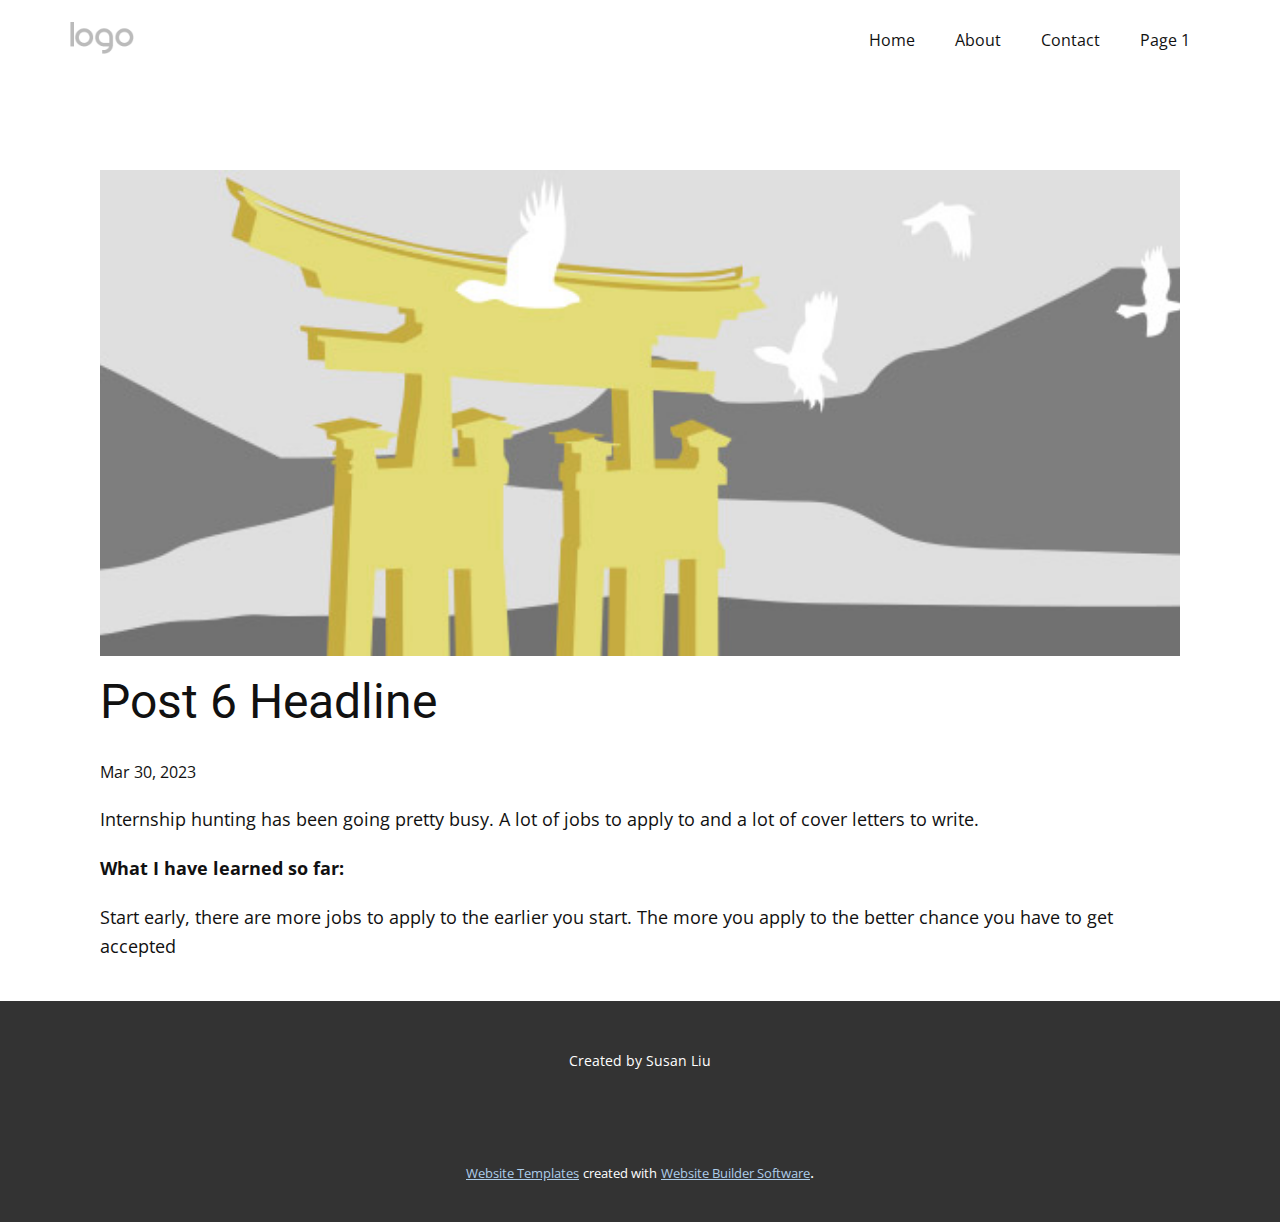
<file: blog/jobsearching.html>
<!DOCTYPE html>
<html style="font-size: 16px;" lang="en"><head>
    <meta name="viewport" content="width=device-width, initial-scale=1.0">
    <meta charset="utf-8">
    <meta name="keywords" content="Post 1 Headline">
    <meta name="description" content="">
    <title>Job Searching</title>
    <link rel="stylesheet" href="../nicepage.css" media="screen">
<link rel="stylesheet" href="../Post-Template.css" media="screen">
    <script class="u-script" type="text/javascript" src="../jquery.js" defer=""></script>
    <script class="u-script" type="text/javascript" src="../nicepage.js" defer=""></script>
    <meta name="generator" content="Nicepage 5.7.9, nicepage.com">
    <link id="u-theme-google-font" rel="stylesheet" href="https://fonts.googleapis.com/css?family=Roboto:100,100i,300,300i,400,400i,500,500i,700,700i,900,900i|Open+Sans:300,300i,400,400i,500,500i,600,600i,700,700i,800,800i">
    
    
    <script type="application/ld+json">{
		"@context": "http://schema.org",
		"@type": "Organization",
		"name": "",
		"logo": "images/default-logo.png"
}</script>
    <meta name="theme-color" content="#478ac9">
  <meta data-intl-tel-input-cdn-path="intlTelInput/"></head>
  <body class="u-body u-xl-mode" data-lang="en"><header class="u-clearfix u-header u-header" id="sec-68d7"><div class="u-clearfix u-sheet u-valign-middle u-sheet-1">
        <a href="https://nicepage.com" class="u-image u-logo u-image-1">
          <img src="../images/default-logo.png" class="u-logo-image u-logo-image-1">
        </a>
        <nav class="u-menu u-menu-dropdown u-offcanvas u-menu-1">
          <div class="menu-collapse" style="font-size: 1rem; letter-spacing: 0px;">
            <a class="u-button-style u-custom-left-right-menu-spacing u-custom-padding-bottom u-custom-top-bottom-menu-spacing u-nav-link u-text-active-palette-1-base u-text-hover-palette-2-base" href="#">
              <svg class="u-svg-link" viewBox="0 0 24 24"><use xmlns:xlink="http://www.w3.org/1999/xlink" xlink:href="#menu-hamburger"></use></svg>
              <svg class="u-svg-content" version="1.1" id="menu-hamburger" viewBox="0 0 16 16" x="0px" y="0px" xmlns:xlink="http://www.w3.org/1999/xlink" xmlns="http://www.w3.org/2000/svg"><g><rect y="1" width="16" height="2"></rect><rect y="7" width="16" height="2"></rect><rect y="13" width="16" height="2"></rect>
</g></svg>
            </a>
          </div>
          <div class="u-nav-container">
            <ul class="u-nav u-unstyled u-nav-1"><li class="u-nav-item"><a class="u-button-style u-nav-link u-text-active-palette-1-base u-text-hover-palette-2-base" href="../Home.html" style="padding: 10px 20px;">Home</a>
</li><li class="u-nav-item"><a class="u-button-style u-nav-link u-text-active-palette-1-base u-text-hover-palette-2-base" href="../About.html" style="padding: 10px 20px;">About</a>
</li><li class="u-nav-item"><a class="u-button-style u-nav-link u-text-active-palette-1-base u-text-hover-palette-2-base" href="../Contact.html" style="padding: 10px 20px;">Contact</a>
</li><li class="u-nav-item"><a class="u-button-style u-nav-link u-text-active-palette-1-base u-text-hover-palette-2-base" href="../Page-1.html" style="padding: 10px 20px;">Page 1</a>
</li></ul>
          </div>
          <div class="u-nav-container-collapse">
            <div class="u-black u-container-style u-inner-container-layout u-opacity u-opacity-95 u-sidenav">
              <div class="u-inner-container-layout u-sidenav-overflow">
                <div class="u-menu-close"></div>
                <ul class="u-align-center u-nav u-popupmenu-items u-unstyled u-nav-2"><li class="u-nav-item"><a class="u-button-style u-nav-link" href="../Home.html">Home</a>
</li><li class="u-nav-item"><a class="u-button-style u-nav-link" href="../About.html">About</a>
</li><li class="u-nav-item"><a class="u-button-style u-nav-link" href="../Contact.html">Contact</a>
</li><li class="u-nav-item"><a class="u-button-style u-nav-link" href="../Page-1.html">Page 1</a>
</li></ul>
              </div>
            </div>
            <div class="u-black u-menu-overlay u-opacity u-opacity-70"></div>
          </div>
        </nav>
      </div></header>
    <section class="u-align-center u-clearfix u-section-1" id="sec-8484">
      <div class="u-clearfix u-sheet u-valign-middle-md u-valign-middle-sm u-valign-middle-xs u-sheet-1"><!--post_details--><!--post_details_options_json--><!--{"source":""}--><!--/post_details_options_json--><!--blog_post-->
        <div class="u-container-style u-expanded-width u-post-details u-post-details-1">
          <div class="u-container-layout u-valign-middle u-container-layout-1"><!--blog_post_image-->
            <img alt="" class="u-blog-control u-expanded-width u-image u-image-default u-image-1" src="../images/8ad73f3c.jpeg"><!--/blog_post_image--><!--blog_post_header-->
            <h2 class="u-blog-control u-text u-text-1">Post 6 Headline</h2><!--/blog_post_header--><!--blog_post_metadata-->
            <div class="u-blog-control u-metadata u-metadata-1"><!--blog_post_metadata_date-->
              <span class="u-meta-date u-meta-icon">Mar 30, 2023</span><!--/blog_post_metadata_date--><!--blog_post_metadata_category-->
              <!--/blog_post_metadata_category--><!--blog_post_metadata_comments-->
              <!--/blog_post_metadata_comments-->
            </div><!--/blog_post_metadata--><!--blog_post_content-->
            <div class="u-align-justify u-blog-control u-post-content u-text u-text-2 fr-view">
              Internship hunting has been going pretty busy. A lot of jobs to apply to and a lot of cover letters to write.
            </div><!--/blog_post_content-->
            <div class="u-align-justify u-blog-control u-post-content u-text u-text-2 fr-view">
              <b>What I have learned so far:</b>
            </div>
            <p>
              Start early, there are more jobs to apply to the earlier you start. The more you apply to the better chance you have to get accepted
            </p>
          </div>
        </div><!--/blog_post--><!--/post_details-->
      </div>
    </section>
    
    
    <footer class="u-align-center u-clearfix u-footer u-grey-80 u-footer" id="sec-90ea"><div class="u-clearfix u-sheet u-sheet-1">
        <p class="u-small-text u-text u-text-variant u-text-1">Created by Susan Liu</p>
      </div></footer>
    <section class="u-backlink u-clearfix u-grey-80">
      <a class="u-link" href="https://nicepage.com/website-templates" target="_blank">
        <span>Website Templates</span>
      </a>
      <p class="u-text">
        <span>created with</span>
      </p>
      <a class="u-link" href="" target="_blank">
        <span>Website Builder Software</span>
      </a>. 
    </section>
  
</body></html>
</file>
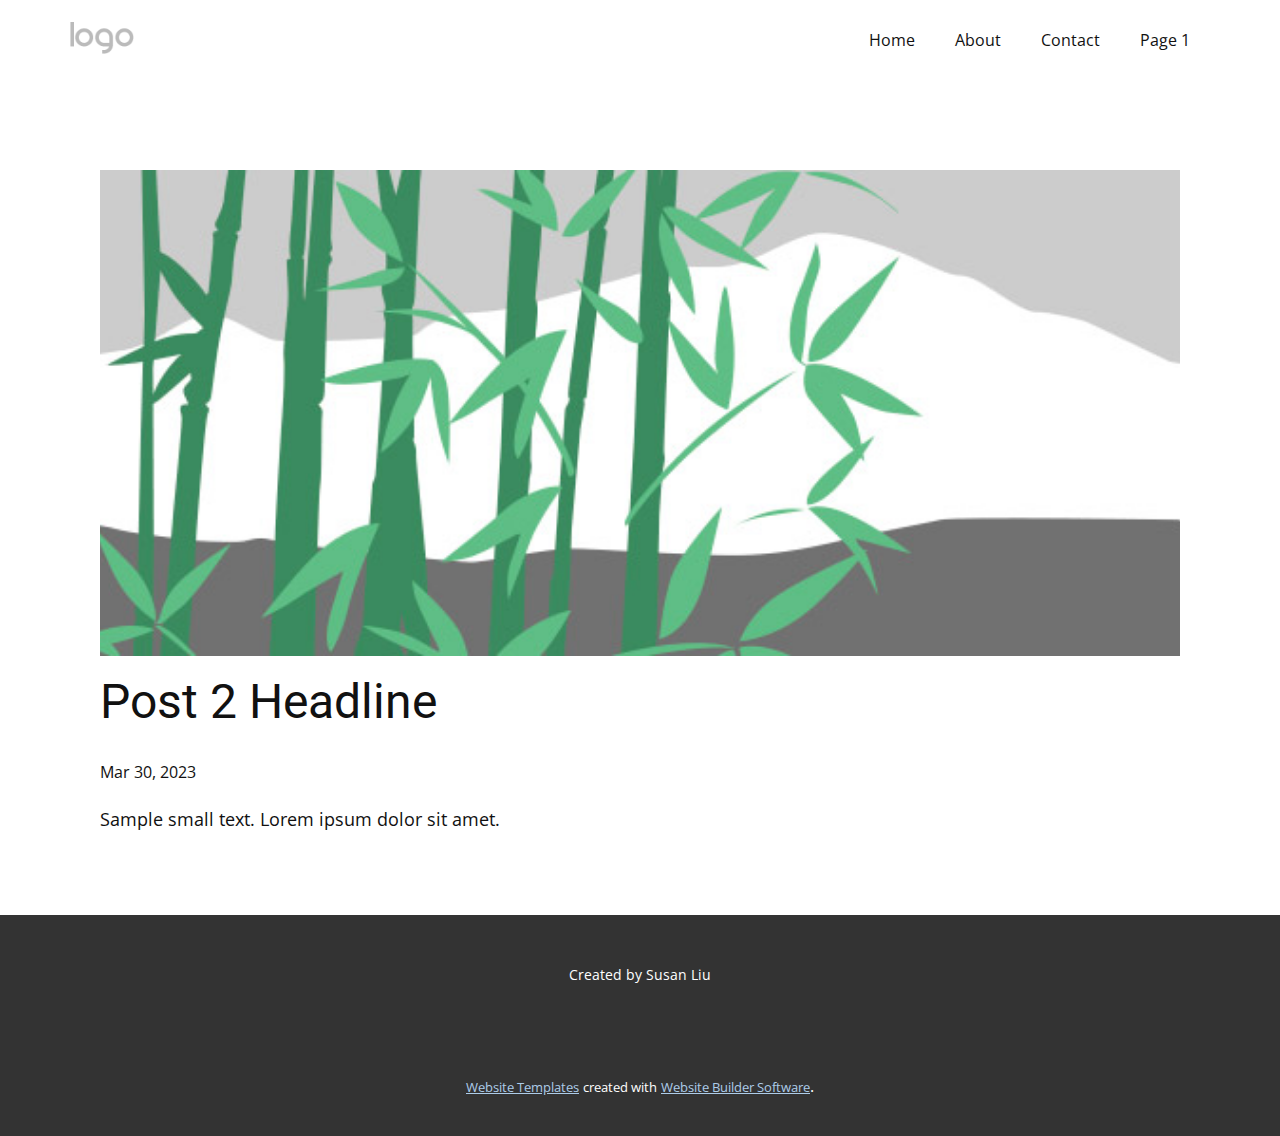
<file: blog/post-1.html>
<!DOCTYPE html>
<html style="font-size: 16px;" lang="en"><head>
    <meta name="viewport" content="width=device-width, initial-scale=1.0">
    <meta charset="utf-8">
    <meta name="keywords" content="Post 1 Headline">
    <meta name="description" content="">
    <title>Post 2 Headline</title>
    <link rel="stylesheet" href="../nicepage.css" media="screen">
<link rel="stylesheet" href="../Post-Template.css" media="screen">
    <script class="u-script" type="text/javascript" src="../jquery.js" defer=""></script>
    <script class="u-script" type="text/javascript" src="../nicepage.js" defer=""></script>
    <meta name="generator" content="Nicepage 5.7.9, nicepage.com">
    <link id="u-theme-google-font" rel="stylesheet" href="https://fonts.googleapis.com/css?family=Roboto:100,100i,300,300i,400,400i,500,500i,700,700i,900,900i|Open+Sans:300,300i,400,400i,500,500i,600,600i,700,700i,800,800i">
    
    
    <script type="application/ld+json">{
		"@context": "http://schema.org",
		"@type": "Organization",
		"name": "",
		"logo": "images/default-logo.png"
}</script>
    <meta name="theme-color" content="#478ac9">
  <meta data-intl-tel-input-cdn-path="intlTelInput/"></head>
  <body class="u-body u-xl-mode" data-lang="en"><header class="u-clearfix u-header u-header" id="sec-68d7"><div class="u-clearfix u-sheet u-valign-middle u-sheet-1">
        <a href="https://nicepage.com" class="u-image u-logo u-image-1">
          <img src="../images/default-logo.png" class="u-logo-image u-logo-image-1">
        </a>
        <nav class="u-menu u-menu-dropdown u-offcanvas u-menu-1">
          <div class="menu-collapse" style="font-size: 1rem; letter-spacing: 0px;">
            <a class="u-button-style u-custom-left-right-menu-spacing u-custom-padding-bottom u-custom-top-bottom-menu-spacing u-nav-link u-text-active-palette-1-base u-text-hover-palette-2-base" href="#">
              <svg class="u-svg-link" viewBox="0 0 24 24"><use xmlns:xlink="http://www.w3.org/1999/xlink" xlink:href="#menu-hamburger"></use></svg>
              <svg class="u-svg-content" version="1.1" id="menu-hamburger" viewBox="0 0 16 16" x="0px" y="0px" xmlns:xlink="http://www.w3.org/1999/xlink" xmlns="http://www.w3.org/2000/svg"><g><rect y="1" width="16" height="2"></rect><rect y="7" width="16" height="2"></rect><rect y="13" width="16" height="2"></rect>
</g></svg>
            </a>
          </div>
          <div class="u-nav-container">
            <ul class="u-nav u-unstyled u-nav-1"><li class="u-nav-item"><a class="u-button-style u-nav-link u-text-active-palette-1-base u-text-hover-palette-2-base" href="../Home.html" style="padding: 10px 20px;">Home</a>
</li><li class="u-nav-item"><a class="u-button-style u-nav-link u-text-active-palette-1-base u-text-hover-palette-2-base" href="../About.html" style="padding: 10px 20px;">About</a>
</li><li class="u-nav-item"><a class="u-button-style u-nav-link u-text-active-palette-1-base u-text-hover-palette-2-base" href="../Contact.html" style="padding: 10px 20px;">Contact</a>
</li><li class="u-nav-item"><a class="u-button-style u-nav-link u-text-active-palette-1-base u-text-hover-palette-2-base" href="../Page-1.html" style="padding: 10px 20px;">Page 1</a>
</li></ul>
          </div>
          <div class="u-nav-container-collapse">
            <div class="u-black u-container-style u-inner-container-layout u-opacity u-opacity-95 u-sidenav">
              <div class="u-inner-container-layout u-sidenav-overflow">
                <div class="u-menu-close"></div>
                <ul class="u-align-center u-nav u-popupmenu-items u-unstyled u-nav-2"><li class="u-nav-item"><a class="u-button-style u-nav-link" href="../Home.html">Home</a>
</li><li class="u-nav-item"><a class="u-button-style u-nav-link" href="../About.html">About</a>
</li><li class="u-nav-item"><a class="u-button-style u-nav-link" href="../Contact.html">Contact</a>
</li><li class="u-nav-item"><a class="u-button-style u-nav-link" href="../Page-1.html">Page 1</a>
</li></ul>
              </div>
            </div>
            <div class="u-black u-menu-overlay u-opacity u-opacity-70"></div>
          </div>
        </nav>
      </div></header>
    <section class="u-align-center u-clearfix u-section-1" id="sec-8484">
      <div class="u-clearfix u-sheet u-valign-middle-md u-valign-middle-sm u-valign-middle-xs u-sheet-1"><!--post_details--><!--post_details_options_json--><!--{"source":""}--><!--/post_details_options_json--><!--blog_post-->
        <div class="u-container-style u-expanded-width u-post-details u-post-details-1">
          <div class="u-container-layout u-valign-middle u-container-layout-1"><!--blog_post_image-->
            <img alt="" class="u-blog-control u-expanded-width u-image u-image-default u-image-1" src="../images/68f64b9d.jpeg"><!--/blog_post_image--><!--blog_post_header-->
            <h2 class="u-blog-control u-text u-text-1">Post 2 Headline</h2><!--/blog_post_header--><!--blog_post_metadata-->
            <div class="u-blog-control u-metadata u-metadata-1"><!--blog_post_metadata_date-->
              <span class="u-meta-date u-meta-icon">Mar 30, 2023</span><!--/blog_post_metadata_date--><!--blog_post_metadata_category-->
              <!--/blog_post_metadata_category--><!--blog_post_metadata_comments-->
              <!--/blog_post_metadata_comments-->
            </div><!--/blog_post_metadata--><!--blog_post_content-->
            <div class="u-align-justify u-blog-control u-post-content u-text u-text-2 fr-view">
  Sample small text. Lorem ipsum dolor sit amet.
  </div><!--/blog_post_content-->
          </div>
        </div><!--/blog_post--><!--/post_details-->
      </div>
    </section>
    
    
    <footer class="u-align-center u-clearfix u-footer u-grey-80 u-footer" id="sec-90ea"><div class="u-clearfix u-sheet u-sheet-1">
        <p class="u-small-text u-text u-text-variant u-text-1">Created by Susan Liu</p>
      </div></footer>
    <section class="u-backlink u-clearfix u-grey-80">
      <a class="u-link" href="https://nicepage.com/website-templates" target="_blank">
        <span>Website Templates</span>
      </a>
      <p class="u-text">
        <span>created with</span>
      </p>
      <a class="u-link" href="" target="_blank">
        <span>Website Builder Software</span>
      </a>. 
    </section>
  
</body></html>
</file>
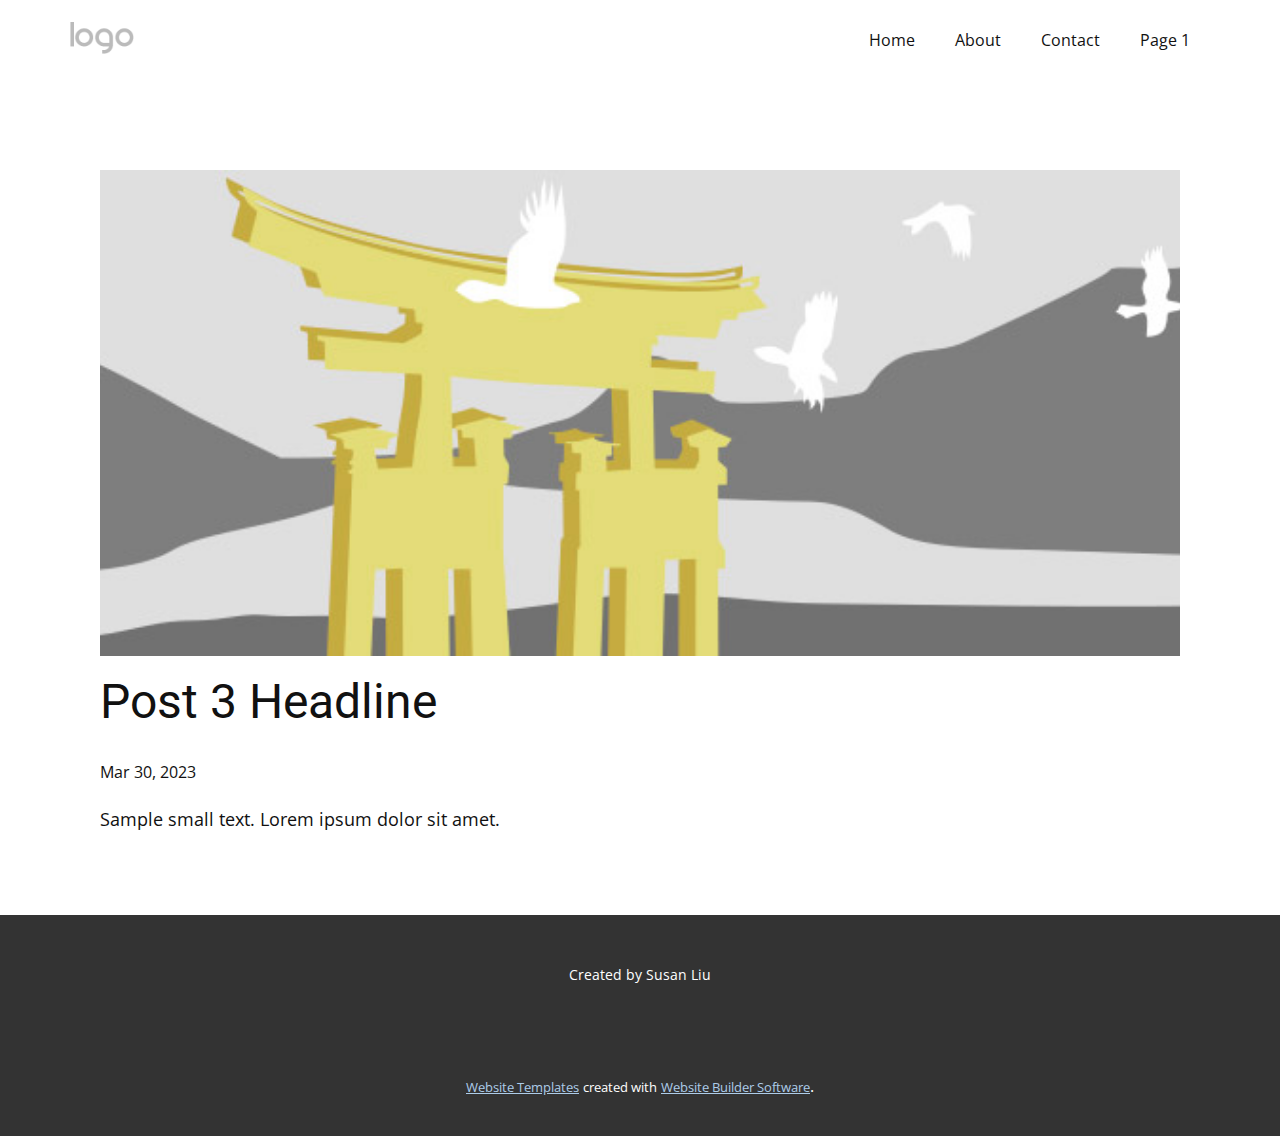
<file: blog/post-2.html>
<!DOCTYPE html>
<html style="font-size: 16px;" lang="en"><head>
    <meta name="viewport" content="width=device-width, initial-scale=1.0">
    <meta charset="utf-8">
    <meta name="keywords" content="Post 1 Headline">
    <meta name="description" content="">
    <title>Post 3 Headline</title>
    <link rel="stylesheet" href="../nicepage.css" media="screen">
<link rel="stylesheet" href="../Post-Template.css" media="screen">
    <script class="u-script" type="text/javascript" src="../jquery.js" defer=""></script>
    <script class="u-script" type="text/javascript" src="../nicepage.js" defer=""></script>
    <meta name="generator" content="Nicepage 5.7.9, nicepage.com">
    <link id="u-theme-google-font" rel="stylesheet" href="https://fonts.googleapis.com/css?family=Roboto:100,100i,300,300i,400,400i,500,500i,700,700i,900,900i|Open+Sans:300,300i,400,400i,500,500i,600,600i,700,700i,800,800i">
    
    
    <script type="application/ld+json">{
		"@context": "http://schema.org",
		"@type": "Organization",
		"name": "",
		"logo": "images/default-logo.png"
}</script>
    <meta name="theme-color" content="#478ac9">
  <meta data-intl-tel-input-cdn-path="intlTelInput/"></head>
  <body class="u-body u-xl-mode" data-lang="en"><header class="u-clearfix u-header u-header" id="sec-68d7"><div class="u-clearfix u-sheet u-valign-middle u-sheet-1">
        <a href="https://nicepage.com" class="u-image u-logo u-image-1">
          <img src="../images/default-logo.png" class="u-logo-image u-logo-image-1">
        </a>
        <nav class="u-menu u-menu-dropdown u-offcanvas u-menu-1">
          <div class="menu-collapse" style="font-size: 1rem; letter-spacing: 0px;">
            <a class="u-button-style u-custom-left-right-menu-spacing u-custom-padding-bottom u-custom-top-bottom-menu-spacing u-nav-link u-text-active-palette-1-base u-text-hover-palette-2-base" href="#">
              <svg class="u-svg-link" viewBox="0 0 24 24"><use xmlns:xlink="http://www.w3.org/1999/xlink" xlink:href="#menu-hamburger"></use></svg>
              <svg class="u-svg-content" version="1.1" id="menu-hamburger" viewBox="0 0 16 16" x="0px" y="0px" xmlns:xlink="http://www.w3.org/1999/xlink" xmlns="http://www.w3.org/2000/svg"><g><rect y="1" width="16" height="2"></rect><rect y="7" width="16" height="2"></rect><rect y="13" width="16" height="2"></rect>
</g></svg>
            </a>
          </div>
          <div class="u-nav-container">
            <ul class="u-nav u-unstyled u-nav-1"><li class="u-nav-item"><a class="u-button-style u-nav-link u-text-active-palette-1-base u-text-hover-palette-2-base" href="../Home.html" style="padding: 10px 20px;">Home</a>
</li><li class="u-nav-item"><a class="u-button-style u-nav-link u-text-active-palette-1-base u-text-hover-palette-2-base" href="../About.html" style="padding: 10px 20px;">About</a>
</li><li class="u-nav-item"><a class="u-button-style u-nav-link u-text-active-palette-1-base u-text-hover-palette-2-base" href="../Contact.html" style="padding: 10px 20px;">Contact</a>
</li><li class="u-nav-item"><a class="u-button-style u-nav-link u-text-active-palette-1-base u-text-hover-palette-2-base" href="../Page-1.html" style="padding: 10px 20px;">Page 1</a>
</li></ul>
          </div>
          <div class="u-nav-container-collapse">
            <div class="u-black u-container-style u-inner-container-layout u-opacity u-opacity-95 u-sidenav">
              <div class="u-inner-container-layout u-sidenav-overflow">
                <div class="u-menu-close"></div>
                <ul class="u-align-center u-nav u-popupmenu-items u-unstyled u-nav-2"><li class="u-nav-item"><a class="u-button-style u-nav-link" href="../Home.html">Home</a>
</li><li class="u-nav-item"><a class="u-button-style u-nav-link" href="../About.html">About</a>
</li><li class="u-nav-item"><a class="u-button-style u-nav-link" href="../Contact.html">Contact</a>
</li><li class="u-nav-item"><a class="u-button-style u-nav-link" href="../Page-1.html">Page 1</a>
</li></ul>
              </div>
            </div>
            <div class="u-black u-menu-overlay u-opacity u-opacity-70"></div>
          </div>
        </nav>
      </div></header>
    <section class="u-align-center u-clearfix u-section-1" id="sec-8484">
      <div class="u-clearfix u-sheet u-valign-middle-md u-valign-middle-sm u-valign-middle-xs u-sheet-1"><!--post_details--><!--post_details_options_json--><!--{"source":""}--><!--/post_details_options_json--><!--blog_post-->
        <div class="u-container-style u-expanded-width u-post-details u-post-details-1">
          <div class="u-container-layout u-valign-middle u-container-layout-1"><!--blog_post_image-->
            <img alt="" class="u-blog-control u-expanded-width u-image u-image-default u-image-1" src="../images/8ad73f3c.jpeg"><!--/blog_post_image--><!--blog_post_header-->
            <h2 class="u-blog-control u-text u-text-1">Post 3 Headline</h2><!--/blog_post_header--><!--blog_post_metadata-->
            <div class="u-blog-control u-metadata u-metadata-1"><!--blog_post_metadata_date-->
              <span class="u-meta-date u-meta-icon">Mar 30, 2023</span><!--/blog_post_metadata_date--><!--blog_post_metadata_category-->
              <!--/blog_post_metadata_category--><!--blog_post_metadata_comments-->
              <!--/blog_post_metadata_comments-->
            </div><!--/blog_post_metadata--><!--blog_post_content-->
            <div class="u-align-justify u-blog-control u-post-content u-text u-text-2 fr-view">
  Sample small text. Lorem ipsum dolor sit amet.
  </div><!--/blog_post_content-->
          </div>
        </div><!--/blog_post--><!--/post_details-->
      </div>
    </section>
    
    
    <footer class="u-align-center u-clearfix u-footer u-grey-80 u-footer" id="sec-90ea"><div class="u-clearfix u-sheet u-sheet-1">
        <p class="u-small-text u-text u-text-variant u-text-1">Created by Susan Liu</p>
      </div></footer>
    <section class="u-backlink u-clearfix u-grey-80">
      <a class="u-link" href="https://nicepage.com/website-templates" target="_blank">
        <span>Website Templates</span>
      </a>
      <p class="u-text">
        <span>created with</span>
      </p>
      <a class="u-link" href="" target="_blank">
        <span>Website Builder Software</span>
      </a>. 
    </section>
  
</body></html>
</file>
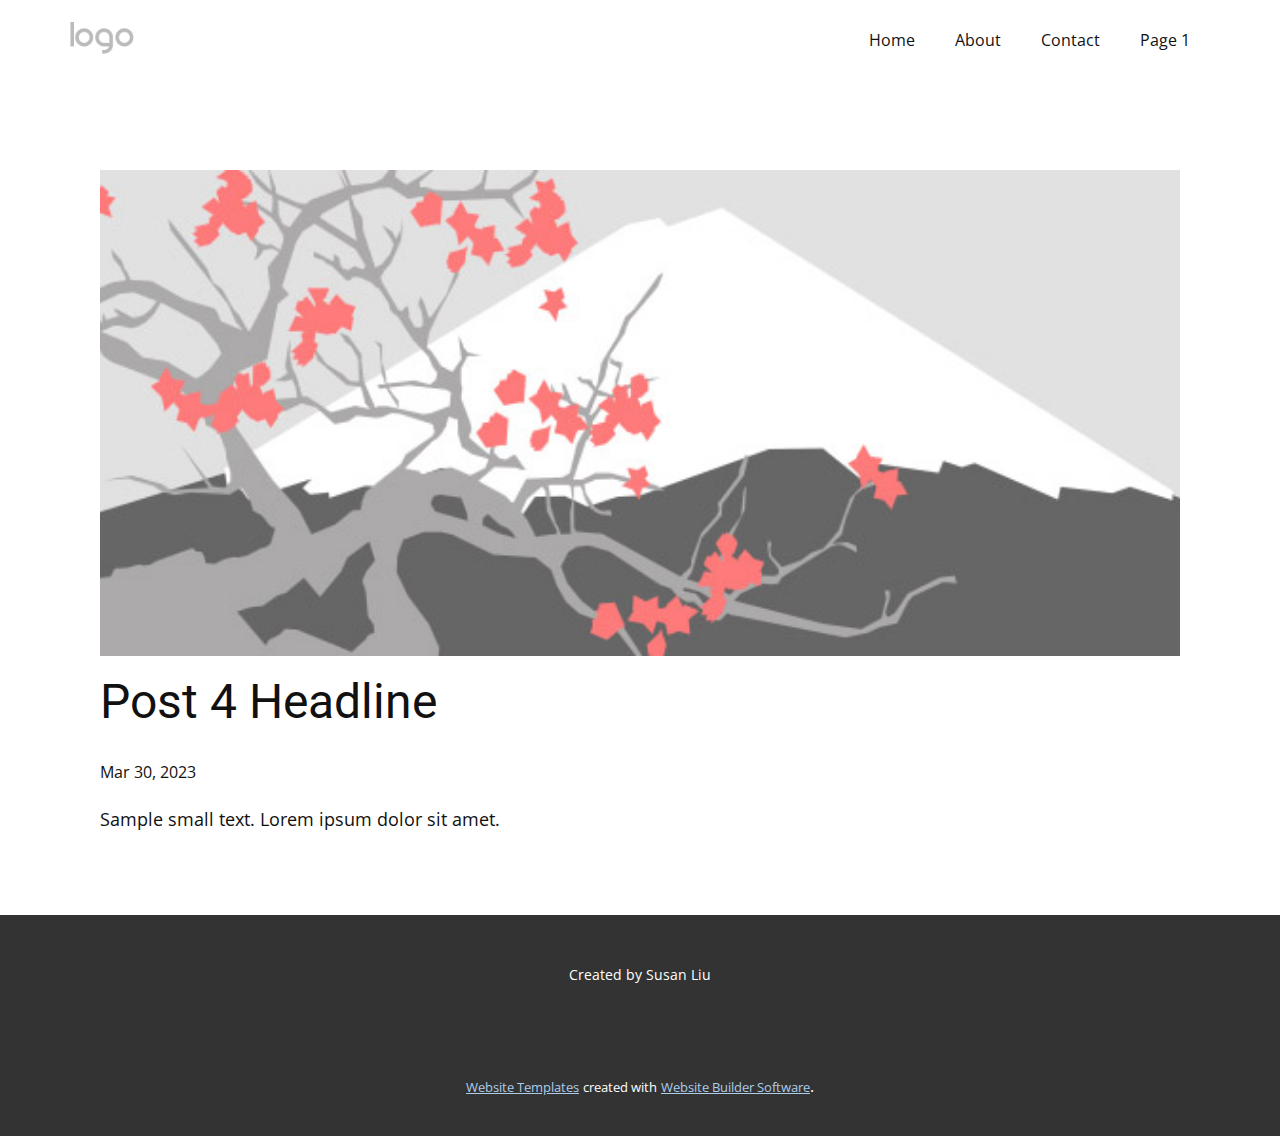
<file: blog/post-3.html>
<!DOCTYPE html>
<html style="font-size: 16px;" lang="en"><head>
    <meta name="viewport" content="width=device-width, initial-scale=1.0">
    <meta charset="utf-8">
    <meta name="keywords" content="Post 1 Headline">
    <meta name="description" content="">
    <title>Post 4 Headline</title>
    <link rel="stylesheet" href="../nicepage.css" media="screen">
<link rel="stylesheet" href="../Post-Template.css" media="screen">
    <script class="u-script" type="text/javascript" src="../jquery.js" defer=""></script>
    <script class="u-script" type="text/javascript" src="../nicepage.js" defer=""></script>
    <meta name="generator" content="Nicepage 5.7.9, nicepage.com">
    <link id="u-theme-google-font" rel="stylesheet" href="https://fonts.googleapis.com/css?family=Roboto:100,100i,300,300i,400,400i,500,500i,700,700i,900,900i|Open+Sans:300,300i,400,400i,500,500i,600,600i,700,700i,800,800i">
    
    
    <script type="application/ld+json">{
		"@context": "http://schema.org",
		"@type": "Organization",
		"name": "",
		"logo": "images/default-logo.png"
}</script>
    <meta name="theme-color" content="#478ac9">
  <meta data-intl-tel-input-cdn-path="intlTelInput/"></head>
  <body class="u-body u-xl-mode" data-lang="en"><header class="u-clearfix u-header u-header" id="sec-68d7"><div class="u-clearfix u-sheet u-valign-middle u-sheet-1">
        <a href="https://nicepage.com" class="u-image u-logo u-image-1">
          <img src="../images/default-logo.png" class="u-logo-image u-logo-image-1">
        </a>
        <nav class="u-menu u-menu-dropdown u-offcanvas u-menu-1">
          <div class="menu-collapse" style="font-size: 1rem; letter-spacing: 0px;">
            <a class="u-button-style u-custom-left-right-menu-spacing u-custom-padding-bottom u-custom-top-bottom-menu-spacing u-nav-link u-text-active-palette-1-base u-text-hover-palette-2-base" href="#">
              <svg class="u-svg-link" viewBox="0 0 24 24"><use xmlns:xlink="http://www.w3.org/1999/xlink" xlink:href="#menu-hamburger"></use></svg>
              <svg class="u-svg-content" version="1.1" id="menu-hamburger" viewBox="0 0 16 16" x="0px" y="0px" xmlns:xlink="http://www.w3.org/1999/xlink" xmlns="http://www.w3.org/2000/svg"><g><rect y="1" width="16" height="2"></rect><rect y="7" width="16" height="2"></rect><rect y="13" width="16" height="2"></rect>
</g></svg>
            </a>
          </div>
          <div class="u-nav-container">
            <ul class="u-nav u-unstyled u-nav-1"><li class="u-nav-item"><a class="u-button-style u-nav-link u-text-active-palette-1-base u-text-hover-palette-2-base" href="../Home.html" style="padding: 10px 20px;">Home</a>
</li><li class="u-nav-item"><a class="u-button-style u-nav-link u-text-active-palette-1-base u-text-hover-palette-2-base" href="../About.html" style="padding: 10px 20px;">About</a>
</li><li class="u-nav-item"><a class="u-button-style u-nav-link u-text-active-palette-1-base u-text-hover-palette-2-base" href="../Contact.html" style="padding: 10px 20px;">Contact</a>
</li><li class="u-nav-item"><a class="u-button-style u-nav-link u-text-active-palette-1-base u-text-hover-palette-2-base" href="../Page-1.html" style="padding: 10px 20px;">Page 1</a>
</li></ul>
          </div>
          <div class="u-nav-container-collapse">
            <div class="u-black u-container-style u-inner-container-layout u-opacity u-opacity-95 u-sidenav">
              <div class="u-inner-container-layout u-sidenav-overflow">
                <div class="u-menu-close"></div>
                <ul class="u-align-center u-nav u-popupmenu-items u-unstyled u-nav-2"><li class="u-nav-item"><a class="u-button-style u-nav-link" href="../Home.html">Home</a>
</li><li class="u-nav-item"><a class="u-button-style u-nav-link" href="../About.html">About</a>
</li><li class="u-nav-item"><a class="u-button-style u-nav-link" href="../Contact.html">Contact</a>
</li><li class="u-nav-item"><a class="u-button-style u-nav-link" href="../Page-1.html">Page 1</a>
</li></ul>
              </div>
            </div>
            <div class="u-black u-menu-overlay u-opacity u-opacity-70"></div>
          </div>
        </nav>
      </div></header>
    <section class="u-align-center u-clearfix u-section-1" id="sec-8484">
      <div class="u-clearfix u-sheet u-valign-middle-md u-valign-middle-sm u-valign-middle-xs u-sheet-1"><!--post_details--><!--post_details_options_json--><!--{"source":""}--><!--/post_details_options_json--><!--blog_post-->
        <div class="u-container-style u-expanded-width u-post-details u-post-details-1">
          <div class="u-container-layout u-valign-middle u-container-layout-1"><!--blog_post_image-->
            <img alt="" class="u-blog-control u-expanded-width u-image u-image-default u-image-1" src="../images/0fd3416c.jpeg"><!--/blog_post_image--><!--blog_post_header-->
            <h2 class="u-blog-control u-text u-text-1">Post 4 Headline</h2><!--/blog_post_header--><!--blog_post_metadata-->
            <div class="u-blog-control u-metadata u-metadata-1"><!--blog_post_metadata_date-->
              <span class="u-meta-date u-meta-icon">Mar 30, 2023</span><!--/blog_post_metadata_date--><!--blog_post_metadata_category-->
              <!--/blog_post_metadata_category--><!--blog_post_metadata_comments-->
              <!--/blog_post_metadata_comments-->
            </div><!--/blog_post_metadata--><!--blog_post_content-->
            <div class="u-align-justify u-blog-control u-post-content u-text u-text-2 fr-view">
  Sample small text. Lorem ipsum dolor sit amet.
  </div><!--/blog_post_content-->
          </div>
        </div><!--/blog_post--><!--/post_details-->
      </div>
    </section>
    
    
    <footer class="u-align-center u-clearfix u-footer u-grey-80 u-footer" id="sec-90ea"><div class="u-clearfix u-sheet u-sheet-1">
        <p class="u-small-text u-text u-text-variant u-text-1">Created by Susan Liu</p>
      </div></footer>
    <section class="u-backlink u-clearfix u-grey-80">
      <a class="u-link" href="https://nicepage.com/website-templates" target="_blank">
        <span>Website Templates</span>
      </a>
      <p class="u-text">
        <span>created with</span>
      </p>
      <a class="u-link" href="" target="_blank">
        <span>Website Builder Software</span>
      </a>. 
    </section>
  
</body></html>
</file>
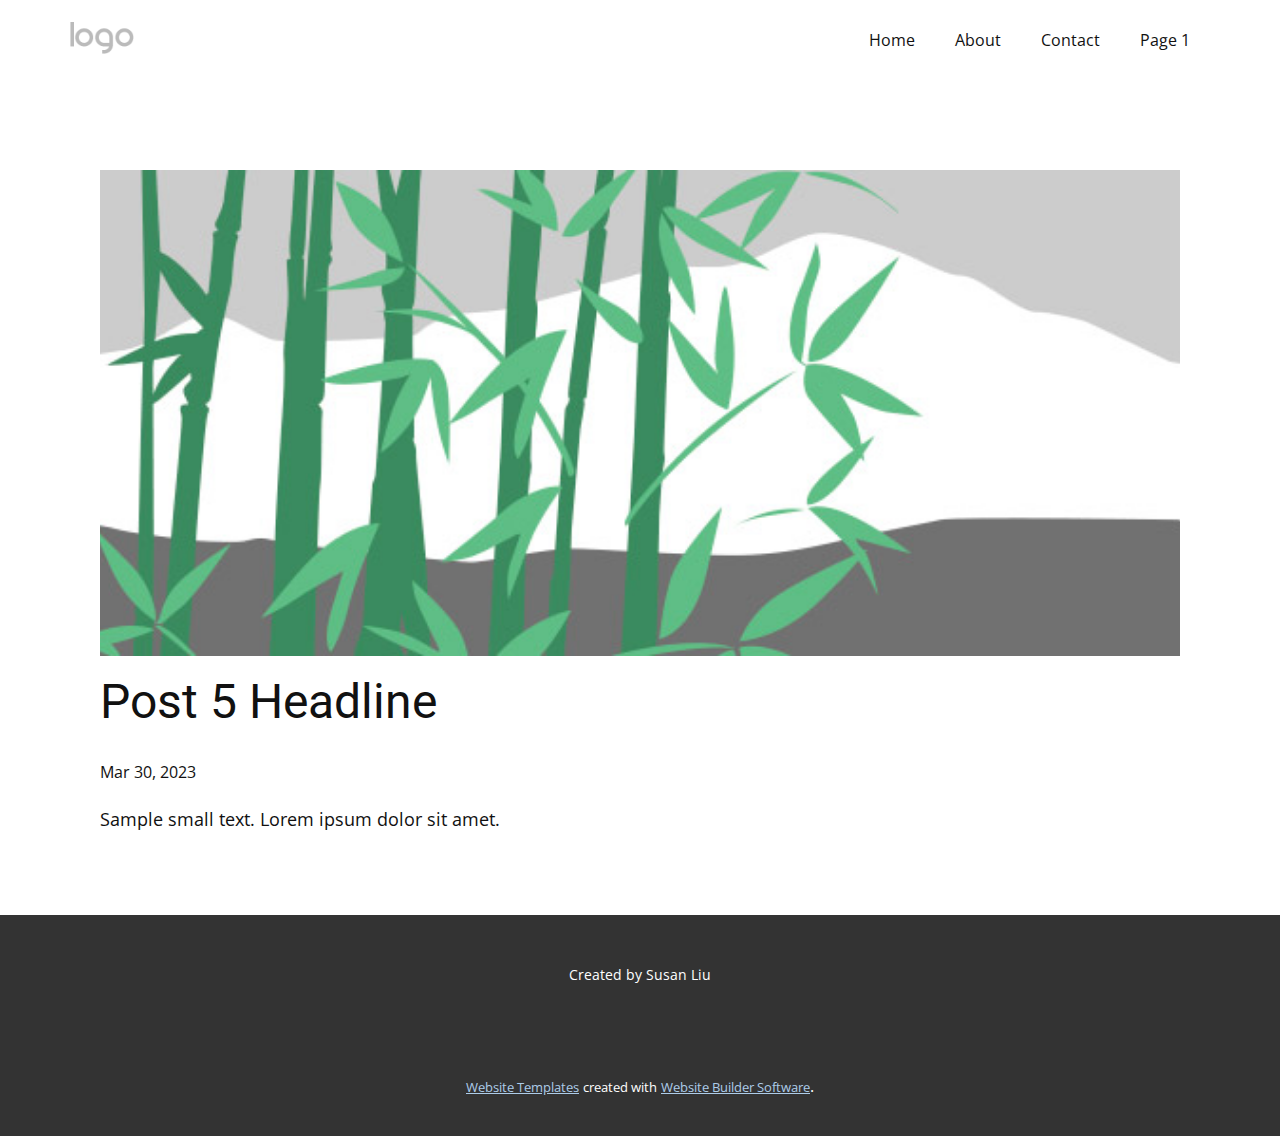
<file: blog/post-4.html>
<!DOCTYPE html>
<html style="font-size: 16px;" lang="en"><head>
    <meta name="viewport" content="width=device-width, initial-scale=1.0">
    <meta charset="utf-8">
    <meta name="keywords" content="Post 1 Headline">
    <meta name="description" content="">
    <title>Post 5 Headline</title>
    <link rel="stylesheet" href="../nicepage.css" media="screen">
<link rel="stylesheet" href="../Post-Template.css" media="screen">
    <script class="u-script" type="text/javascript" src="../jquery.js" defer=""></script>
    <script class="u-script" type="text/javascript" src="../nicepage.js" defer=""></script>
    <meta name="generator" content="Nicepage 5.7.9, nicepage.com">
    <link id="u-theme-google-font" rel="stylesheet" href="https://fonts.googleapis.com/css?family=Roboto:100,100i,300,300i,400,400i,500,500i,700,700i,900,900i|Open+Sans:300,300i,400,400i,500,500i,600,600i,700,700i,800,800i">
    
    
    <script type="application/ld+json">{
		"@context": "http://schema.org",
		"@type": "Organization",
		"name": "",
		"logo": "images/default-logo.png"
}</script>
    <meta name="theme-color" content="#478ac9">
  <meta data-intl-tel-input-cdn-path="intlTelInput/"></head>
  <body class="u-body u-xl-mode" data-lang="en"><header class="u-clearfix u-header u-header" id="sec-68d7"><div class="u-clearfix u-sheet u-valign-middle u-sheet-1">
        <a href="https://nicepage.com" class="u-image u-logo u-image-1">
          <img src="../images/default-logo.png" class="u-logo-image u-logo-image-1">
        </a>
        <nav class="u-menu u-menu-dropdown u-offcanvas u-menu-1">
          <div class="menu-collapse" style="font-size: 1rem; letter-spacing: 0px;">
            <a class="u-button-style u-custom-left-right-menu-spacing u-custom-padding-bottom u-custom-top-bottom-menu-spacing u-nav-link u-text-active-palette-1-base u-text-hover-palette-2-base" href="#">
              <svg class="u-svg-link" viewBox="0 0 24 24"><use xmlns:xlink="http://www.w3.org/1999/xlink" xlink:href="#menu-hamburger"></use></svg>
              <svg class="u-svg-content" version="1.1" id="menu-hamburger" viewBox="0 0 16 16" x="0px" y="0px" xmlns:xlink="http://www.w3.org/1999/xlink" xmlns="http://www.w3.org/2000/svg"><g><rect y="1" width="16" height="2"></rect><rect y="7" width="16" height="2"></rect><rect y="13" width="16" height="2"></rect>
</g></svg>
            </a>
          </div>
          <div class="u-nav-container">
            <ul class="u-nav u-unstyled u-nav-1"><li class="u-nav-item"><a class="u-button-style u-nav-link u-text-active-palette-1-base u-text-hover-palette-2-base" href="../Home.html" style="padding: 10px 20px;">Home</a>
</li><li class="u-nav-item"><a class="u-button-style u-nav-link u-text-active-palette-1-base u-text-hover-palette-2-base" href="../About.html" style="padding: 10px 20px;">About</a>
</li><li class="u-nav-item"><a class="u-button-style u-nav-link u-text-active-palette-1-base u-text-hover-palette-2-base" href="../Contact.html" style="padding: 10px 20px;">Contact</a>
</li><li class="u-nav-item"><a class="u-button-style u-nav-link u-text-active-palette-1-base u-text-hover-palette-2-base" href="../Page-1.html" style="padding: 10px 20px;">Page 1</a>
</li></ul>
          </div>
          <div class="u-nav-container-collapse">
            <div class="u-black u-container-style u-inner-container-layout u-opacity u-opacity-95 u-sidenav">
              <div class="u-inner-container-layout u-sidenav-overflow">
                <div class="u-menu-close"></div>
                <ul class="u-align-center u-nav u-popupmenu-items u-unstyled u-nav-2"><li class="u-nav-item"><a class="u-button-style u-nav-link" href="../Home.html">Home</a>
</li><li class="u-nav-item"><a class="u-button-style u-nav-link" href="../About.html">About</a>
</li><li class="u-nav-item"><a class="u-button-style u-nav-link" href="../Contact.html">Contact</a>
</li><li class="u-nav-item"><a class="u-button-style u-nav-link" href="../Page-1.html">Page 1</a>
</li></ul>
              </div>
            </div>
            <div class="u-black u-menu-overlay u-opacity u-opacity-70"></div>
          </div>
        </nav>
      </div></header>
    <section class="u-align-center u-clearfix u-section-1" id="sec-8484">
      <div class="u-clearfix u-sheet u-valign-middle-md u-valign-middle-sm u-valign-middle-xs u-sheet-1"><!--post_details--><!--post_details_options_json--><!--{"source":""}--><!--/post_details_options_json--><!--blog_post-->
        <div class="u-container-style u-expanded-width u-post-details u-post-details-1">
          <div class="u-container-layout u-valign-middle u-container-layout-1"><!--blog_post_image-->
            <img alt="" class="u-blog-control u-expanded-width u-image u-image-default u-image-1" src="../images/68f64b9d.jpeg"><!--/blog_post_image--><!--blog_post_header-->
            <h2 class="u-blog-control u-text u-text-1">Post 5 Headline</h2><!--/blog_post_header--><!--blog_post_metadata-->
            <div class="u-blog-control u-metadata u-metadata-1"><!--blog_post_metadata_date-->
              <span class="u-meta-date u-meta-icon">Mar 30, 2023</span><!--/blog_post_metadata_date--><!--blog_post_metadata_category-->
              <!--/blog_post_metadata_category--><!--blog_post_metadata_comments-->
              <!--/blog_post_metadata_comments-->
            </div><!--/blog_post_metadata--><!--blog_post_content-->
            <div class="u-align-justify u-blog-control u-post-content u-text u-text-2 fr-view">
  Sample small text. Lorem ipsum dolor sit amet.
  </div><!--/blog_post_content-->
          </div>
        </div><!--/blog_post--><!--/post_details-->
      </div>
    </section>
    
    
    <footer class="u-align-center u-clearfix u-footer u-grey-80 u-footer" id="sec-90ea"><div class="u-clearfix u-sheet u-sheet-1">
        <p class="u-small-text u-text u-text-variant u-text-1">Created by Susan Liu</p>
      </div></footer>
    <section class="u-backlink u-clearfix u-grey-80">
      <a class="u-link" href="https://nicepage.com/website-templates" target="_blank">
        <span>Website Templates</span>
      </a>
      <p class="u-text">
        <span>created with</span>
      </p>
      <a class="u-link" href="" target="_blank">
        <span>Website Builder Software</span>
      </a>. 
    </section>
  
</body></html>
</file>
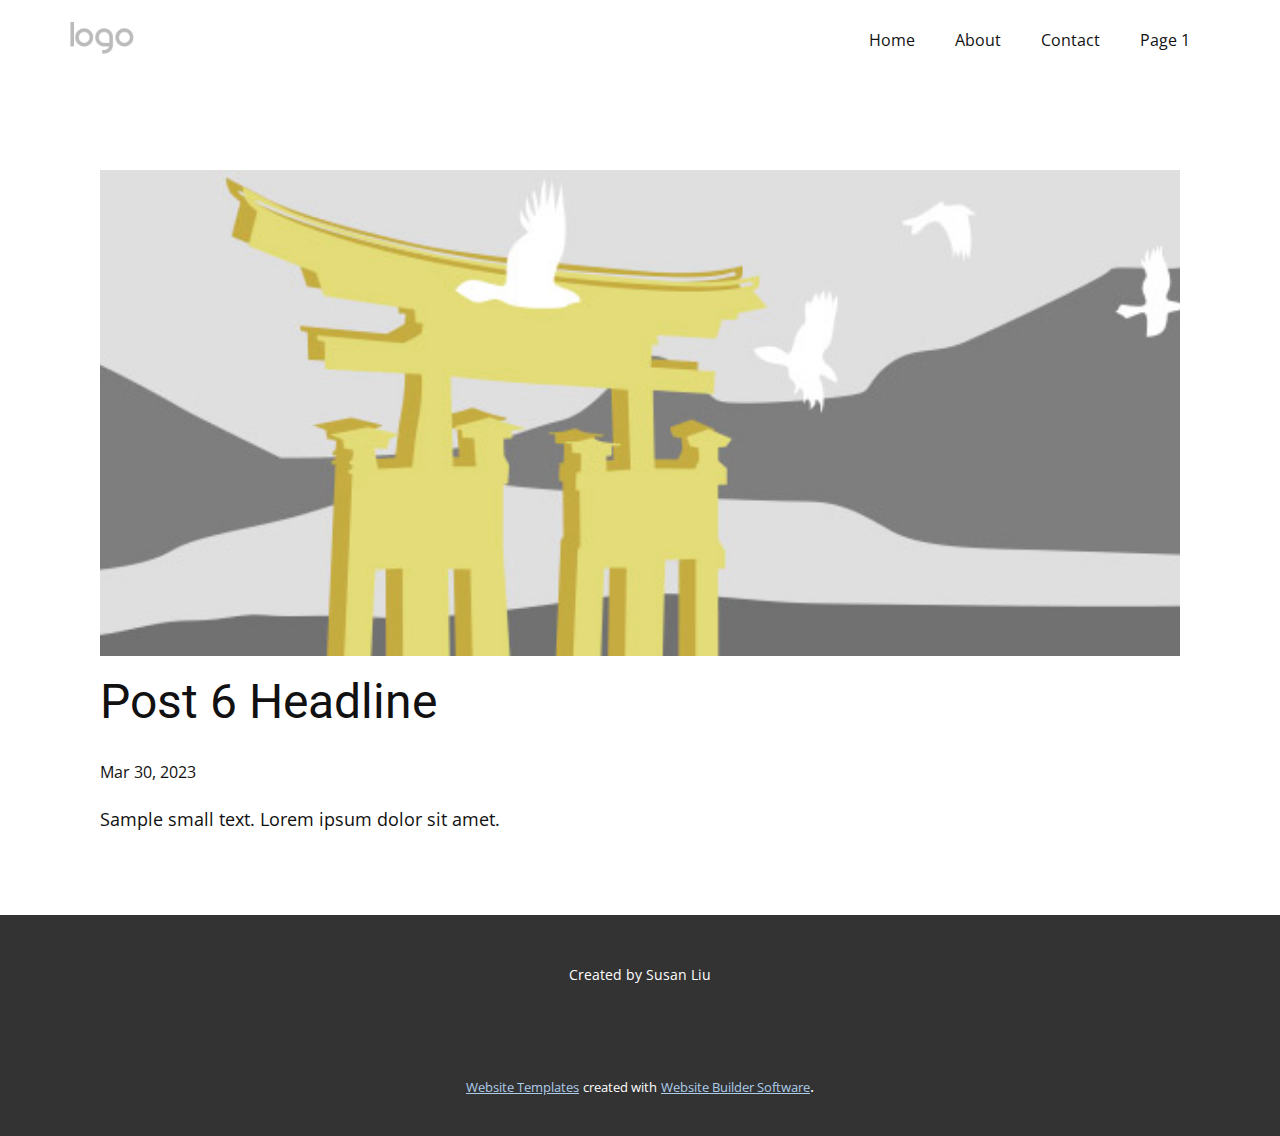
<file: blog/post-5.html>
<!DOCTYPE html>
<html style="font-size: 16px;" lang="en"><head>
    <meta name="viewport" content="width=device-width, initial-scale=1.0">
    <meta charset="utf-8">
    <meta name="keywords" content="Post 1 Headline">
    <meta name="description" content="">
    <title>Post 6 Headline</title>
    <link rel="stylesheet" href="../nicepage.css" media="screen">
<link rel="stylesheet" href="../Post-Template.css" media="screen">
    <script class="u-script" type="text/javascript" src="../jquery.js" defer=""></script>
    <script class="u-script" type="text/javascript" src="../nicepage.js" defer=""></script>
    <meta name="generator" content="Nicepage 5.7.9, nicepage.com">
    <link id="u-theme-google-font" rel="stylesheet" href="https://fonts.googleapis.com/css?family=Roboto:100,100i,300,300i,400,400i,500,500i,700,700i,900,900i|Open+Sans:300,300i,400,400i,500,500i,600,600i,700,700i,800,800i">
    
    
    <script type="application/ld+json">{
		"@context": "http://schema.org",
		"@type": "Organization",
		"name": "",
		"logo": "images/default-logo.png"
}</script>
    <meta name="theme-color" content="#478ac9">
  <meta data-intl-tel-input-cdn-path="intlTelInput/"></head>
  <body class="u-body u-xl-mode" data-lang="en"><header class="u-clearfix u-header u-header" id="sec-68d7"><div class="u-clearfix u-sheet u-valign-middle u-sheet-1">
        <a href="https://nicepage.com" class="u-image u-logo u-image-1">
          <img src="../images/default-logo.png" class="u-logo-image u-logo-image-1">
        </a>
        <nav class="u-menu u-menu-dropdown u-offcanvas u-menu-1">
          <div class="menu-collapse" style="font-size: 1rem; letter-spacing: 0px;">
            <a class="u-button-style u-custom-left-right-menu-spacing u-custom-padding-bottom u-custom-top-bottom-menu-spacing u-nav-link u-text-active-palette-1-base u-text-hover-palette-2-base" href="#">
              <svg class="u-svg-link" viewBox="0 0 24 24"><use xmlns:xlink="http://www.w3.org/1999/xlink" xlink:href="#menu-hamburger"></use></svg>
              <svg class="u-svg-content" version="1.1" id="menu-hamburger" viewBox="0 0 16 16" x="0px" y="0px" xmlns:xlink="http://www.w3.org/1999/xlink" xmlns="http://www.w3.org/2000/svg"><g><rect y="1" width="16" height="2"></rect><rect y="7" width="16" height="2"></rect><rect y="13" width="16" height="2"></rect>
</g></svg>
            </a>
          </div>
          <div class="u-nav-container">
            <ul class="u-nav u-unstyled u-nav-1"><li class="u-nav-item"><a class="u-button-style u-nav-link u-text-active-palette-1-base u-text-hover-palette-2-base" href="../Home.html" style="padding: 10px 20px;">Home</a>
</li><li class="u-nav-item"><a class="u-button-style u-nav-link u-text-active-palette-1-base u-text-hover-palette-2-base" href="../About.html" style="padding: 10px 20px;">About</a>
</li><li class="u-nav-item"><a class="u-button-style u-nav-link u-text-active-palette-1-base u-text-hover-palette-2-base" href="../Contact.html" style="padding: 10px 20px;">Contact</a>
</li><li class="u-nav-item"><a class="u-button-style u-nav-link u-text-active-palette-1-base u-text-hover-palette-2-base" href="../Page-1.html" style="padding: 10px 20px;">Page 1</a>
</li></ul>
          </div>
          <div class="u-nav-container-collapse">
            <div class="u-black u-container-style u-inner-container-layout u-opacity u-opacity-95 u-sidenav">
              <div class="u-inner-container-layout u-sidenav-overflow">
                <div class="u-menu-close"></div>
                <ul class="u-align-center u-nav u-popupmenu-items u-unstyled u-nav-2"><li class="u-nav-item"><a class="u-button-style u-nav-link" href="../Home.html">Home</a>
</li><li class="u-nav-item"><a class="u-button-style u-nav-link" href="../About.html">About</a>
</li><li class="u-nav-item"><a class="u-button-style u-nav-link" href="../Contact.html">Contact</a>
</li><li class="u-nav-item"><a class="u-button-style u-nav-link" href="../Page-1.html">Page 1</a>
</li></ul>
              </div>
            </div>
            <div class="u-black u-menu-overlay u-opacity u-opacity-70"></div>
          </div>
        </nav>
      </div></header>
    <section class="u-align-center u-clearfix u-section-1" id="sec-8484">
      <div class="u-clearfix u-sheet u-valign-middle-md u-valign-middle-sm u-valign-middle-xs u-sheet-1"><!--post_details--><!--post_details_options_json--><!--{"source":""}--><!--/post_details_options_json--><!--blog_post-->
        <div class="u-container-style u-expanded-width u-post-details u-post-details-1">
          <div class="u-container-layout u-valign-middle u-container-layout-1"><!--blog_post_image-->
            <img alt="" class="u-blog-control u-expanded-width u-image u-image-default u-image-1" src="../images/8ad73f3c.jpeg"><!--/blog_post_image--><!--blog_post_header-->
            <h2 class="u-blog-control u-text u-text-1">Post 6 Headline</h2><!--/blog_post_header--><!--blog_post_metadata-->
            <div class="u-blog-control u-metadata u-metadata-1"><!--blog_post_metadata_date-->
              <span class="u-meta-date u-meta-icon">Mar 30, 2023</span><!--/blog_post_metadata_date--><!--blog_post_metadata_category-->
              <!--/blog_post_metadata_category--><!--blog_post_metadata_comments-->
              <!--/blog_post_metadata_comments-->
            </div><!--/blog_post_metadata--><!--blog_post_content-->
            <div class="u-align-justify u-blog-control u-post-content u-text u-text-2 fr-view">
  Sample small text. Lorem ipsum dolor sit amet.
  </div><!--/blog_post_content-->
          </div>
        </div><!--/blog_post--><!--/post_details-->
      </div>
    </section>
    
    
    <footer class="u-align-center u-clearfix u-footer u-grey-80 u-footer" id="sec-90ea"><div class="u-clearfix u-sheet u-sheet-1">
        <p class="u-small-text u-text u-text-variant u-text-1">Created by Susan Liu</p>
      </div></footer>
    <section class="u-backlink u-clearfix u-grey-80">
      <a class="u-link" href="https://nicepage.com/website-templates" target="_blank">
        <span>Website Templates</span>
      </a>
      <p class="u-text">
        <span>created with</span>
      </p>
      <a class="u-link" href="" target="_blank">
        <span>Website Builder Software</span>
      </a>. 
    </section>
  
</body></html>
</file>
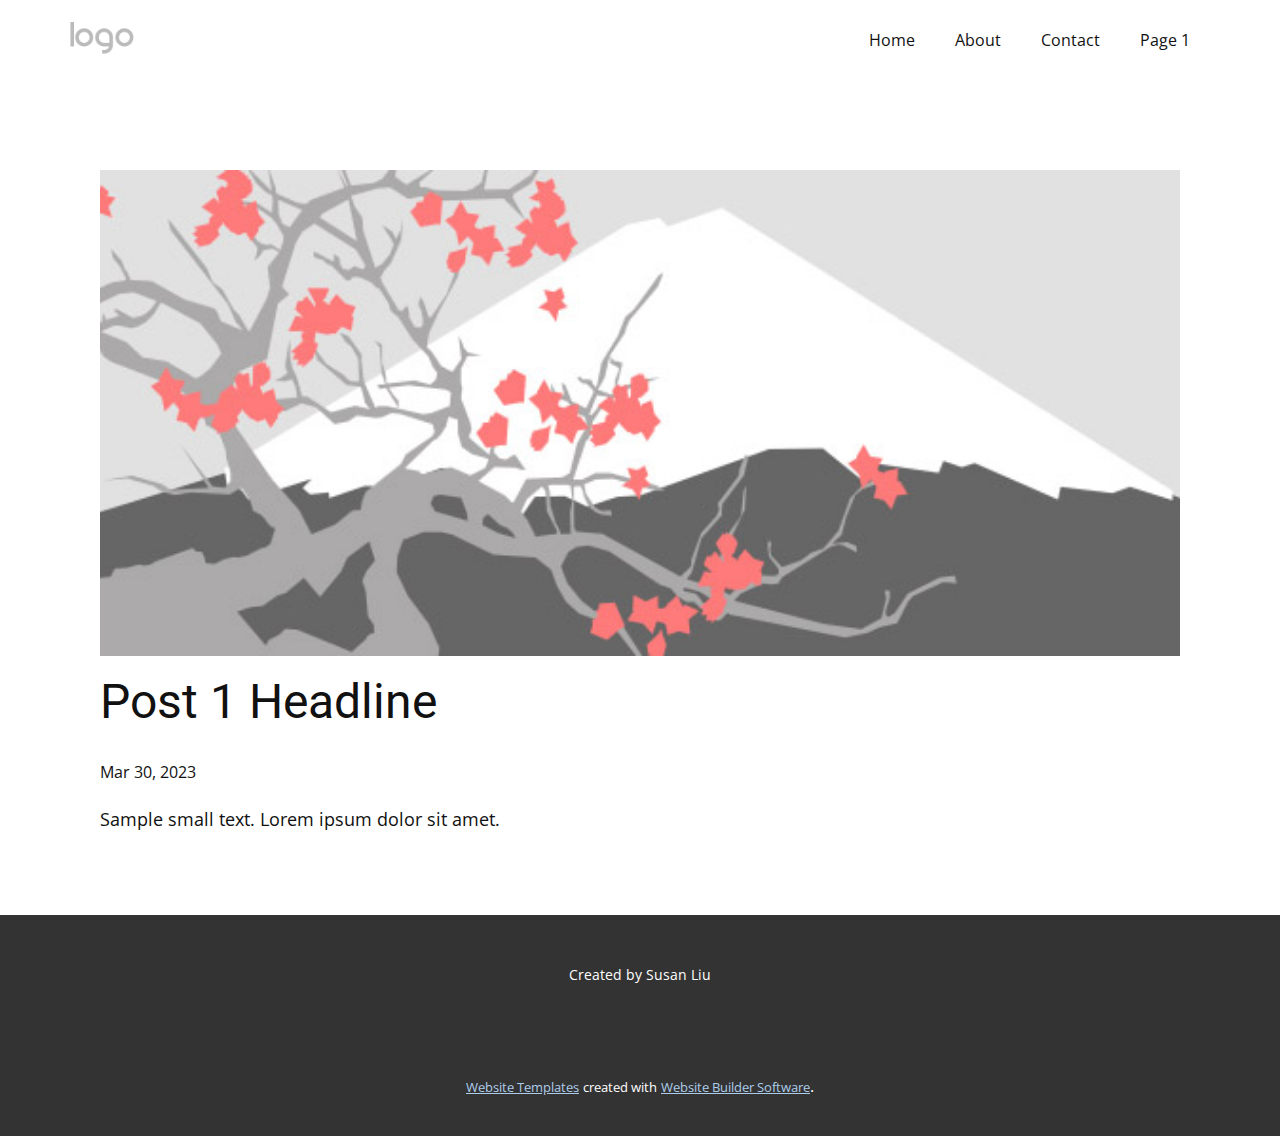
<file: blog/post.html>
<!DOCTYPE html>
<html style="font-size: 16px;" lang="en"><head>
    <meta name="viewport" content="width=device-width, initial-scale=1.0">
    <meta charset="utf-8">
    <meta name="keywords" content="Post 1 Headline">
    <meta name="description" content="">
    <title>Post 1 Headline</title>
    <link rel="stylesheet" href="../nicepage.css" media="screen">
<link rel="stylesheet" href="../Post-Template.css" media="screen">
    <script class="u-script" type="text/javascript" src="../jquery.js" defer=""></script>
    <script class="u-script" type="text/javascript" src="../nicepage.js" defer=""></script>
    <meta name="generator" content="Nicepage 5.7.9, nicepage.com">
    <link id="u-theme-google-font" rel="stylesheet" href="https://fonts.googleapis.com/css?family=Roboto:100,100i,300,300i,400,400i,500,500i,700,700i,900,900i|Open+Sans:300,300i,400,400i,500,500i,600,600i,700,700i,800,800i">
    
    
    <script type="application/ld+json">{
		"@context": "http://schema.org",
		"@type": "Organization",
		"name": "",
		"logo": "images/default-logo.png"
}</script>
    <meta name="theme-color" content="#478ac9">
  <meta data-intl-tel-input-cdn-path="intlTelInput/"></head>
  <body class="u-body u-xl-mode" data-lang="en"><header class="u-clearfix u-header u-header" id="sec-68d7"><div class="u-clearfix u-sheet u-valign-middle u-sheet-1">
        <a href="https://nicepage.com" class="u-image u-logo u-image-1">
          <img src="../images/default-logo.png" class="u-logo-image u-logo-image-1">
        </a>
        <nav class="u-menu u-menu-dropdown u-offcanvas u-menu-1">
          <div class="menu-collapse" style="font-size: 1rem; letter-spacing: 0px;">
            <a class="u-button-style u-custom-left-right-menu-spacing u-custom-padding-bottom u-custom-top-bottom-menu-spacing u-nav-link u-text-active-palette-1-base u-text-hover-palette-2-base" href="#">
              <svg class="u-svg-link" viewBox="0 0 24 24"><use xmlns:xlink="http://www.w3.org/1999/xlink" xlink:href="#menu-hamburger"></use></svg>
              <svg class="u-svg-content" version="1.1" id="menu-hamburger" viewBox="0 0 16 16" x="0px" y="0px" xmlns:xlink="http://www.w3.org/1999/xlink" xmlns="http://www.w3.org/2000/svg"><g><rect y="1" width="16" height="2"></rect><rect y="7" width="16" height="2"></rect><rect y="13" width="16" height="2"></rect>
</g></svg>
            </a>
          </div>
          <div class="u-nav-container">
            <ul class="u-nav u-unstyled u-nav-1"><li class="u-nav-item"><a class="u-button-style u-nav-link u-text-active-palette-1-base u-text-hover-palette-2-base" href="../Home.html" style="padding: 10px 20px;">Home</a>
</li><li class="u-nav-item"><a class="u-button-style u-nav-link u-text-active-palette-1-base u-text-hover-palette-2-base" href="../About.html" style="padding: 10px 20px;">About</a>
</li><li class="u-nav-item"><a class="u-button-style u-nav-link u-text-active-palette-1-base u-text-hover-palette-2-base" href="../Contact.html" style="padding: 10px 20px;">Contact</a>
</li><li class="u-nav-item"><a class="u-button-style u-nav-link u-text-active-palette-1-base u-text-hover-palette-2-base" href="../Page-1.html" style="padding: 10px 20px;">Page 1</a>
</li></ul>
          </div>
          <div class="u-nav-container-collapse">
            <div class="u-black u-container-style u-inner-container-layout u-opacity u-opacity-95 u-sidenav">
              <div class="u-inner-container-layout u-sidenav-overflow">
                <div class="u-menu-close"></div>
                <ul class="u-align-center u-nav u-popupmenu-items u-unstyled u-nav-2"><li class="u-nav-item"><a class="u-button-style u-nav-link" href="../Home.html">Home</a>
</li><li class="u-nav-item"><a class="u-button-style u-nav-link" href="../About.html">About</a>
</li><li class="u-nav-item"><a class="u-button-style u-nav-link" href="../Contact.html">Contact</a>
</li><li class="u-nav-item"><a class="u-button-style u-nav-link" href="../Page-1.html">Page 1</a>
</li></ul>
              </div>
            </div>
            <div class="u-black u-menu-overlay u-opacity u-opacity-70"></div>
          </div>
        </nav>
      </div></header>
    <section class="u-align-center u-clearfix u-section-1" id="sec-8484">
      <div class="u-clearfix u-sheet u-valign-middle-md u-valign-middle-sm u-valign-middle-xs u-sheet-1"><!--post_details--><!--post_details_options_json--><!--{"source":""}--><!--/post_details_options_json--><!--blog_post-->
        <div class="u-container-style u-expanded-width u-post-details u-post-details-1">
          <div class="u-container-layout u-valign-middle u-container-layout-1"><!--blog_post_image-->
            <img alt="" class="u-blog-control u-expanded-width u-image u-image-default u-image-1" src="../images/0fd3416c.jpeg"><!--/blog_post_image--><!--blog_post_header-->
            <h2 class="u-blog-control u-text u-text-1">Post 1 Headline</h2><!--/blog_post_header--><!--blog_post_metadata-->
            <div class="u-blog-control u-metadata u-metadata-1"><!--blog_post_metadata_date-->
              <span class="u-meta-date u-meta-icon">Mar 30, 2023</span><!--/blog_post_metadata_date--><!--blog_post_metadata_category-->
              <!--/blog_post_metadata_category--><!--blog_post_metadata_comments-->
              <!--/blog_post_metadata_comments-->
            </div><!--/blog_post_metadata--><!--blog_post_content-->
            <div class="u-align-justify u-blog-control u-post-content u-text u-text-2 fr-view">
  Sample small text. Lorem ipsum dolor sit amet.
  </div><!--/blog_post_content-->
          </div>
        </div><!--/blog_post--><!--/post_details-->
      </div>
    </section>
    
    
    <footer class="u-align-center u-clearfix u-footer u-grey-80 u-footer" id="sec-90ea"><div class="u-clearfix u-sheet u-sheet-1">
        <p class="u-small-text u-text u-text-variant u-text-1">Created by Susan Liu</p>
      </div></footer>
    <section class="u-backlink u-clearfix u-grey-80">
      <a class="u-link" href="https://nicepage.com/website-templates" target="_blank">
        <span>Website Templates</span>
      </a>
      <p class="u-text">
        <span>created with</span>
      </p>
      <a class="u-link" href="" target="_blank">
        <span>Website Builder Software</span>
      </a>. 
    </section>
  
</body></html>
</file>
<file: Home.css>
.u-section-1 .u-sheet-1 {
  min-height: 563px;
}

.u-section-1 .u-image-1 {
  display: block;
  width: 1060px;
  height: 380px;
  margin: 40px auto 0;
}

.u-section-1 .u-text-1 {
  margin: -355px auto 0 65px;
}

.u-section-1 .u-text-2 {
  margin-left: 65px;
  margin-right: auto;
  margin-bottom: 60px;
}

@media (max-width: 1199px) {
  .u-section-1 .u-sheet-1 {
    min-height: 520px;
  }

  .u-section-1 .u-image-1 {
    width: 940px;
    height: 337px;
  }

  .u-section-1 .u-text-1 {
    margin-top: -312px;
  }
}

@media (max-width: 991px) {
  .u-section-1 .u-sheet-1 {
    min-height: 441px;
  }

  .u-section-1 .u-image-1 {
    width: 720px;
    height: 258px;
  }

  .u-section-1 .u-text-1 {
    margin-top: -233px;
  }
}

@media (max-width: 767px) {
  .u-section-1 .u-sheet-1 {
    min-height: 377px;
  }

  .u-section-1 .u-image-1 {
    width: 540px;
    height: 194px;
  }

  .u-section-1 .u-text-1 {
    margin-top: -169px;
  }
}

@media (max-width: 575px) {
  .u-section-1 .u-sheet-1 {
    min-height: 305px;
  }

  .u-section-1 .u-image-1 {
    width: 340px;
    height: 122px;
  }

  .u-section-1 .u-text-1 {
    margin-top: -97px;
  }
}.u-section-2 .u-sheet-1 {
  min-height: 300px;
}

.u-section-2 .u-blog-1 {
  margin-top: 60px;
  margin-bottom: 60px;
}

.u-section-2 .u-repeater-1 {
  grid-template-columns: 100%;
  grid-gap: 22px 22px;
  min-height: 508px;
}

.u-section-2 .u-container-layout-1 {
  padding: 30px 29px 28px;
}

.u-section-2 .u-image-1 {
  height: 450px;
  width: 450px;
  margin: 0 auto 0 0;
}

.u-section-2 .u-text-1 {
  margin: -424px 1px 0 587px;
}

.u-section-2 .u-metadata-1 {
  font-size: 0.875rem;
  margin: 20px auto 0 587px;
}

.u-section-2 .u-text-2 {
  margin: 40px 1px 0 587px;
}

.u-section-2 .u-btn-1 {
  border-style: solid;
  text-transform: none;
  margin: 40px auto 0 587px;
  padding: 0;
}

@media (max-width: 1199px) {
  .u-section-2 .u-sheet-1 {
    min-height: 595px;
  }

  .u-section-2 .u-blog-1 {
    height: auto;
  }

  .u-section-2 .u-image-1 {
    height: 408px;
    width: 406px;
  }

  .u-section-2 .u-text-1 {
    width: auto;
    margin-top: -407px;
    margin-right: 178px;
    margin-left: 450px;
  }

  .u-section-2 .u-metadata-1 {
    width: auto;
    margin-left: 450px;
  }

  .u-section-2 .u-text-2 {
    width: auto;
    margin-right: 0;
    margin-left: 450px;
  }

  .u-section-2 .u-btn-1 {
    margin-left: 450px;
  }
}

@media (max-width: 991px) {
  .u-section-2 .u-sheet-1 {
    min-height: 897px;
  }

  .u-section-2 .u-blog-1 {
    margin-top: 52px;
    margin-bottom: 52px;
  }

  .u-section-2 .u-image-1 {
    height: 465px;
    width: 661px;
  }

  .u-section-2 .u-text-1 {
    margin-top: 37px;
    margin-right: 167px;
    margin-left: -1px;
  }

  .u-section-2 .u-metadata-1 {
    margin-left: -1px;
  }

  .u-section-2 .u-text-2 {
    margin-left: 0;
  }

  .u-section-2 .u-btn-1 {
    margin-left: -1px;
  }
}

@media (max-width: 767px) {
  .u-section-2 .u-sheet-1 {
    min-height: 804px;
  }

  .u-section-2 .u-blog-1 {
    margin-top: 53px;
    margin-bottom: 53px;
  }

  .u-section-2 .u-container-layout-1 {
    padding-left: 10px;
    padding-right: 10px;
  }

  .u-section-2 .u-image-1 {
    height: 366px;
    width: 450px;
  }

  .u-section-2 .u-text-1 {
    margin-top: 43px;
    margin-right: 26px;
    margin-left: 0;
  }

  .u-section-2 .u-metadata-1 {
    margin-left: 0;
  }

  .u-section-2 .u-btn-1 {
    margin-left: 0;
  }
}

@media (max-width: 575px) {
  .u-section-2 .u-sheet-1 {
    min-height: 621px;
  }

  .u-section-2 .u-blog-1 {
    margin-top: 51px;
    margin-bottom: 51px;
  }

  .u-section-2 .u-image-1 {
    height: 225px;
    width: 320px;
  }

  .u-section-2 .u-text-1 {
    margin-top: 30px;
    margin-right: 68px;
  }

  .u-section-2 .u-text-2 {
    margin-top: 30px;
  }

  .u-section-2 .u-btn-1 {
    margin-top: 20px;
  }
}.u-section-3 .u-sheet-1 {
  min-height: 607px;
}

.u-section-3 .u-blog-1 {
  margin-top: 30px;
  margin-bottom: 30px;
  height: auto;
}

.u-section-3 .u-repeater-1 {
  grid-template-columns: 100%;
  grid-gap: 22px 22px;
  min-height: 548px;
}

.u-section-3 .u-container-layout-1 {
  padding: 30px;
}

.u-section-3 .u-image-1 {
  height: 484px;
  width: 535px;
  margin: 0 auto 0 -1px;
}

.u-section-3 .u-text-1 {
  margin: -483px 0 0 586px;
}

.u-section-3 .u-metadata-1 {
  font-size: 0.875rem;
  margin: 20px auto 0 586px;
}

.u-section-3 .u-text-2 {
  margin: 40px 0 0 586px;
}

.u-section-3 .u-btn-1 {
  border-style: solid;
  text-transform: none;
  margin: 40px auto 0 586px;
  padding: 0;
}

@media (max-width: 1199px) {
  .u-section-3 .u-sheet-1 {
    min-height: 595px;
  }

  .u-section-3 .u-image-1 {
    height: 408px;
    width: 406px;
  }

  .u-section-3 .u-text-1 {
    width: auto;
    margin-top: -407px;
    margin-right: 178px;
    margin-left: 450px;
  }

  .u-section-3 .u-metadata-1 {
    width: auto;
    margin-left: 450px;
  }

  .u-section-3 .u-text-2 {
    width: auto;
    margin-left: 450px;
  }

  .u-section-3 .u-btn-1 {
    margin-left: 450px;
  }
}

@media (max-width: 991px) {
  .u-section-3 .u-sheet-1 {
    min-height: 897px;
  }

  .u-section-3 .u-blog-1 {
    margin-top: 52px;
    margin-bottom: 52px;
  }

  .u-section-3 .u-image-1 {
    height: 465px;
    width: 661px;
  }

  .u-section-3 .u-text-1 {
    margin-top: 37px;
    margin-right: 167px;
    margin-left: -1px;
  }

  .u-section-3 .u-metadata-1 {
    margin-left: -1px;
  }

  .u-section-3 .u-text-2 {
    margin-left: 0;
  }

  .u-section-3 .u-btn-1 {
    margin-left: -1px;
  }
}

@media (max-width: 767px) {
  .u-section-3 .u-sheet-1 {
    min-height: 804px;
  }

  .u-section-3 .u-blog-1 {
    margin-top: 53px;
    margin-bottom: 53px;
  }

  .u-section-3 .u-container-layout-1 {
    padding-left: 10px;
    padding-right: 10px;
  }

  .u-section-3 .u-image-1 {
    height: 366px;
    width: 520px;
    margin-left: 0;
  }

  .u-section-3 .u-text-1 {
    margin-top: 43px;
    margin-right: 26px;
    margin-left: 0;
  }

  .u-section-3 .u-metadata-1 {
    margin-left: 0;
  }

  .u-section-3 .u-btn-1 {
    margin-left: 0;
  }
}

@media (max-width: 575px) {
  .u-section-3 .u-sheet-1 {
    min-height: 621px;
  }

  .u-section-3 .u-blog-1 {
    margin-top: 51px;
    margin-bottom: 51px;
  }

  .u-section-3 .u-image-1 {
    height: 225px;
    width: 320px;
  }

  .u-section-3 .u-text-1 {
    margin-top: 30px;
    margin-right: 68px;
  }

  .u-section-3 .u-text-2 {
    margin-top: 30px;
  }

  .u-section-3 .u-btn-1 {
    margin-top: 20px;
  }
}
</file>
<file: About.css>
.u-section-1 .u-sheet-1 {
  min-height: 527px;
}

.u-section-1 .u-image-1 {
  width: 1033px;
  height: 304px;
  margin: 54px auto 0;
}

.u-section-1 .u-text-1 {
  margin: -134px 69px 60px auto;
}

@media (max-width: 1199px) {
  .u-section-1 .u-sheet-1 {
    min-height: 500px;
  }

  .u-section-1 .u-image-1 {
    width: 940px;
    height: 277px;
  }

  .u-section-1 .u-text-1 {
    margin-top: -107px;
  }
}

@media (max-width: 991px) {
  .u-section-1 .u-sheet-1 {
    min-height: 435px;
  }

  .u-section-1 .u-image-1 {
    width: 720px;
    height: 212px;
  }

  .u-section-1 .u-text-1 {
    margin-top: -42px;
  }
}

@media (max-width: 767px) {
  .u-section-1 .u-sheet-1 {
    min-height: 382px;
  }

  .u-section-1 .u-image-1 {
    width: 540px;
    height: 159px;
  }

  .u-section-1 .u-text-1 {
    margin-top: 11px;
  }
}

@media (max-width: 575px) {
  .u-section-1 .u-sheet-1 {
    min-height: 323px;
  }

  .u-section-1 .u-image-1 {
    width: 340px;
    height: 100px;
  }
} .u-section-2 {
  background-image: none;
}

.u-section-2 .u-sheet-1 {
  min-height: 331px;
}

.u-section-2 .u-text-1 {
  font-weight: 700;
  width: 803px;
  margin: 60px auto 0;
}

.u-section-2 .u-text-2 {
  width: 803px;
  font-size: 1.125rem;
  margin: 28px auto 60px;
}

@media (max-width: 991px) {
  .u-section-2 .u-text-1 {
    width: 720px;
  }

  .u-section-2 .u-text-2 {
    width: 720px;
  }
}

@media (max-width: 767px) {
  .u-section-2 .u-text-1 {
    width: 540px;
  }

  .u-section-2 .u-text-2 {
    width: 540px;
  }
}

@media (max-width: 575px) {
  .u-section-2 .u-text-1 {
    width: 340px;
  }

  .u-section-2 .u-text-2 {
    width: 340px;
  }
}
</file>
<file: Contact.css>
.u-section-1 .u-sheet-1 {
  min-height: 437px;
}

.u-section-1 .u-image-1 {
  width: 1058px;
  height: 356px;
  margin: 41px auto 0;
}

.u-section-1 .u-text-1 {
  margin: -154px 91px 115px auto;
}

@media (max-width: 1199px) {
  .u-section-1 .u-sheet-1 {
    min-height: 398px;
  }

  .u-section-1 .u-image-1 {
    width: 940px;
    height: 317px;
  }

  .u-section-1 .u-text-1 {
    margin-top: -114px;
  }
}

@media (max-width: 991px) {
  .u-section-1 .u-sheet-1 {
    min-height: 324px;
  }

  .u-section-1 .u-image-1 {
    width: 720px;
    height: 243px;
  }

  .u-section-1 .u-text-1 {
    margin-top: -40px;
  }
}

@media (max-width: 767px) {
  .u-section-1 .u-sheet-1 {
    min-height: 263px;
  }

  .u-section-1 .u-image-1 {
    width: 540px;
    height: 182px;
  }

  .u-section-1 .u-text-1 {
    margin-top: 21px;
    margin-bottom: 60px;
  }
}

@media (max-width: 575px) {
  .u-section-1 .u-sheet-1 {
    min-height: 196px;
  }

  .u-section-1 .u-image-1 {
    width: 340px;
    height: 115px;
  }
}.u-section-2 .u-sheet-1 {
  min-height: 498px;
}

.u-section-2 .u-form-1 {
  height: 419px;
  margin: 40px 570px 40px 0;
}

@media (max-width: 991px) {
  .u-section-2 .u-form-1 {
    margin-right: 350px;
  }
}

@media (max-width: 767px) {
  .u-section-2 .u-form-1 {
    margin-right: 170px;
  }
}

@media (max-width: 575px) {
  .u-section-2 .u-form-1 {
    margin-right: 0;
  }
}
</file>
<file: Page-1.css>
.u-section-1 {
  background-image: linear-gradient(0deg, rgba(0,0,0,0.55), rgba(0,0,0,0.55)), url("[data-uri]");
  background-position: 50% 50%;
}

.u-section-1 .u-sheet-1 {
  min-height: 800px;
}

.u-section-1 .u-text-1 {
  font-size: 6rem;
  font-weight: 700;
  margin: 60px auto 0;
}

.u-section-1 .u-text-2 {
  margin: 30px auto 0;
}

.u-section-1 .u-btn-1 {
  background-image: none;
  text-transform: uppercase;
  font-weight: 700;
  margin: 40px auto 60px;
}

@media (max-width: 1199px) {
  .u-section-1 .u-sheet-1 {
    min-height: 660px;
  }
}

@media (max-width: 991px) {
  .u-section-1 .u-sheet-1 {
    min-height: 506px;
  }
}

@media (max-width: 767px) {
  .u-section-1 .u-sheet-1 {
    min-height: 380px;
  }
}

@media (max-width: 575px) {
  .u-section-1 .u-sheet-1 {
    min-height: 239px;
  }

  .u-section-1 .u-text-1 {
    font-size: 3.75rem;
  }
}.u-section-2 .u-sheet-1 {
  min-height: 400px;
}

.u-section-2 .u-layout-wrap-1 {
  margin-top: 60px;
  margin-bottom: 60px;
  position: relative;
}

.u-section-2 .u-layout-cell-1 {
  min-height: 400px;
}

.u-section-2 .u-container-layout-1 {
  padding: 30px;
}

.u-section-2 .u-image-1 {
  width: 255px;
  height: 171px;
  margin: 0 auto;
}

.u-section-2 .u-layout-cell-2 {
  min-height: 400px;
}

.u-section-2 .u-container-layout-2 {
  padding: 30px;
}

@media (max-width: 1199px) {
  .u-section-2 .u-sheet-1 {
    min-height: 330px;
  }

  .u-section-2 .u-layout-cell-1 {
    min-height: 330px;
  }

  .u-section-2 .u-layout-cell-2 {
    min-height: 330px;
  }
}

@media (max-width: 991px) {
  .u-section-2 .u-sheet-1 {
    min-height: 253px;
  }

  .u-section-2 .u-layout-cell-1 {
    min-height: 253px;
  }

  .u-section-2 .u-layout-cell-2 {
    min-height: 253px;
  }
}

@media (max-width: 767px) {
  .u-section-2 .u-sheet-1 {
    min-height: 760px;
  }

  .u-section-2 .u-layout-cell-1 {
    min-height: 380px;
  }

  .u-section-2 .u-container-layout-1 {
    padding-left: 10px;
    padding-right: 10px;
  }

  .u-section-2 .u-layout-cell-2 {
    min-height: 380px;
  }

  .u-section-2 .u-container-layout-2 {
    padding-left: 10px;
    padding-right: 10px;
  }
}

@media (max-width: 575px) {
  .u-section-2 .u-sheet-1 {
    min-height: 478px;
  }

  .u-section-2 .u-layout-cell-1 {
    min-height: 239px;
  }

  .u-section-2 .u-layout-cell-2 {
    min-height: 239px;
  }
}
</file>
<file: Blog-Template.css>
.u-section-1 .u-sheet-1 {
  min-height: 561px;
}

.u-section-1 .u-blog-1 {
  margin-top: 60px;
  margin-bottom: 60px;
  height: auto;
}

.u-section-1 .u-repeater-1 {
  grid-template-columns: calc(33.3333% - 14.6667px) calc(33.3333% - 14.6667px) calc(33.3333% - 14.6667px);
  grid-gap: 22px 22px;
  min-height: 441px;
}

.u-section-1 .u-repeater-item-1 {
  background-image: none;
}

.u-section-1 .u-container-layout-1 {
  padding: 30px 20px;
}

.u-section-1 .u-text-1 {
  margin-top: 0;
  margin-bottom: 0;
}

.u-section-1 .u-image-1 {
  height: 222px;
  margin-top: 17px;
  margin-bottom: 0;
}

.u-section-1 .u-text-2 {
  margin-top: 20px;
  margin-bottom: 0;
}

.u-section-1 .u-btn-1 {
  background-image: none;
  border-style: solid;
  margin: 17px auto 0 0;
  padding: 0;
}

.u-section-1 .u-container-layout-2 {
  padding: 30px 20px;
}

.u-section-1 .u-text-3 {
  margin-top: 0;
  margin-bottom: 0;
}

.u-section-1 .u-image-2 {
  height: 222px;
  margin-top: 17px;
  margin-bottom: 0;
}

.u-section-1 .u-text-4 {
  margin-top: 20px;
  margin-bottom: 0;
}

.u-section-1 .u-btn-2 {
  background-image: none;
  border-style: solid;
  margin: 17px auto 0 0;
  padding: 0;
}

.u-section-1 .u-container-layout-3 {
  padding: 30px 20px;
}

.u-section-1 .u-text-5 {
  margin-top: 0;
  margin-bottom: 0;
}

.u-section-1 .u-image-3 {
  height: 222px;
  margin-top: 17px;
  margin-bottom: 0;
}

.u-section-1 .u-text-6 {
  margin-top: 20px;
  margin-bottom: 0;
}

.u-section-1 .u-btn-3 {
  background-image: none;
  border-style: solid;
  margin: 17px auto 0 0;
  padding: 0;
}

@media (max-width: 1199px) {
  .u-section-1 .u-sheet-1 {
    min-height: 484px;
  }
}

@media (max-width: 991px) {
  .u-section-1 .u-sheet-1 {
    min-height: 956px;
  }

  .u-section-1 .u-repeater-1 {
    grid-template-columns: calc(50% - 11px) calc(50% - 11px);
  }
}

@media (max-width: 767px) {
  .u-section-1 .u-repeater-1 {
    grid-template-columns: 100%;
  }

  .u-section-1 .u-container-layout-1 {
    padding-left: 10px;
    padding-right: 10px;
  }

  .u-section-1 .u-image-1 {
    height: 278px;
  }

  .u-section-1 .u-container-layout-2 {
    padding-left: 10px;
    padding-right: 10px;
  }

  .u-section-1 .u-image-2 {
    height: 278px;
  }

  .u-section-1 .u-container-layout-3 {
    padding-left: 10px;
    padding-right: 10px;
  }

  .u-section-1 .u-image-3 {
    height: 278px;
  }
}
</file>
<file: Post-Template.css>
.u-section-1 .u-sheet-1 {
  min-height: 835px;
}

.u-section-1 .u-post-details-1 {
  min-height: 375px;
  margin-top: 60px;
  margin-bottom: -10px;
}

.u-section-1 .u-container-layout-1 {
  padding: 30px;
}

.u-section-1 .u-image-1 {
  height: 486px;
  margin-top: 0;
  margin-bottom: 0;
  margin-left: 0;
}

.u-section-1 .u-text-1 {
  margin-top: 20px;
  margin-bottom: 0;
  margin-left: 0;
}

.u-section-1 .u-metadata-1 {
  margin-top: 30px;
  margin-bottom: 0;
  margin-left: 0;
}

.u-section-1 .u-text-2 {
  margin-bottom: 0;
  margin-top: 20px;
  margin-left: 0;
}

@media (max-width: 1199px) {
  .u-section-1 .u-image-1 {
    margin-left: initial;
  }
}

@media (max-width: 991px) {
  .u-section-1 .u-sheet-1 {
    min-height: 782px;
  }

  .u-section-1 .u-post-details-1 {
    margin-bottom: 60px;
  }

  .u-section-1 .u-image-1 {
    height: 423px;
    margin-left: initial;
  }
}

@media (max-width: 767px) {
  .u-section-1 .u-sheet-1 {
    min-height: 722px;
  }

  .u-section-1 .u-container-layout-1 {
    padding-left: 10px;
    padding-right: 10px;
  }

  .u-section-1 .u-image-1 {
    height: 354px;
    margin-top: 9px;
    margin-left: initial;
  }
}

@media (max-width: 575px) {
  .u-section-1 .u-sheet-1 {
    min-height: 656px;
  }

  .u-section-1 .u-image-1 {
    height: 275px;
    margin-left: initial;
  }
}
</file>
